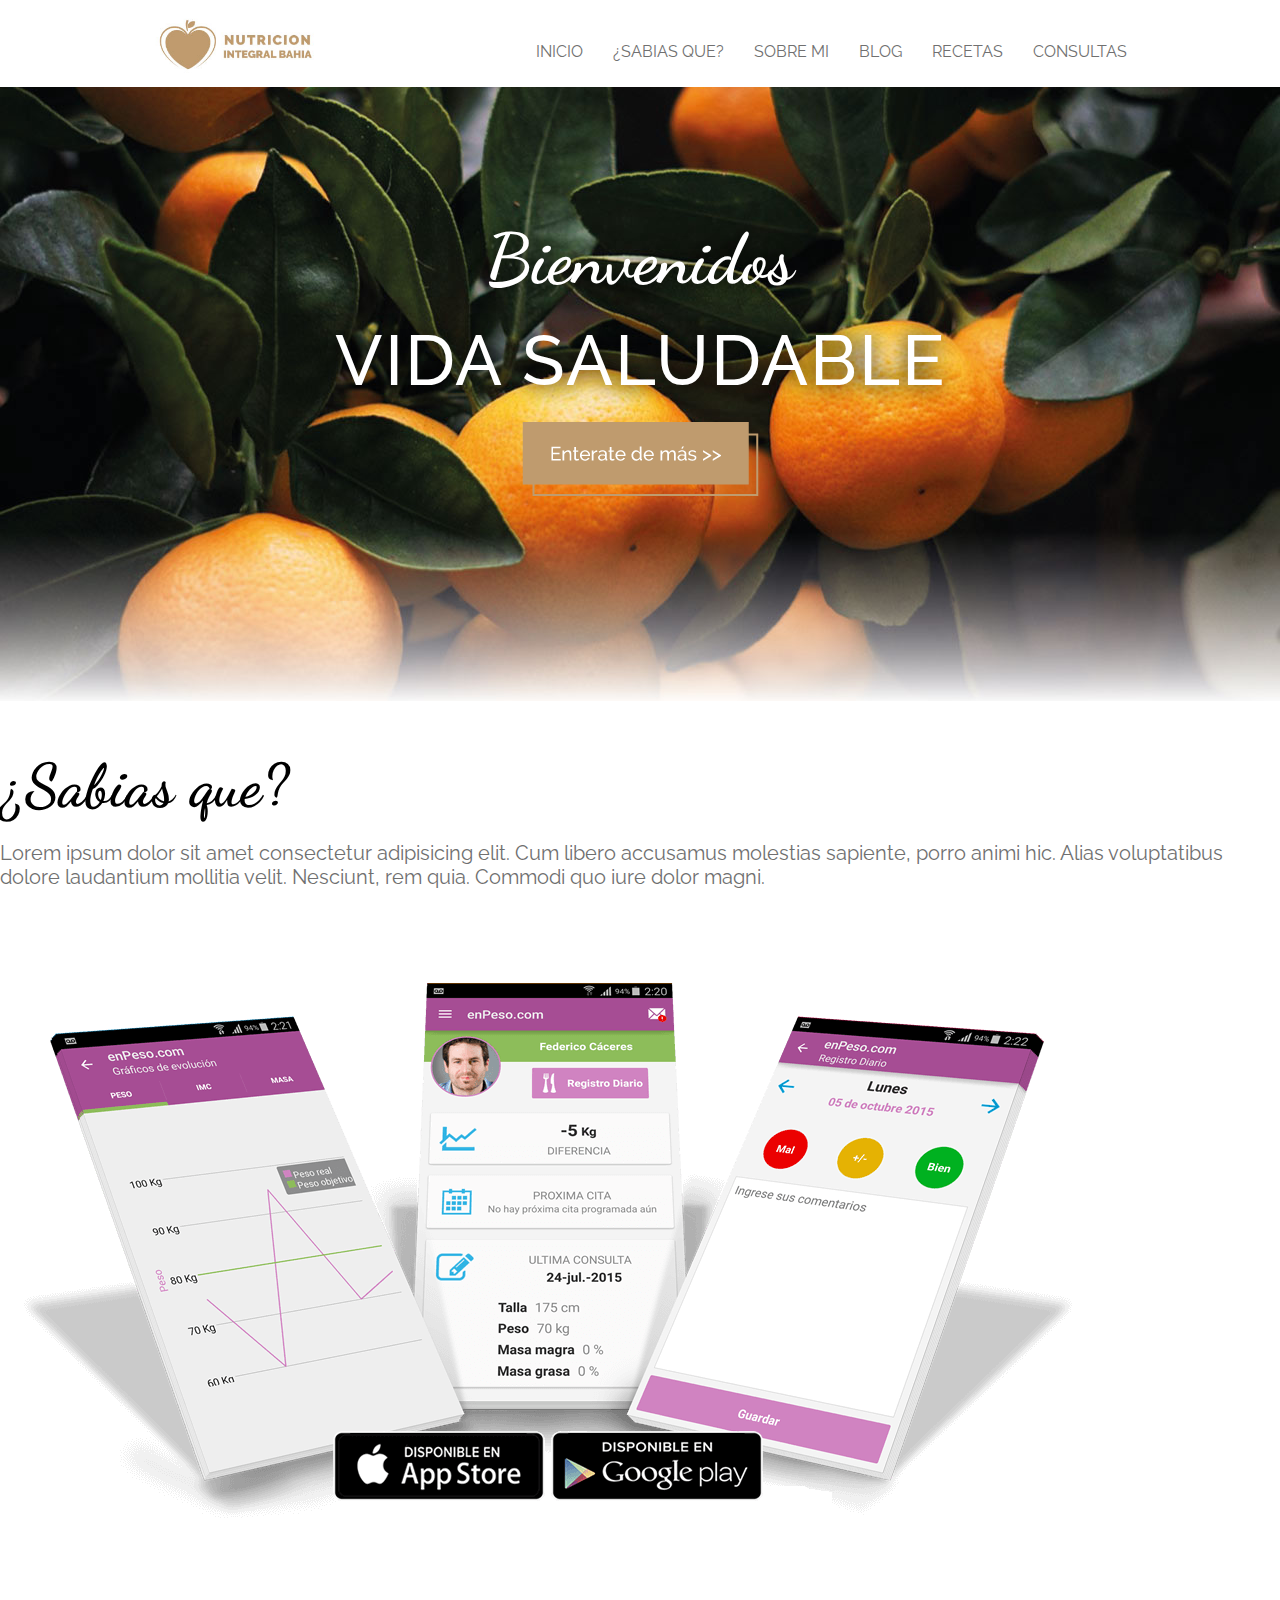
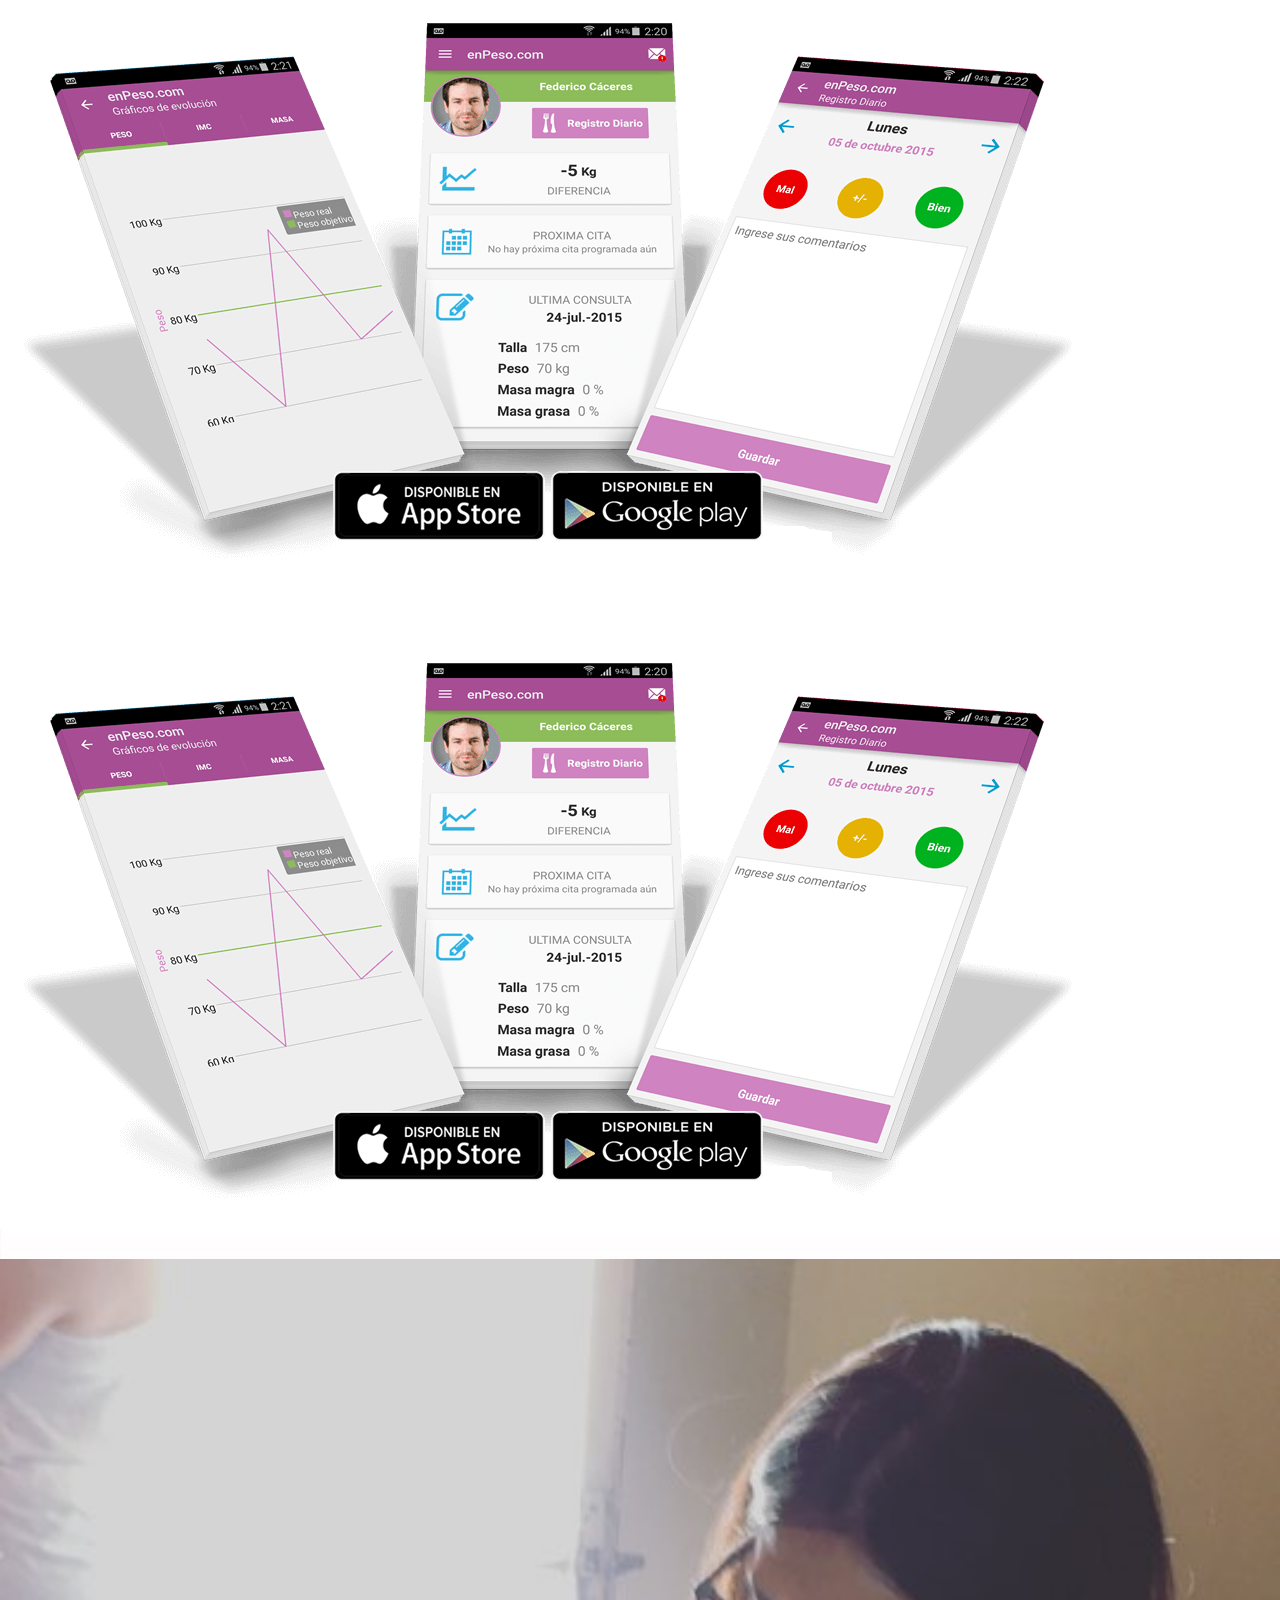
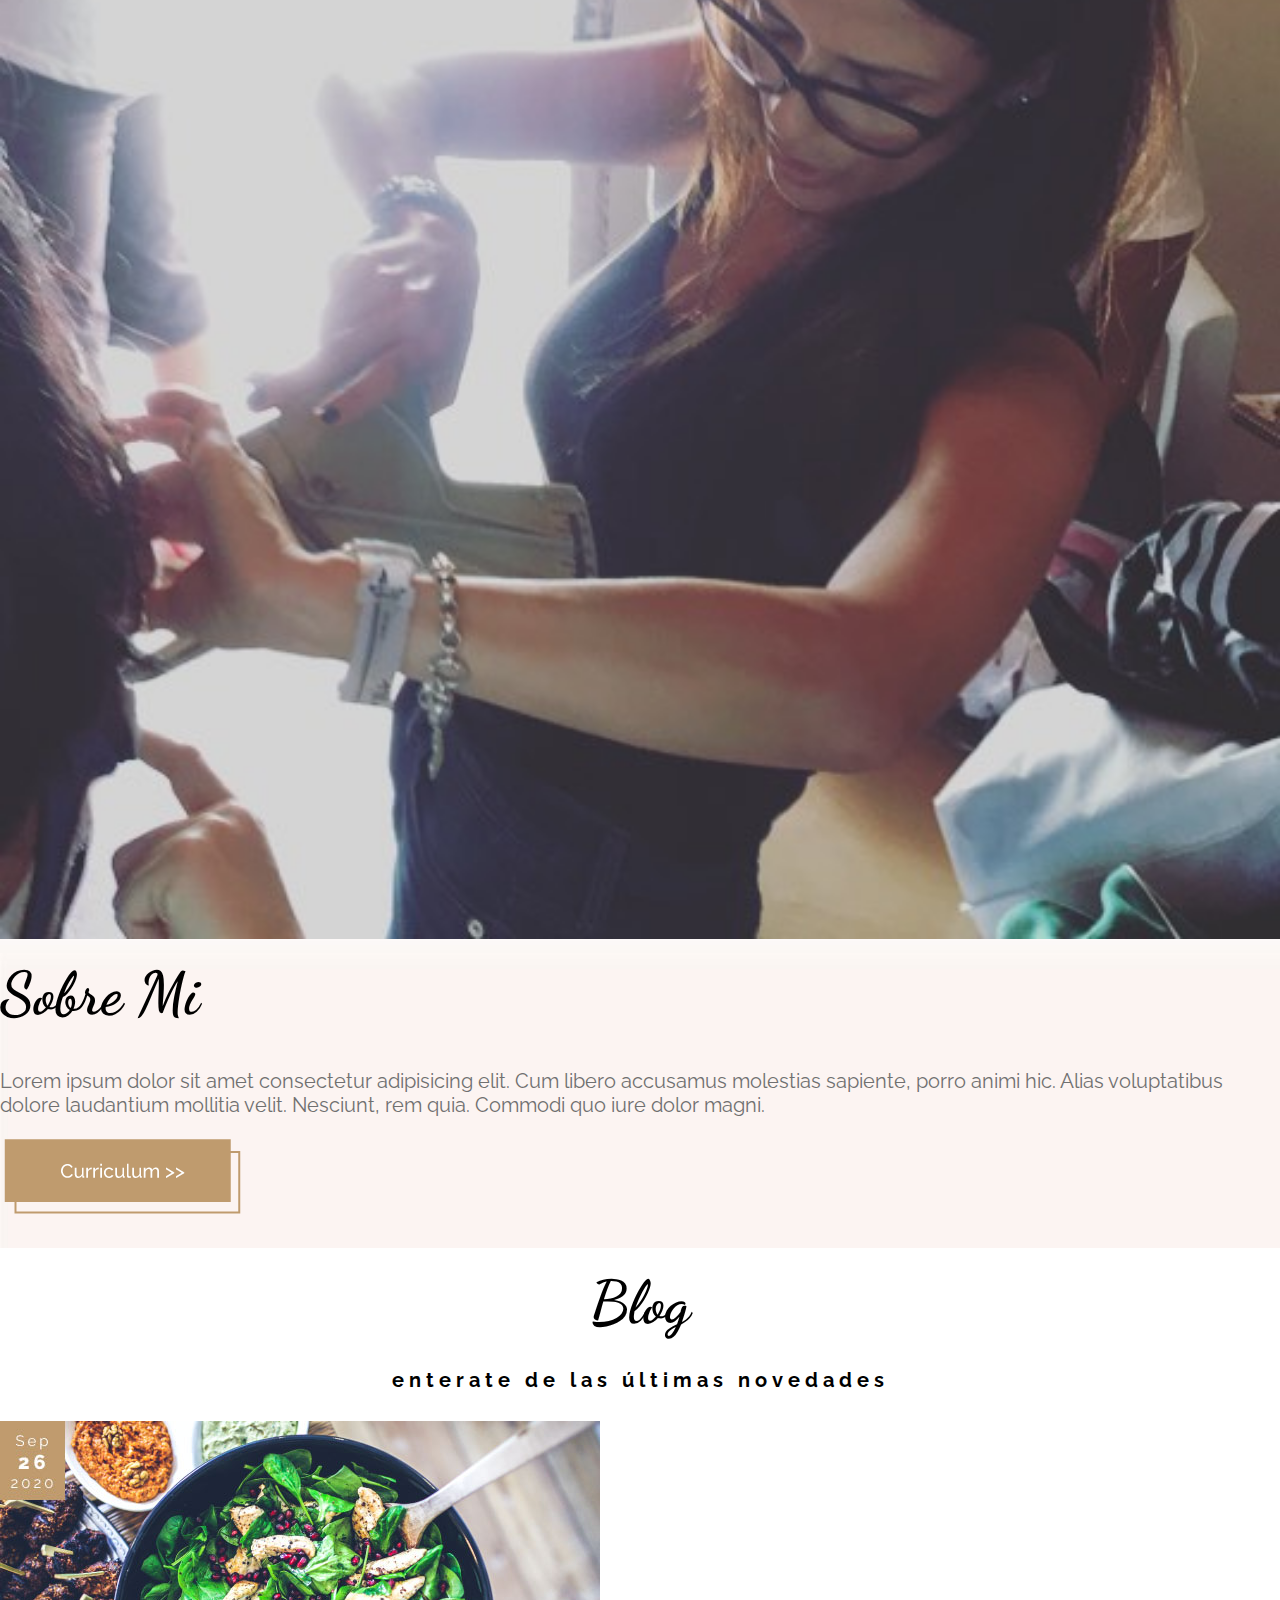
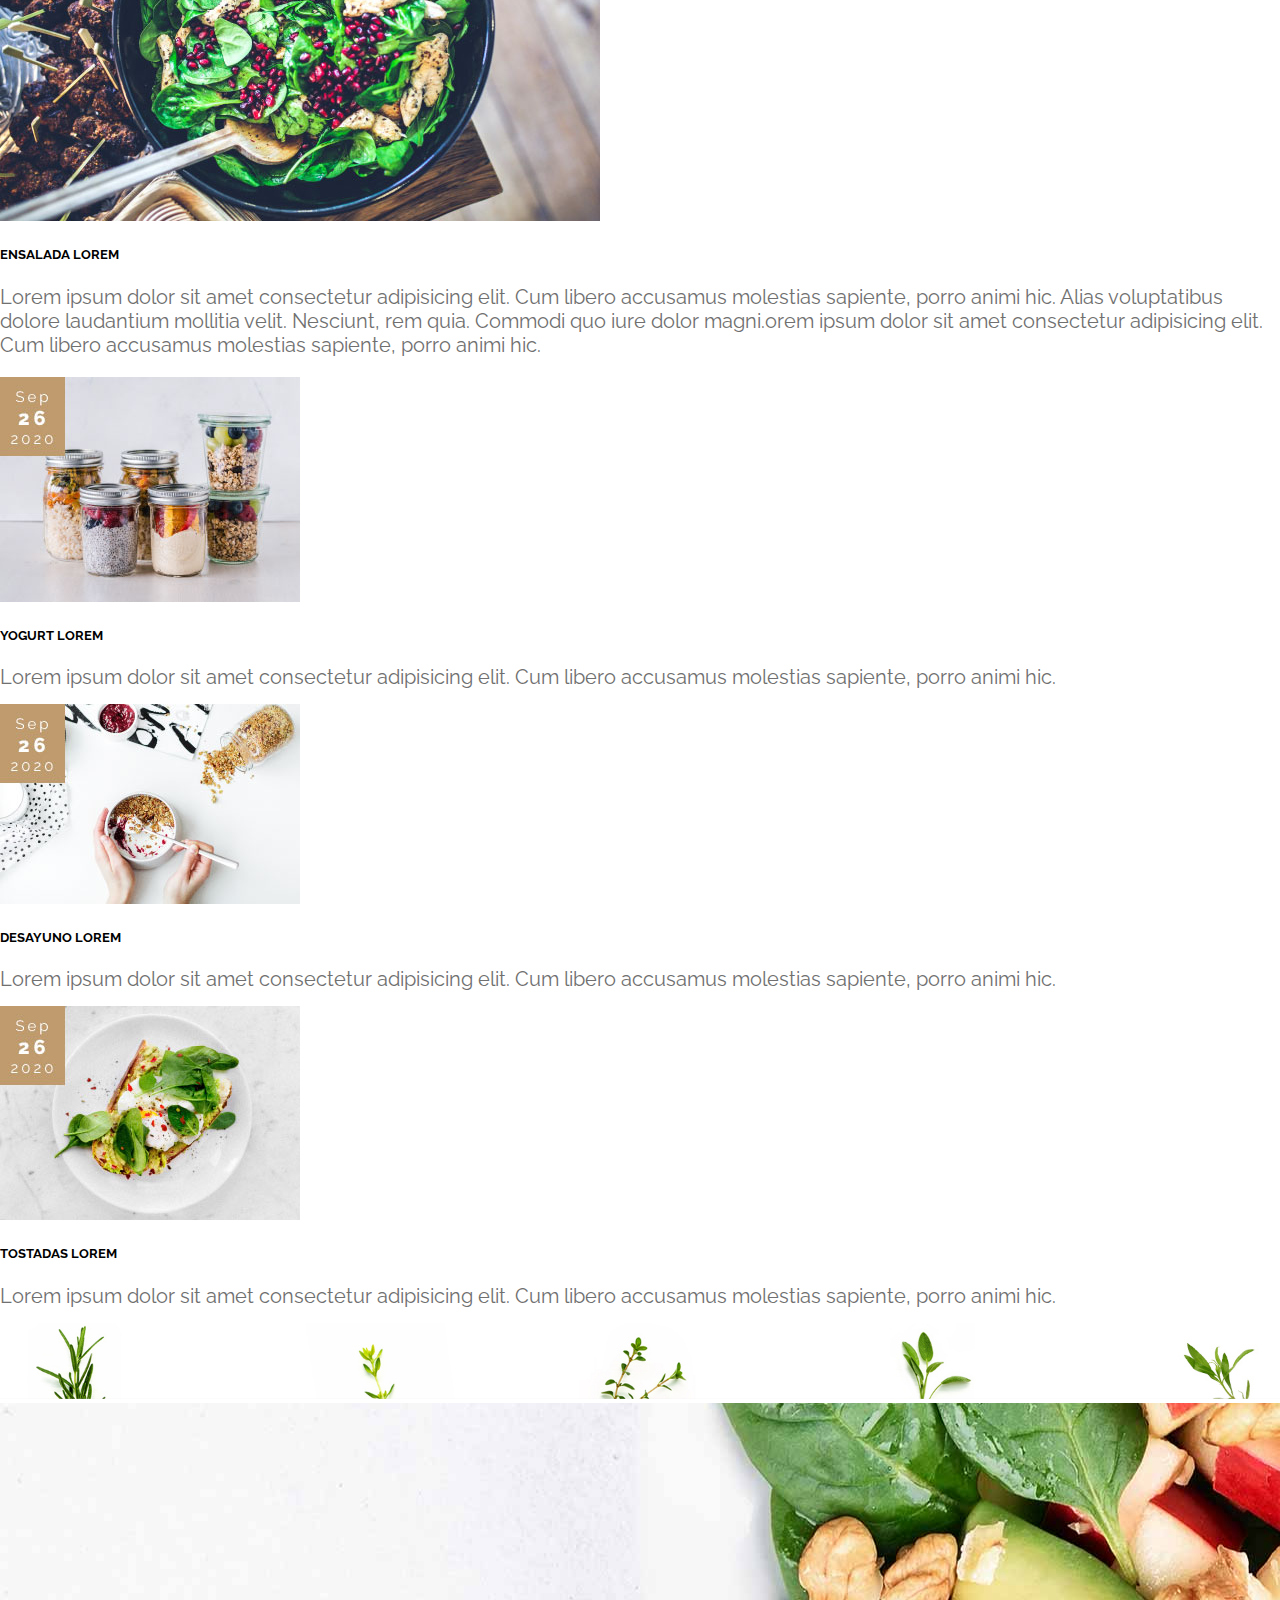
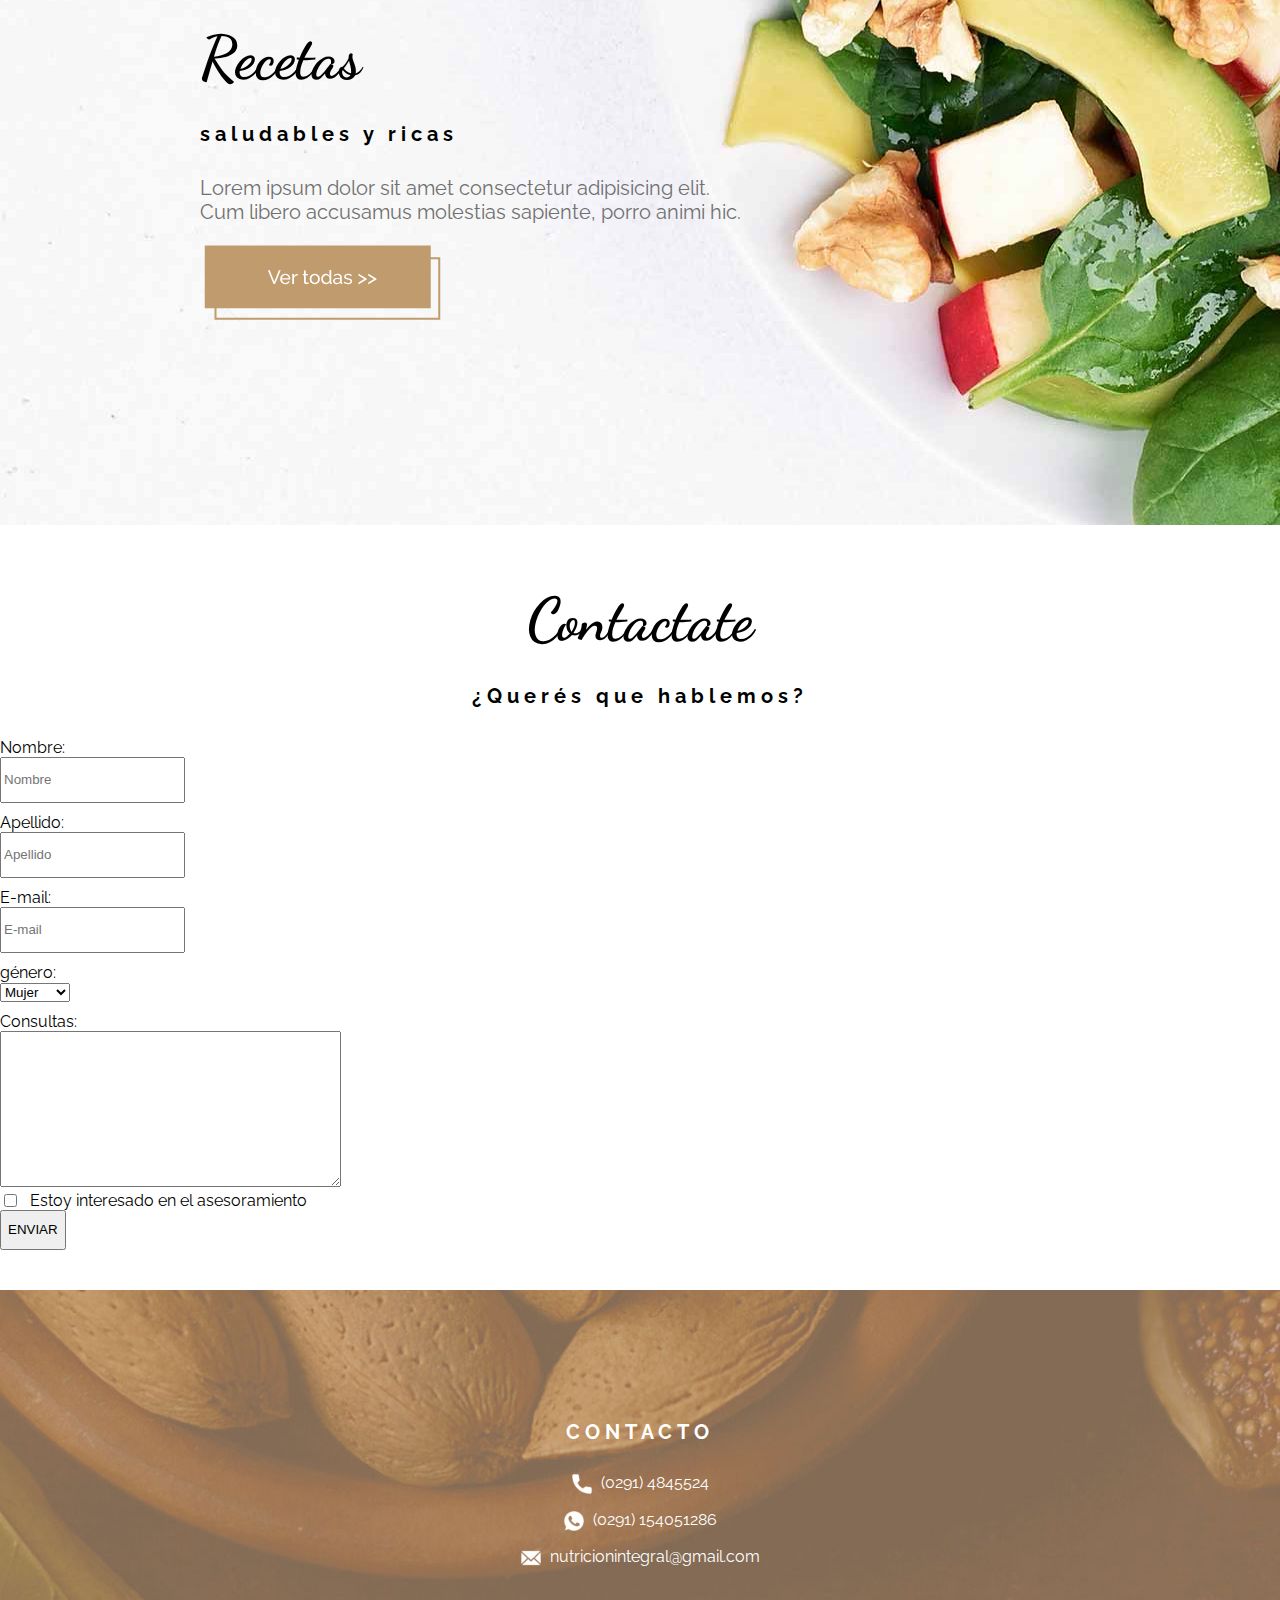
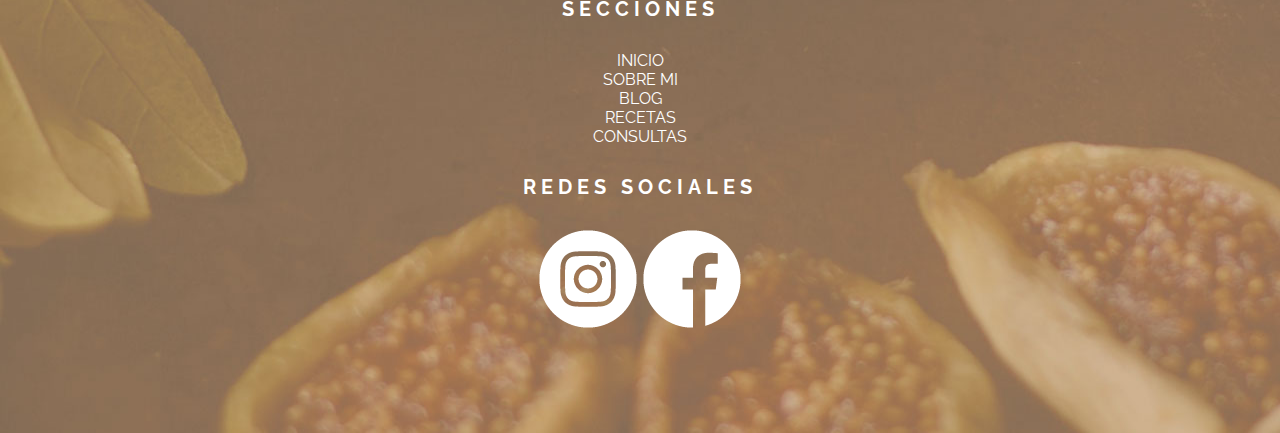
<file: index.html>
<!DOCTYPE html>
<html lang="es">
<head>
	<meta charset="utf-8">
    <meta name="viewport" content="width=device-width, initial-scale=1, shrink-to-fit=no">
	<link href="https://fonts.googleapis.com/css2?family=Dancing+Script:wght@700&display=swap" rel="stylesheet">
	<link href="https://fonts.googleapis.com/css2?family=Dancing+Script:wght@700&family=Raleway:wght@400;500&display=swap" rel="stylesheet">
	<title>Nutrición Integral - Bahía Blanca</title>
	<meta name="description" content="Nutrición Integral tiene como objetivo ayudar a las personas a comer sano y rico para mantener un cuerpo saludable - Nos encontramos en Bahía Blanca">
	<link rel="stylesheet" href="https://cdn.jsdelivr.net/npm/bootstrap@4.5.3/dist/css/bootstrap.min.css" integrity="sha384-TX8t27EcRE3e/ihU7zmQxVncDAy5uIKz4rEkgIXeMed4M0jlfIDPvg6uqKI2xXr2" crossorigin="anonymous">
	<link rel="stylesheet" href="css/style.css">
	<meta name="description" content="Nutrición integral en Bahía Blanca, Nutricionista Milva Bahtnje">
	<meta name="keywords"  content="NURTRICIÓN, SALUD, COMER SANO, RECETAS SALUDABLES, MENTE SANA">
</head>
<body class="home">
	<!--Menu-->
		<header>
			<a href="index.html"><img src="img/logo_horizontal.jpg" alt="logo"></a>
			<nav>
				<ul>
					<li><a href="index.html">INICIO</a></li>
					<li><a href="pages/sabiasQue.html">¿SABIAS QUE?</a></li>
					<li><a href="pages/sobreMi.html">SOBRE MI</a></li>
					<li><a href="pages/blog.html">BLOG</a></li>
					<li><a href="pages/recetas.html">RECETAS</a></li>
					<li><a href="#formulario">CONSULTAS</a></li>
				</ul>
				<div class="dropdown">
					<button type="button" class="btn btn-primary dropdown-toggle" data-toggle="dropdown">
					  Menú
					</button>
					<div class="dropdown-menu">
						<a href="index.html">INICIO</a><br>
						<a href="pages/sabiasQue.html">¿SABIAS QUE?</a><br>
						<a href="pages/sobreMi.html">SOBRE MI</a><br>
						<a href="pages/blog.html">BLOG</a><br>
						<a href="pages/recetas.html">RECETAS</a><br>
						<a href="#formulario">CONSULTAS</a>
					</div>
				</div>
			</nav>
		</header>
	<!--Subheader-->
	<section id="subheader" class="subheader subheader--home">
		<div class="container-fluid">
			<div class="row"> 
				<div class="col-md-12">
					<h1 class="subheader__titulo">Bienvenidos</h1>
					<h2 class="subheader__subtitulo">VIDA SALUDABLE</h2>
					<a class="subheader__boton" href="#"><img src="img/boton_header.png"></a>
				</div>
			</div>
		</div>
	</section>
	<!--Sabias que-->
	<main>
		<section id="sabiasQue" class="container sabiasQue">
			<div class="row">
				<div class="col-md-6"> 
					<h3 class="sabiasQue__titulo">¿Sabias que?</h3>
					<p class="sabiasQue__texto">Lorem ipsum dolor sit amet consectetur adipisicing elit. 
					Cum libero accusamus molestias sapiente, porro animi hic. 
					Alias voluptatibus dolore laudantium mollitia velit. 
					Nesciunt, rem quia. Commodi quo iure dolor magni.
					</p>
				</div>
				<div class="col-md-6">
					<div id="demo" class="carousel slide sabiasQue__carousel" data-ride="carousel">

						<!-- Indicators -->
						<ul class="carousel-indicators">
						  <li data-target="#demo" data-slide-to="0" class="active"></li>
						  <li data-target="#demo" data-slide-to="1"></li>
						  <li data-target="#demo" data-slide-to="2"></li>
						</ul>
					  
						<!-- The slideshow -->
						<div class="carousel-inner">
						  <div class="carousel-item active">
							<a href="https://play.google.com/store/apps/details?id=com.enpeso.app&hl=es_419" target="_blank">
								<img src="img/img_app.png" alt="logo">
							</a>
						  </div>
						  <div class="carousel-item">
							<a href="https://play.google.com/store/apps/details?id=com.enpeso.app&hl=es_419" target="_blank">
								<img src="img/img_app.png" alt="logo">
							</a>
						  </div>
						  <div class="carousel-item">
							<a href="https://play.google.com/store/apps/details?id=com.enpeso.app&hl=es_419" target="_blank">
								<img src="img/img_app.png" alt="logo">
							</a>
						  </div>
						</div>
					  
						<!-- Left and right controls -->
						<a class="carousel-control-prev" href="#demo" data-slide="prev">
						  <span class="carousel-control-prev-icon"></span>
						</a>
						<a class="carousel-control-next" href="#demo" data-slide="next">
						  <span class="carousel-control-next-icon"></span>
						</a>
					  
					  </div>
				</div>
			</div>
		</section>
		<!--Sobre Mi-->
		<section id="sobreMi" class="sobreMi">
			<div class="container">
				<div class="row">
					<div class="col-md-6">
						<img class="sobreMi__imagen" src="img/foto_sobre_mi.jpg" alt="MilvaBahntje">
					</div>
					<div class="col-md-6"> 
						<h3 class="sobreMi__titulo">Sobre Mi</h3>
						<p class="sobreMi__texto">Lorem ipsum dolor sit amet consectetur adipisicing elit. 
						Cum libero accusamus molestias sapiente, porro animi hic. 
						Alias voluptatibus dolore laudantium mollitia velit. 
						Nesciunt, rem quia. Commodi quo iure dolor magni.
						</p>
						<a class="sobreMi__boton" href="#"><img src="img/boton_curriculum.png"></a>
					</div>
				</div>
			</div>
		</section>
		<!--Blog-->
		<section id="blog" class="container">
			<div class="row">
				<div class="col-md-12">
					<h3 class="center">Blog</h3>
					<h4 class="center">enterate de las últimas novedades</h4>
				</div>
				<div class="row">
					<div class="col-md-6"> 
					<img class="movimiento" src="img/ensalada.jpg" alt="logo">
					<h5>ENSALADA LOREM</h5>
					<p class="texto">Lorem ipsum dolor sit amet consectetur adipisicing elit. 
						Cum libero accusamus molestias sapiente, porro animi hic. 
						Alias voluptatibus dolore laudantium mollitia velit. 
						Nesciunt, rem quia. Commodi quo iure dolor magni.orem ipsum dolor 
						sit amet consectetur adipisicing elit. 
						Cum libero accusamus molestias sapiente, porro animi hic. 
					</p>
				</div>
				<div class="col-md-6"> 
					<div class="row"> 
						<div class="col-md-6">
							<img src="img/potes_yogurt.jpg" alt="logo">
						</div>
						<div class="col-md-6">
							<h5>YOGURT LOREM</h5>
							<p class="texto">Lorem ipsum dolor sit amet consectetur adipisicing elit. 
								Cum libero accusamus molestias sapiente, porro animi hic. 
							</p>
						</div>
					</div>
					<div class="row"> 
						<div class="col-md-6">
							<img src="img/desayuno_saludable.jpg" alt="logo">
						</div>
						<div class="col-md-6">
							<h5>DESAYUNO LOREM</h5>
							<p class="texto">Lorem ipsum dolor sit amet consectetur adipisicing elit. 
								Cum libero accusamus molestias sapiente, porro animi hic. 
							</p>
						</div>
					</div>
					<div class="row"> 
					<div class="col-md-6">
							<img src="img/tostada.jpg" alt="logo">
						</div>
						<div class="col-md-6">
							<h5>TOSTADAS LOREM</h5>
							<p class="texto">Lorem ipsum dolor sit amet consectetur adipisicing elit. 
								Cum libero accusamus molestias sapiente, porro animi hic. 
							</p>
						</div>
					</div>
				</div>
			</div>
		</div>
		</section>
		<div class="container-fluid">
			<div class="row">
				<div class="col-md-12">
					<img src="img/fondo_hojas.jpg">
				</div>
			</div>
		</div>
		<!--Recetas-->
		<section id="recetas" class="recetas">
			<div class="container-fluid">
				<div class="row">
					<div class="col-md-12">
						<h3 class="recetas__titulo">Recetas</h3>
						<h4 class="recetas__subtitulo">saludables y ricas</h4>
						<p class="recetas__texto">Lorem ipsum dolor sit amet consectetur adipisicing elit.<br>
							Cum libero accusamus molestias sapiente, porro animi hic. 
						</p>
						<a class="recetas__boton" href="#"><img src="img/boton_recetas.png"></a>	
					</div>
				</div>	
			</div>
		</section>
		<!-- Formulario --> 
		<section id="formulario">
			<div class="container">
				<div class="row">
					<div class="col-md-12">
						<h3>Contactate</h3>
						<h4>¿Querés que hablemos?</h4>
						<form  action="#" method="POST">
							<div class="campoForm form-group">
								<label for="nombre">Nombre:</label>
								<input class="form-control" type="text" name="nombre" placeholder="Nombre">
							</div>
							<div class="campoForm form-group">
								<label for="apellido">Apellido:</label>
								<input class="form-control" type="text" name="apellido" placeholder="Apellido">
							<div> 
							<div class="campoForm form-group">
								<label for="email">E-mail:</label>
								<input class="form-control" type="text" name="email" placeholder="E-mail">
							<div> 
							<div class="campoForm form-group">
								<label for="genero">género:</label>
								<select class="form-control" name="genero" id="genero">
								<option value="mujer">Mujer</option>
								<option value="hombre">Hombre</option>
								<option value="otro">Otro</option>
								</select>
							</div>	
							<div class="campoForm form-group">
								<label for="consultas">Consultas:</label>
								<textarea class="form-control" name= "consultas"cols="40" rows="10"></textarea>
							</div class="campoForm form-group">
							
							<div class="campoForm form-group checkcont">
								<input class="" type="checkbox" name="acepta" value="1">
								<label for="pregunta">Estoy interesado en el asesoramiento</label>
								
							</div>
							<div class="campoForm form-group">
								<input class="form-control" type="submit" value="ENVIAR">
							</div>
						</form>
					</div>
				</div>
			</div>
		</section>
	</main>
	<!--Footer-->
	<section  id="footer">
		<div class="container">
			<div class="row">
				<div class="col-md-4 contactoFooter"> 
					<h4>CONTACTO</h4>
					<p><img src="img/tel.png"> (0291) 4845524</p>
					<p><img src="img/whatsapp.png"> (0291) 154051286</p>
					<p><img src="img/mail.png"> nutricionintegral@gmail.com</p>
				</div>
				<div class="col-md-4 seccionesFooter"> 
					<h4>SECCIONES</h4>
						<ul>
							<li><a href="index.html">INICIO</a></li>
							<li><a href="#sobreMi">SOBRE MI</a></li>
							<li><a href="pages/blog.html">BLOG</a></li>
							<li><a href="pages/recetas.html">RECETAS</a></li>
							<li><a href="#formulario">CONSULTAS</a></li>
						</ul>
				</div>
				<div class="col-md-4 redesFooter"> 
					<h4>REDES SOCIALES</h4>
					<a href="#"><img src="img/instagram.png"></a>
					<a href="#"><img src="img/facebook.png"></a>
				</div>
			</div>
		</div>
	</section>

	<script src="https://code.jquery.com/jquery-3.5.1.slim.min.js" integrity="sha384-DfXdz2htPH0lsSSs5nCTpuj/zy4C+OGpamoFVy38MVBnE+IbbVYUew+OrCXaRkfj" crossorigin="anonymous"></script>
    <script src="https://cdn.jsdelivr.net/npm/bootstrap@4.5.3/dist/js/bootstrap.bundle.min.js" integrity="sha384-ho+j7jyWK8fNQe+A12Hb8AhRq26LrZ/JpcUGGOn+Y7RsweNrtN/tE3MoK7ZeZDyx" crossorigin="anonymous"></script>
</body>
</html>
</file>
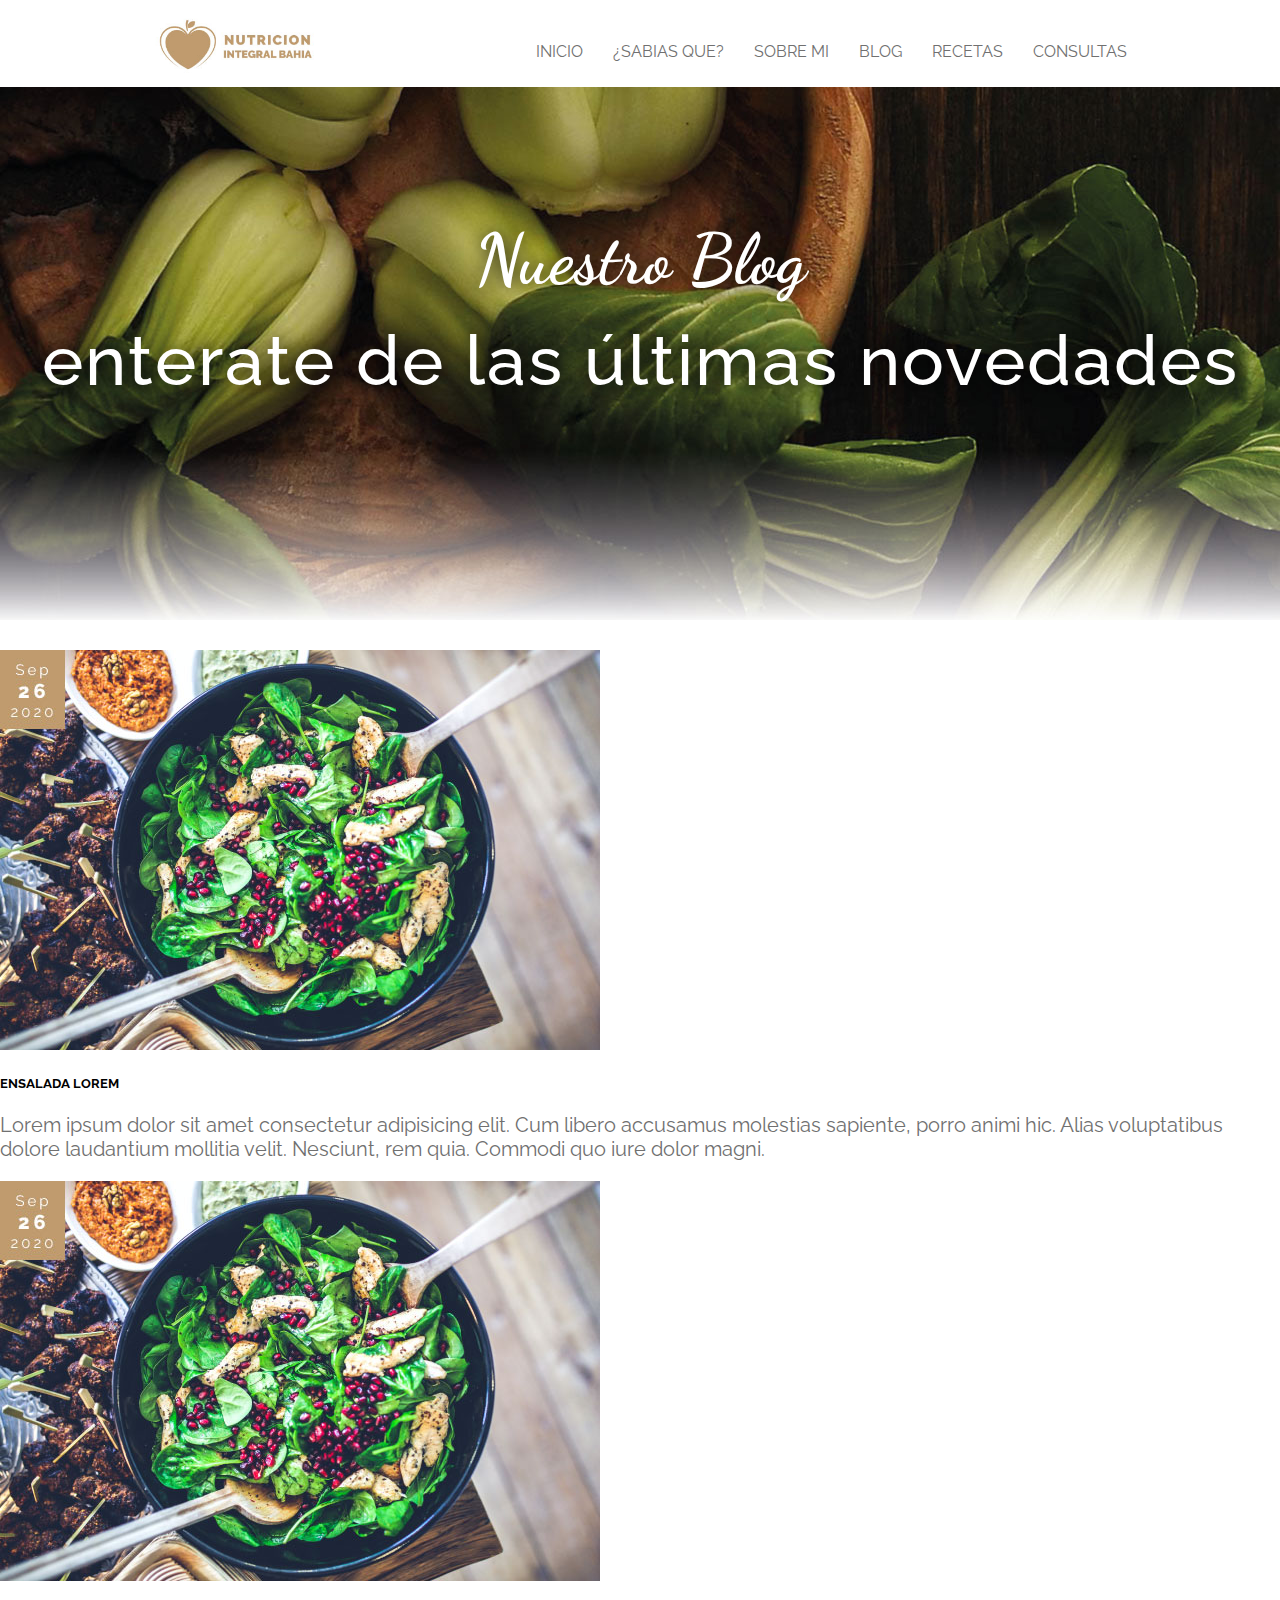
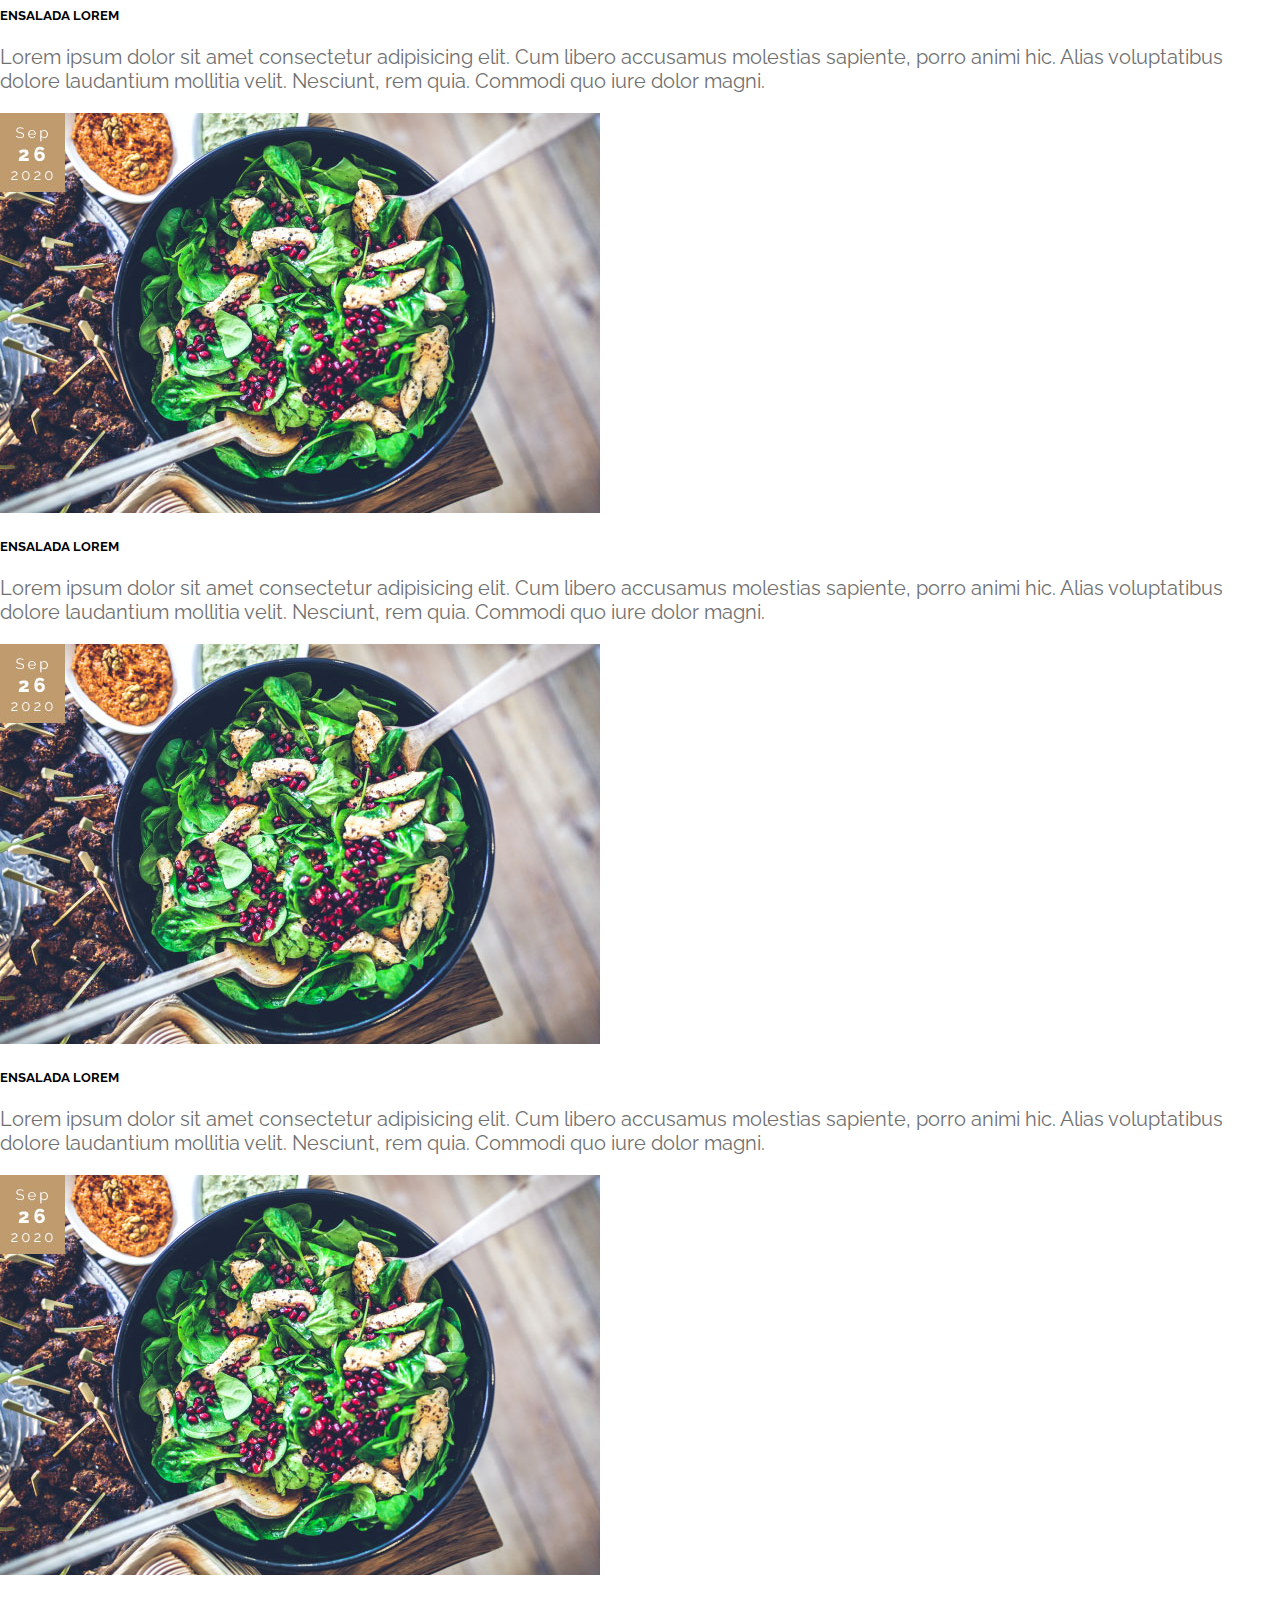
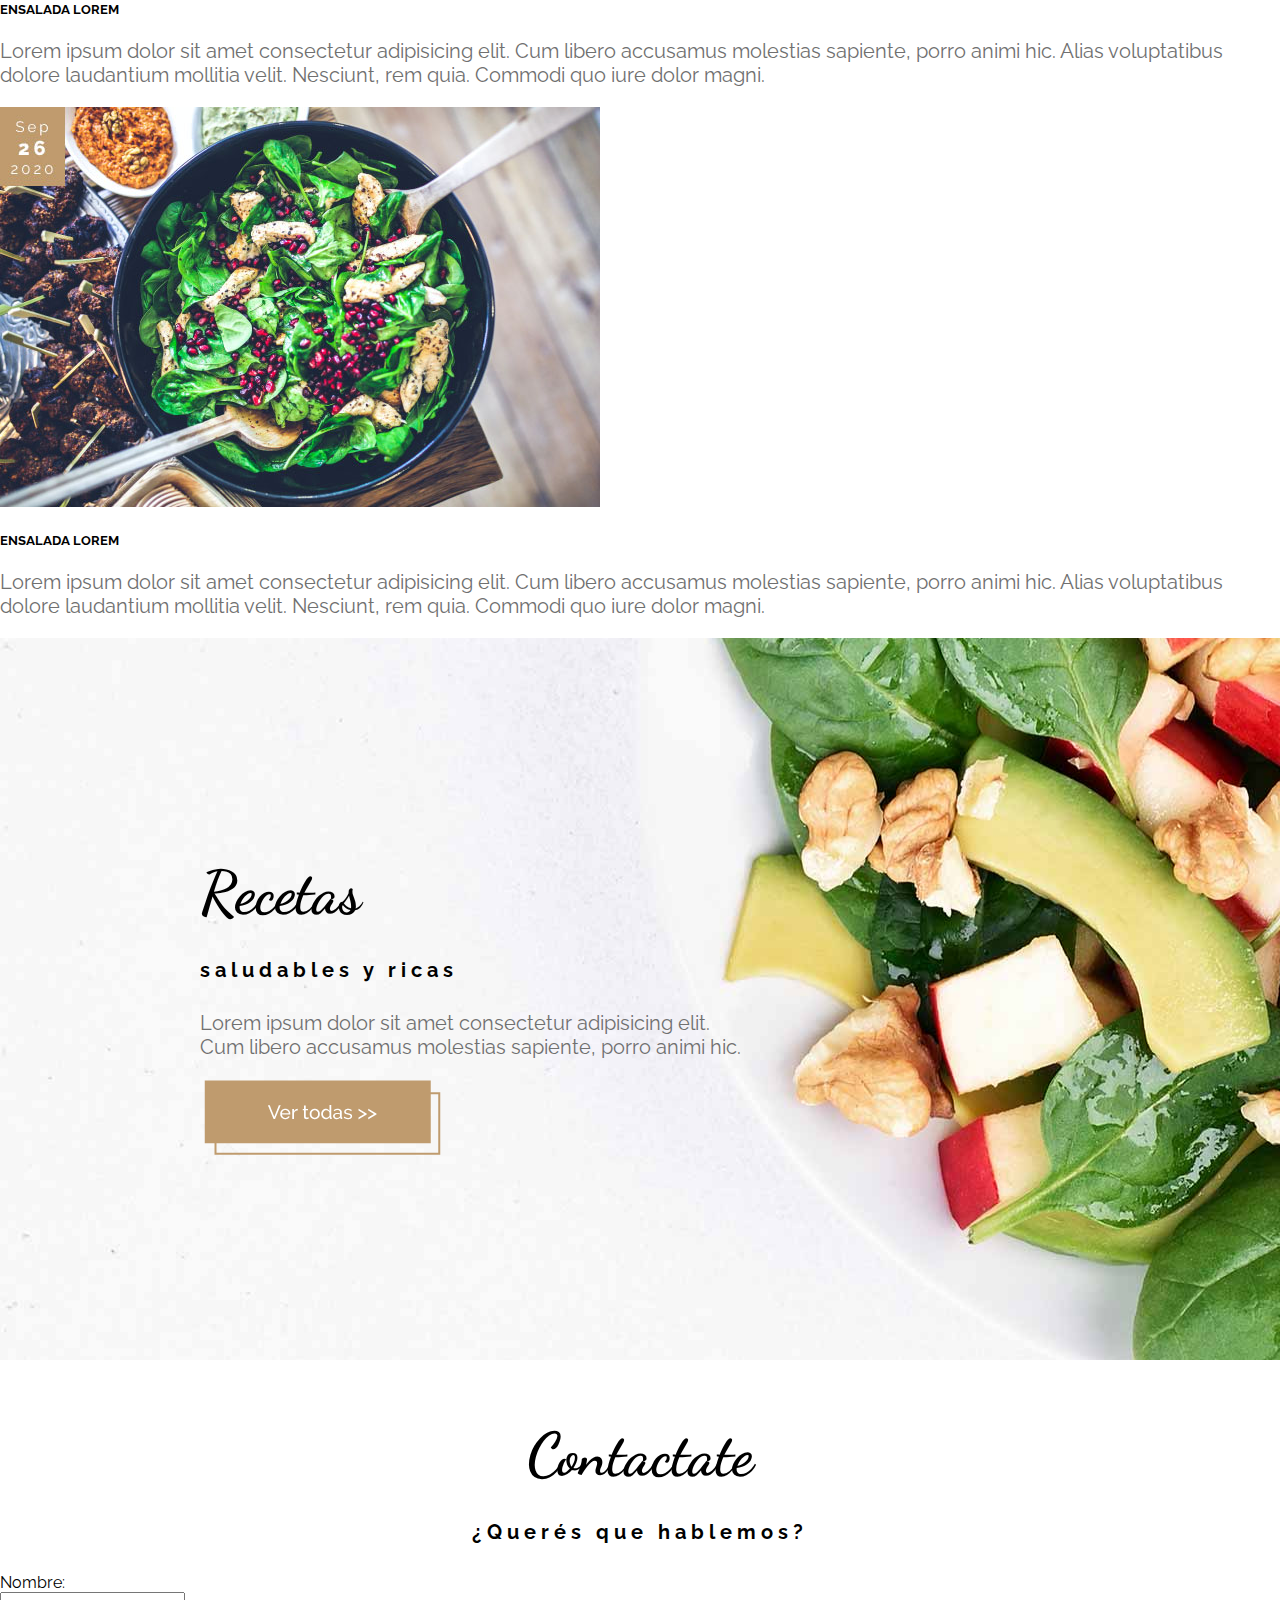
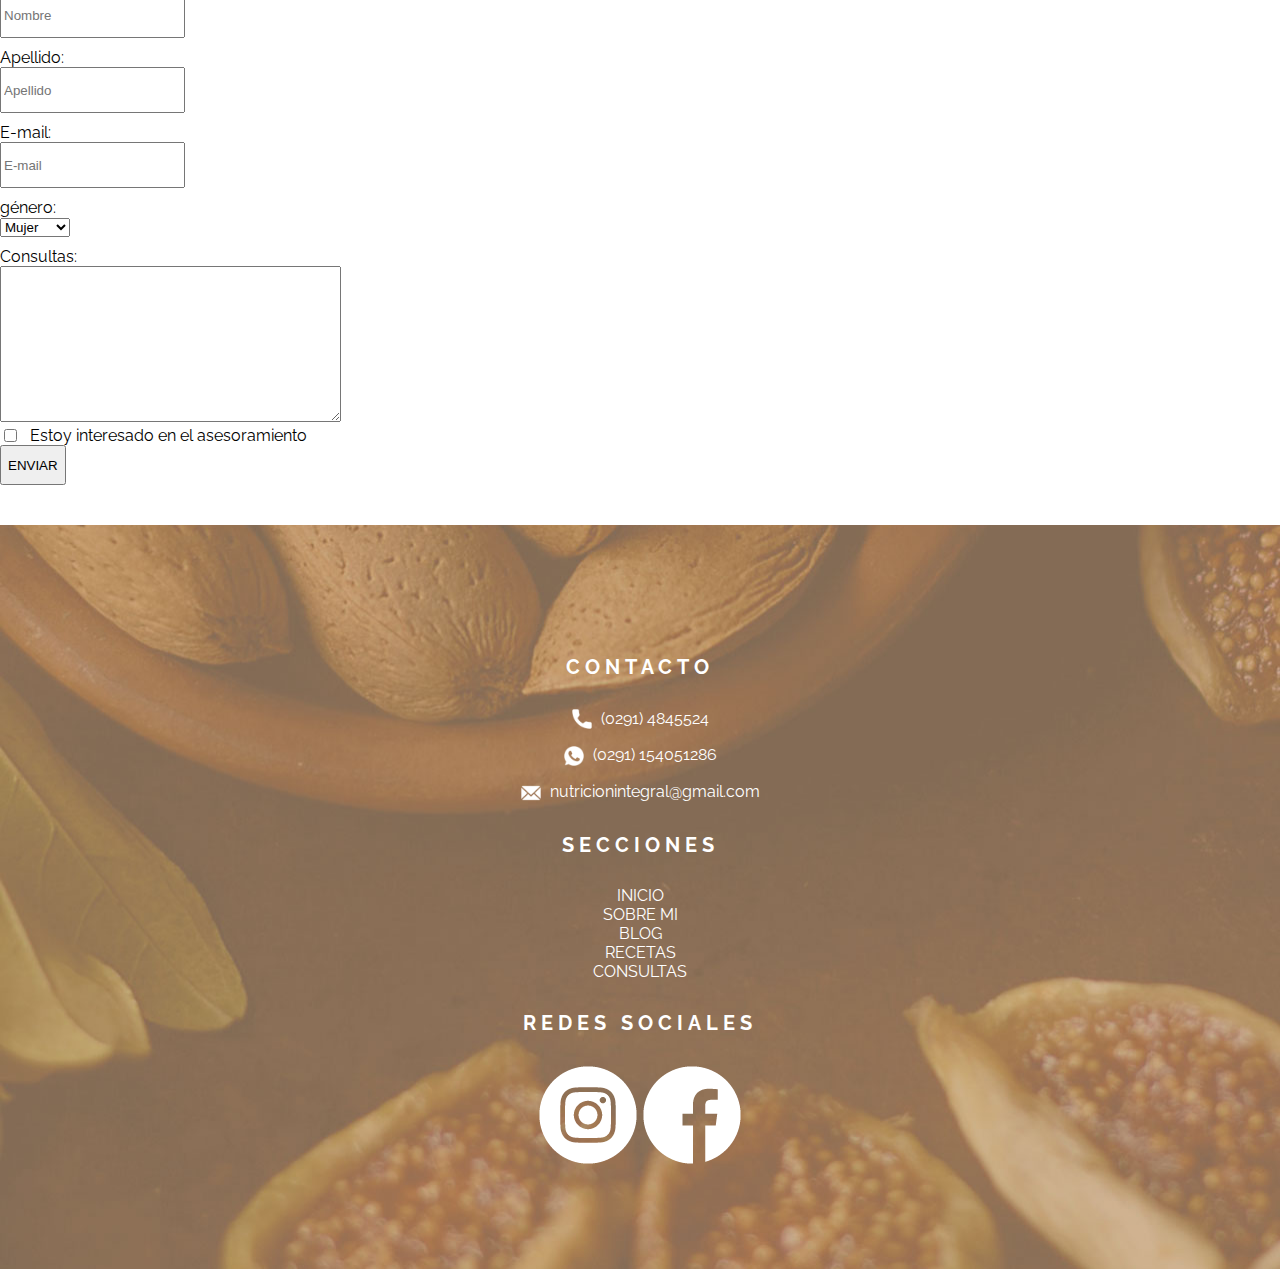
<file: pages/blog.html>
<!DOCTYPE html>
<html lang="en">
<head>
	<meta charset="UTF-8">
	<meta name="viewport" content="width=device-width, initial-scale=1, shrink-to-fit=no">
	<link href="https://fonts.googleapis.com/css2?family=Dancing+Script:wght@700&display=swap" rel="stylesheet">
	<link href="https://fonts.googleapis.com/css2?family=Dancing+Script:wght@700&family=Raleway:wght@400;500&display=swap" rel="stylesheet">
	<title>Blog</title>
	<link rel="stylesheet" href="https://cdn.jsdelivr.net/npm/bootstrap@4.5.3/dist/css/bootstrap.min.css" integrity="sha384-TX8t27EcRE3e/ihU7zmQxVncDAy5uIKz4rEkgIXeMed4M0jlfIDPvg6uqKI2xXr2" crossorigin="anonymous">
	<link rel="stylesheet" href="../css/style.css">
</head>
<body class="blog">
	<!--Menu-->
	<header>
		<a href="../index.html"><img src="../img/logo_horizontal.jpg" alt="logo"></a>
		<nav>
			<ul>
				<li><a href="../index.html">INICIO</a></li>
				<li><a href="sabiasQue.html">¿SABIAS QUE?</a></li>
				<li><a href="sobreMi.html">SOBRE MI</a></li>
				<li><a href="blog.html">BLOG</a></li>
				<li><a href="recetas.html">RECETAS</a></li>
				<li><a href="../index.html#formulario">CONSULTAS</a></li>
			</ul>
		</nav>
	</header>
		<!--Subheader-->
		<section id="subheader" class="subheader subheader--blog">
			<h1>Nuestro Blog</h1>
			<h2>enterate de las últimas novedades</h2>
		</section>
	<!--Post-->
	<main>
		<section class="post">
			<div class="doscolumnas"> 
				<img src="../img/ensalada.jpg" alt="logo">
				<h5>ENSALADA LOREM</h5>
				<p class="texto">Lorem ipsum dolor sit amet consectetur adipisicing elit. 
					Cum libero accusamus molestias sapiente, porro animi hic. 
					Alias voluptatibus dolore laudantium mollitia velit. 
					Nesciunt, rem quia. Commodi quo iure dolor magni.
				</p>
			</div>
			<div class="doscolumnas"> 
				<img src="../img/ensalada.jpg" alt="logo">
				<h5>ENSALADA LOREM</h5>
				<p class="texto">Lorem ipsum dolor sit amet consectetur adipisicing elit. 
					Cum libero accusamus molestias sapiente, porro animi hic. 
					Alias voluptatibus dolore laudantium mollitia velit. 
					Nesciunt, rem quia. Commodi quo iure dolor magni.
				</p>
			</div>
			<div class="doscolumnas"> 
				<img src="../img/ensalada.jpg" alt="logo">
				<h5>ENSALADA LOREM</h5>
				<p class="texto">Lorem ipsum dolor sit amet consectetur adipisicing elit. 
					Cum libero accusamus molestias sapiente, porro animi hic. 
					Alias voluptatibus dolore laudantium mollitia velit. 
					Nesciunt, rem quia. Commodi quo iure dolor magni.
				</p>
			</div>
			<div class="doscolumnas"> 
				<img src="../img/ensalada.jpg" alt="logo">
				<h5>ENSALADA LOREM</h5>
				<p class="texto">Lorem ipsum dolor sit amet consectetur adipisicing elit. 
					Cum libero accusamus molestias sapiente, porro animi hic. 
					Alias voluptatibus dolore laudantium mollitia velit. 
					Nesciunt, rem quia. Commodi quo iure dolor magni.
				</p>
			</div>
			<div class="doscolumnas"> 
				<img src="../img/ensalada.jpg" alt="logo">
				<h5>ENSALADA LOREM</h5>
				<p class="texto">Lorem ipsum dolor sit amet consectetur adipisicing elit. 
					Cum libero accusamus molestias sapiente, porro animi hic. 
					Alias voluptatibus dolore laudantium mollitia velit. 
					Nesciunt, rem quia. Commodi quo iure dolor magni.
				</p>
			</div>
			<div class="doscolumnas"> 
				<img src="../img/ensalada.jpg" alt="logo">
				<h5>ENSALADA LOREM</h5>
				<p class="texto">Lorem ipsum dolor sit amet consectetur adipisicing elit. 
					Cum libero accusamus molestias sapiente, porro animi hic. 
					Alias voluptatibus dolore laudantium mollitia velit. 
					Nesciunt, rem quia. Commodi quo iure dolor magni.
				</p>
			</div>
		</section>
		<!--Recetas-->
		<section id="recetas">
			<h3>Recetas</h3>
			<h4>saludables y ricas</h4>
			<p class="texto">Lorem ipsum dolor sit amet consectetur adipisicing elit.<br>
				Cum libero accusamus molestias sapiente, porro animi hic. 
			</p>
			<a class="botonHeader" href="#"><img src="../img/boton_recetas.png"></a>		
		</section>
			<!-- Formulario --> 
		<section id="formulario">
			<div class="container">
				<div class="row">
					<div class="col-md-12">
						<h3>Contactate</h3>
						<h4>¿Querés que hablemos?</h4>
						<form  action="#" method="POST">
							<div class="campoForm form-group">
								<label for="nombre">Nombre:</label>
								<input class="form-control" type="text" name="nombre" placeholder="Nombre">
							</div>
							<div class="campoForm form-group">
								<label for="apellido">Apellido:</label>
								<input class="form-control" type="text" name="apellido" placeholder="Apellido">
							<div> 
							<div class="campoForm form-group">
								<label for="email">E-mail:</label>
								<input class="form-control" type="text" name="email" placeholder="E-mail">
							<div> 
							<div class="campoForm form-group">
								<label for="genero">género:</label>
								<select class="form-control" name="genero" id="genero">
								<option value="mujer">Mujer</option>
								<option value="hombre">Hombre</option>
								<option value="otro">Otro</option>
								</select>
							</div>	
							<div class="campoForm form-group">
								<label for="consultas">Consultas:</label>
								<textarea class="form-control" name= "consultas"cols="40" rows="10"></textarea>
							</div class="campoForm form-group">
							
							<div class="campoForm form-group checkcont">
								<input class="" type="checkbox" name="acepta" value="1">
								<label for="pregunta">Estoy interesado en el asesoramiento</label>
								
							</div>
							<div class="campoForm form-group">
								<input class="form-control" type="submit" value="ENVIAR">
							</div>
						</form>
					</div>
				</div>
			</div>
		</section>
	</main>
	<!--Footer-->
	<section  id="footer">
		<div class="container">
			<div class="row">
				<div class="col-md-4 contactoFooter"> 
					<h4>CONTACTO</h4>
					<p><img src="../img/tel.png"> (0291) 4845524</p>
					<p><img src="../img/whatsapp.png"> (0291) 154051286</p>
					<p><img src="../img/mail.png"> nutricionintegral@gmail.com</p>
				</div>
				<div class="col-md-4 seccionesFooter"> 
					<h4>SECCIONES</h4>
						<ul>
							<li><a href="index.html">INICIO</a></li>
							<li><a href="#sobreMi">SOBRE MI</a></li>
							<li><a href="pages/blog.html">BLOG</a></li>
							<li><a href="pages/recetas.html">RECETAS</a></li>
							<li><a href="#formulario">CONSULTAS</a></li>
						</ul>
				</div>
				<div class="col-md-4 redesFooter"> 
					<h4>REDES SOCIALES</h4>
					<a href="#"><img src="../img/instagram.png"></a>
					<a href="#"><img src="../img/facebook.png"></a>
				</div>
			</div>
		</div>
	</section>

	<script src="https://code.jquery.com/jquery-3.5.1.slim.min.js" integrity="sha384-DfXdz2htPH0lsSSs5nCTpuj/zy4C+OGpamoFVy38MVBnE+IbbVYUew+OrCXaRkfj" crossorigin="anonymous"></script>
    <script src="https://cdn.jsdelivr.net/npm/bootstrap@4.5.3/dist/js/bootstrap.bundle.min.js" integrity="sha384-ho+j7jyWK8fNQe+A12Hb8AhRq26LrZ/JpcUGGOn+Y7RsweNrtN/tE3MoK7ZeZDyx" crossorigin="anonymous"></script>
</body>
</html>
</file>
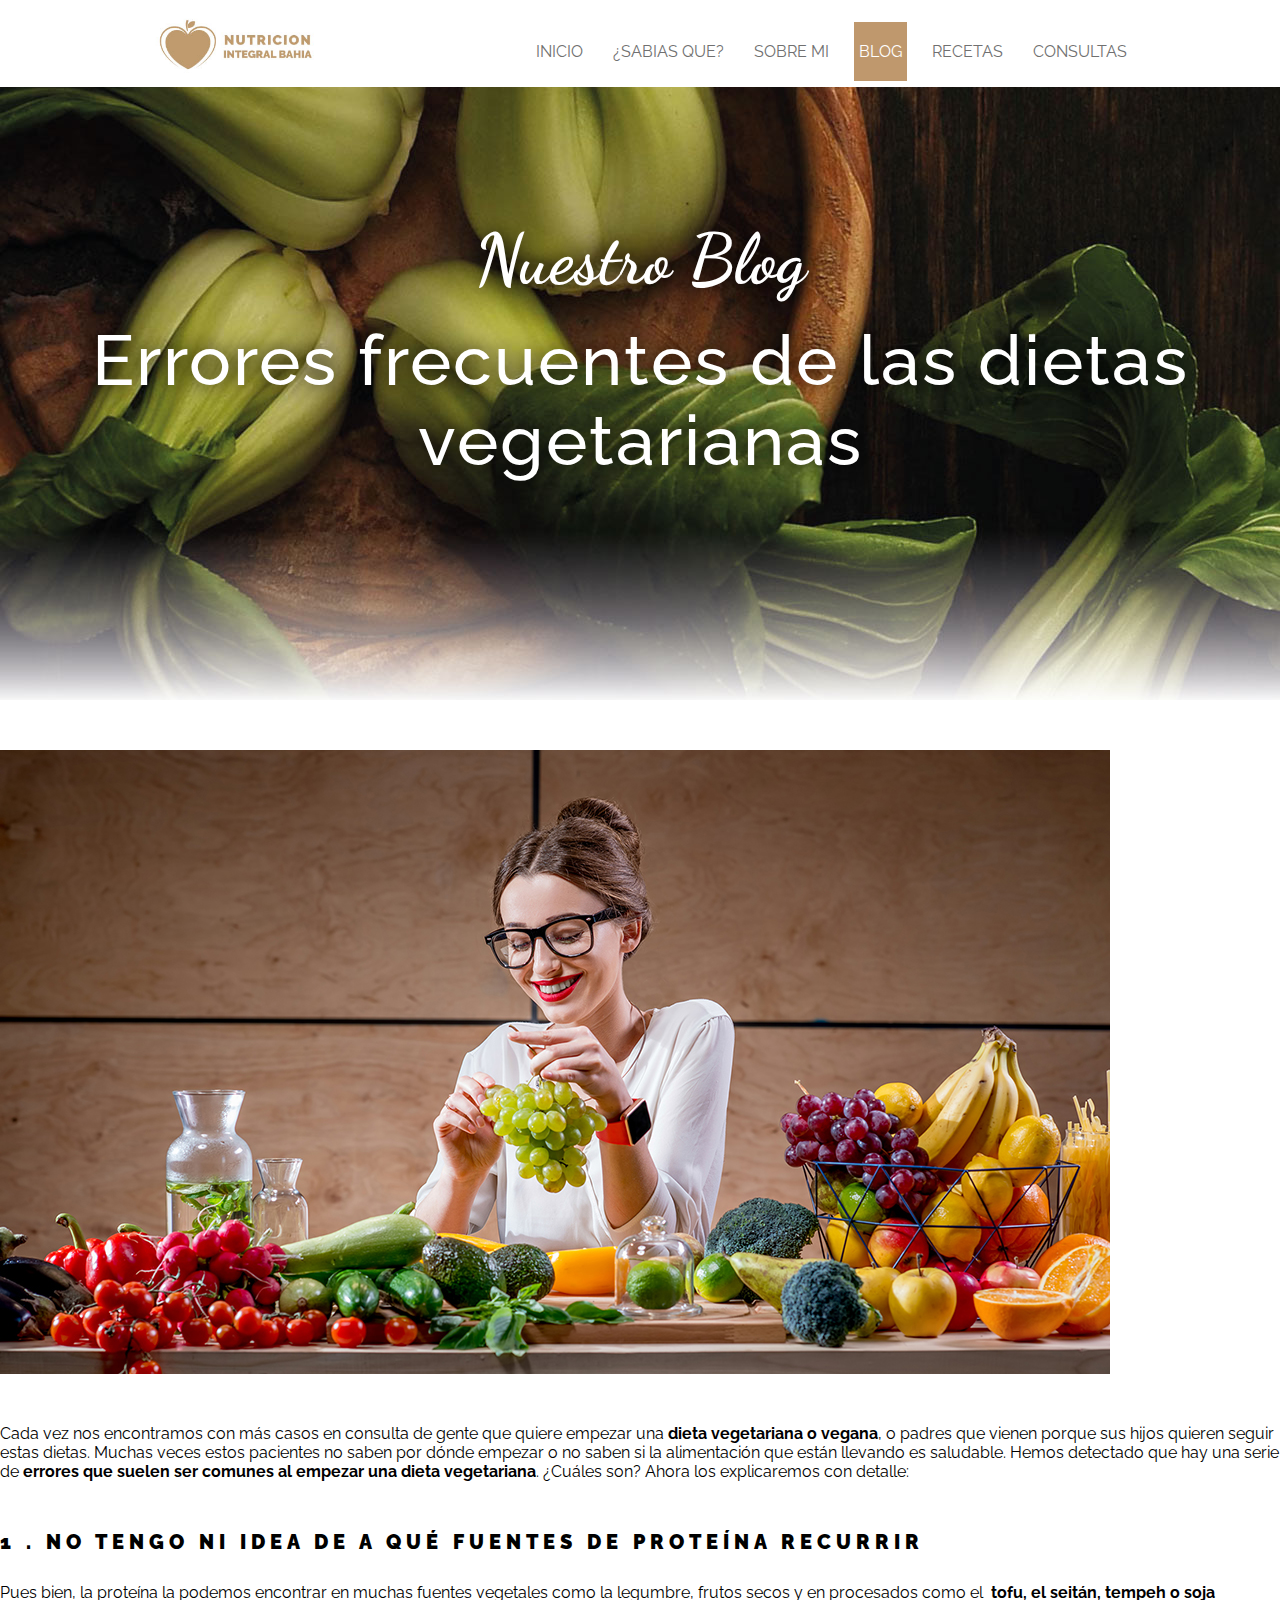
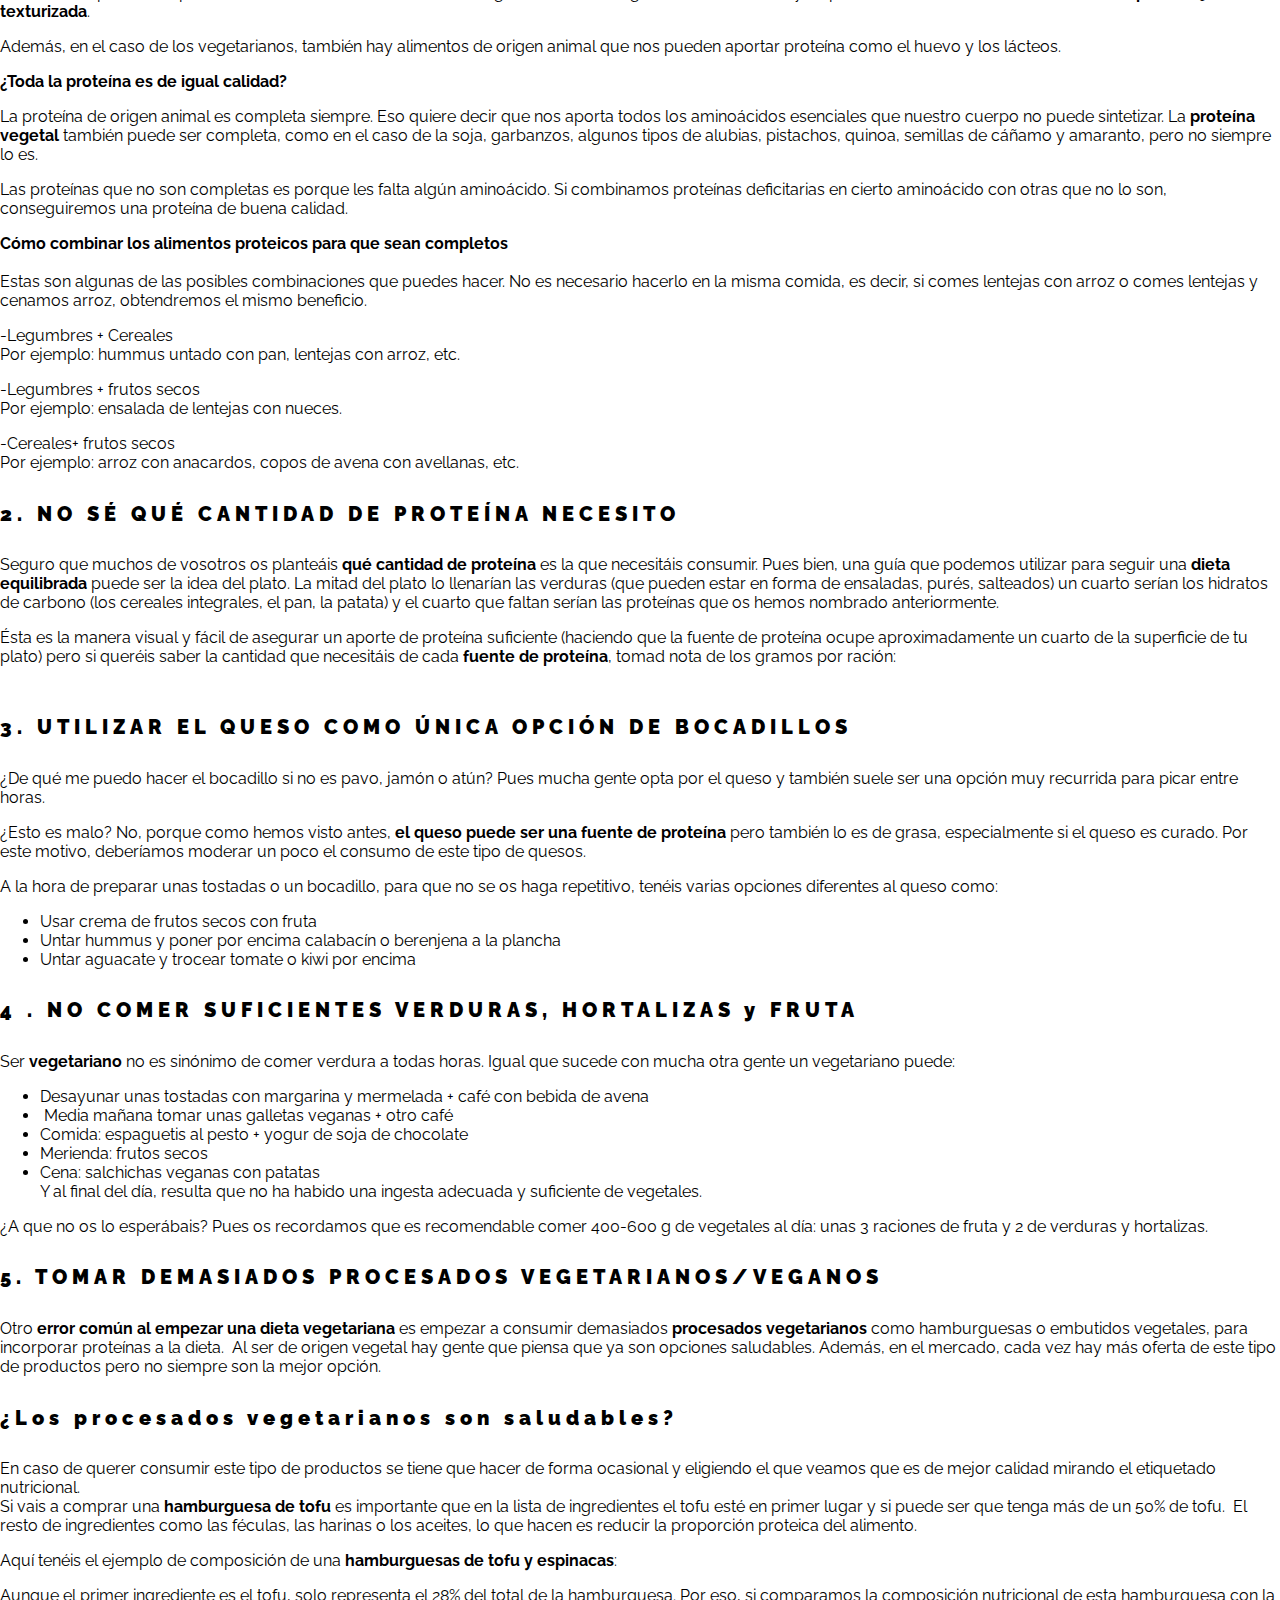
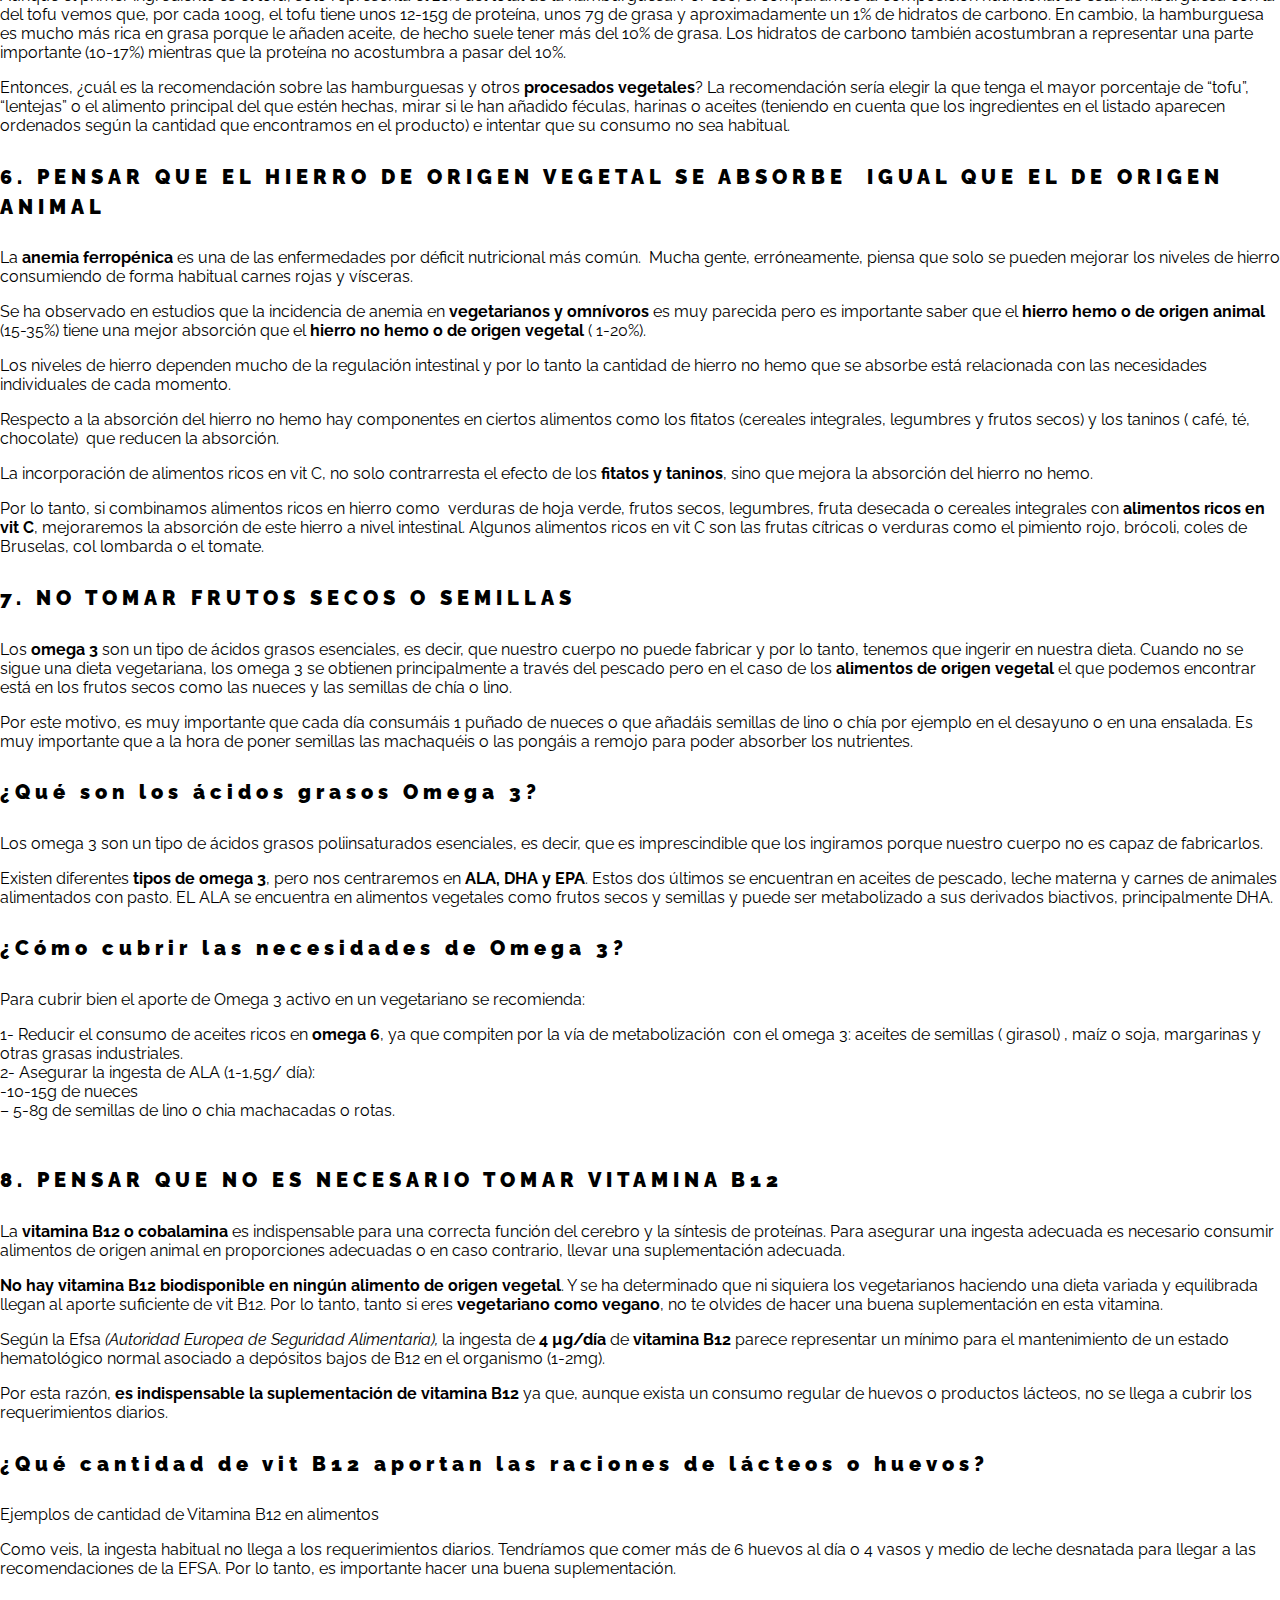
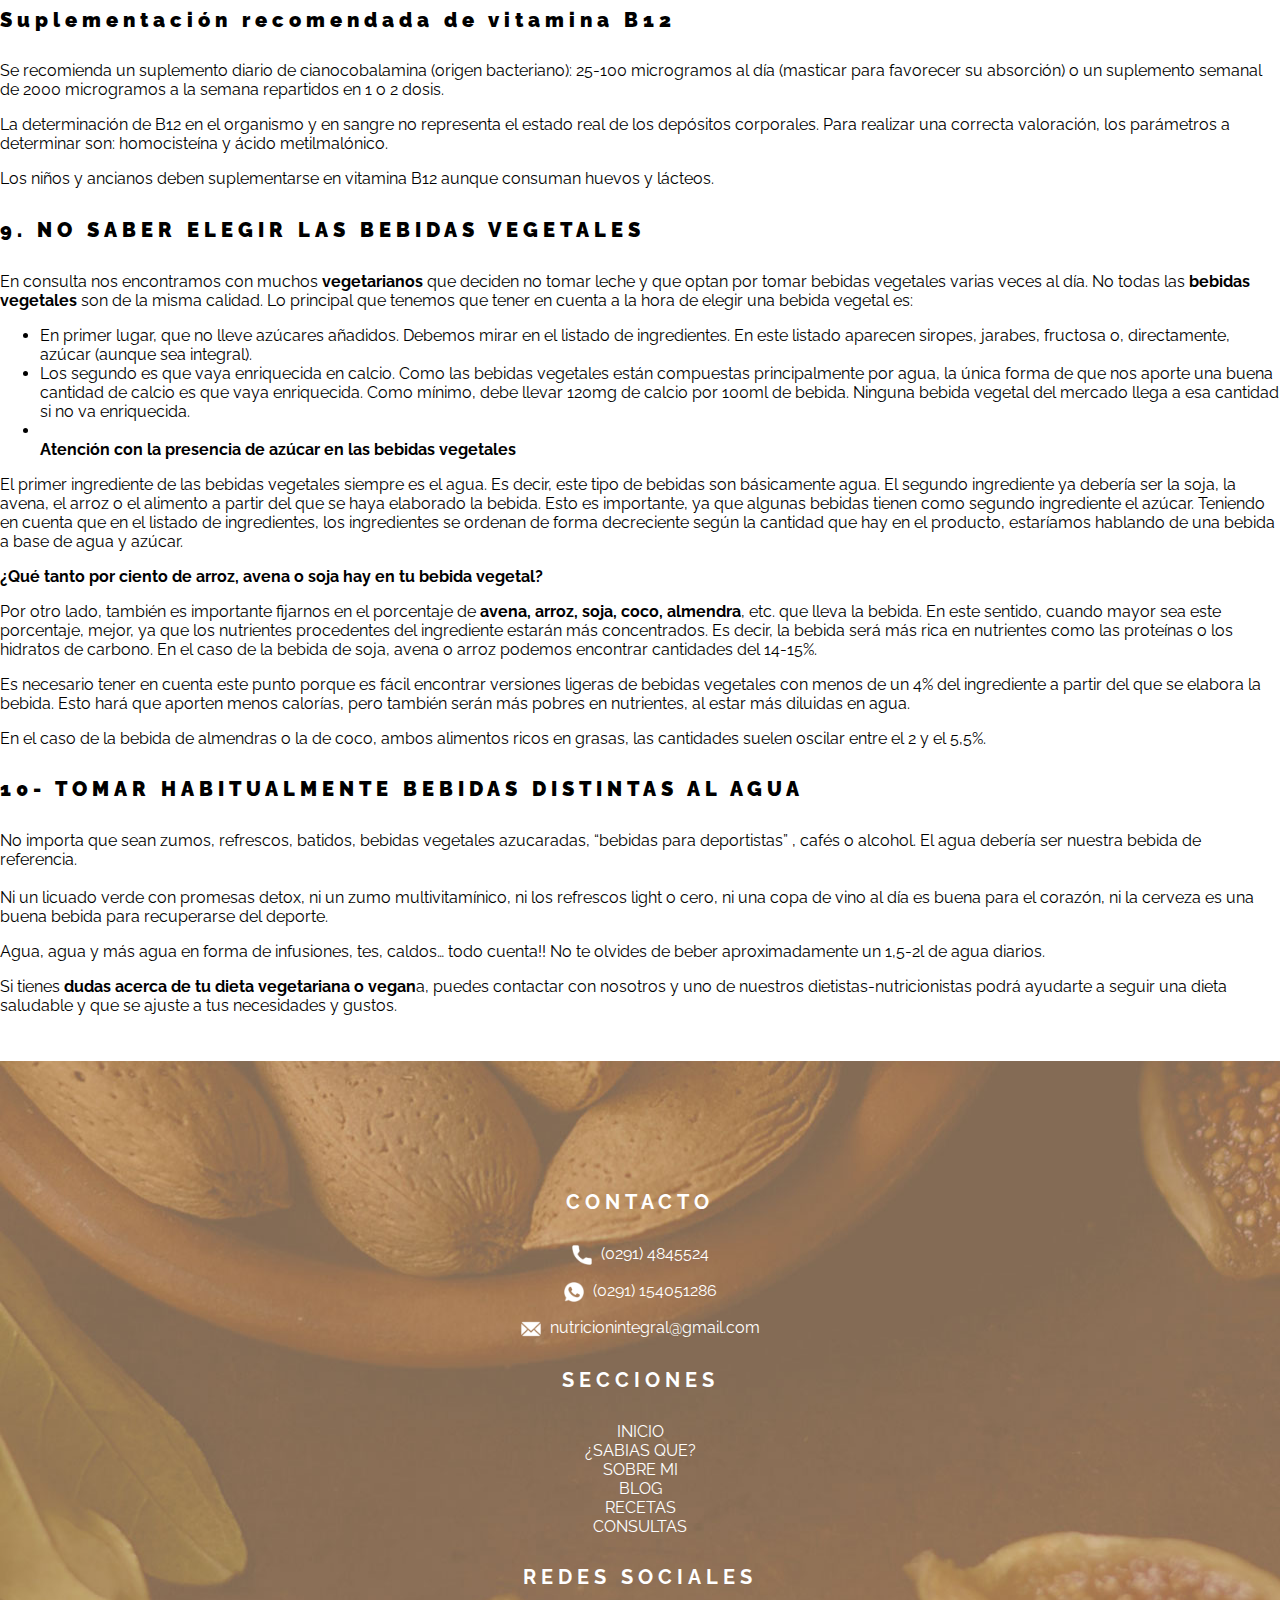
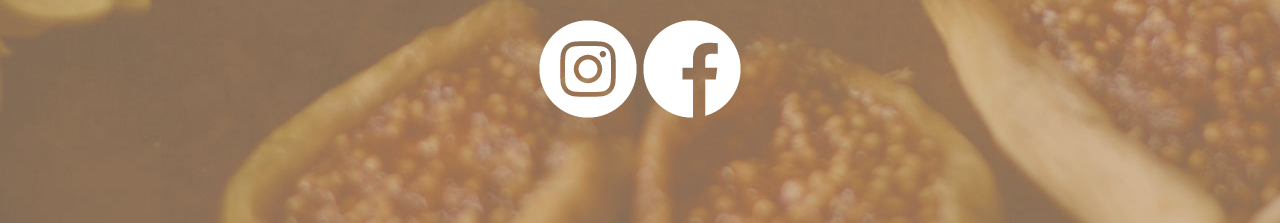
<file: pages/internaBlog.html>
<!DOCTYPE html>
<html lang="en">
<head>
	<meta charset="UTF-8">
	<meta name="viewport" content="width=device-width, initial-scale=1, shrink-to-fit=no">
	<link rel="icon" type="image/png" href="../img/favicon.png">
	<link href="https://fonts.googleapis.com/css2?family=Dancing+Script:wght@700&display=swap" rel="stylesheet">
	<link href="https://fonts.googleapis.com/css2?family=Dancing+Script:wght@700&family=Raleway:wght@400;500&display=swap" rel="stylesheet">
	<title>Blog</title>
	<link rel="stylesheet" href="https://cdn.jsdelivr.net/npm/bootstrap@4.5.3/dist/css/bootstrap.min.css" integrity="sha384-TX8t27EcRE3e/ihU7zmQxVncDAy5uIKz4rEkgIXeMed4M0jlfIDPvg6uqKI2xXr2" crossorigin="anonymous">
	<link rel="stylesheet" href="../css/style.css">
</head>
<body class="blog">
	<!--Menu-->
	<header>
		<a href="../index.html"><img src="../img/logo_horizontal.jpg" alt="logo"></a>
		<nav>
			<ul>
                <li><a href="../index.html">INICIO</a></li>
				<li><a href="sabiasQue.html">¿SABIAS QUE?</a></li>
				<li><a href="sobreMi.html">SOBRE MI</a></li>
				<li class="active"><a href="blog.html">BLOG</a></li>
				<li><a href="recetas.html">RECETAS</a></li>
				<li><a href="../index.html#formulario">CONSULTAS</a></li>
			</ul>
			<div class="dropdown">
				<button type="button" class="btn btn-primary dropdown-toggle" data-toggle="dropdown">
				  Menú
				</button>
				<div class="dropdown-menu">
					<a href="../index.html">INICIO</a><br>
					<a href="sabiasQue.html">¿SABIAS QUE?</a><br>
					<a href="sobreMi.html">SOBRE MI</a><br>
					<a href="blog.html">BLOG</a><br>
					<a href="recetas.html">RECETAS</a><br>
					<a href="../index.html#formulario">CONSULTAS</a>
				</div>
			</div>
		</nav>
	</header>
		<!--Subheader-->
		<section id="subheader" class="subheader subheader--blog">
			<h1>Nuestro Blog</h1>
			<h2>Errores frecuentes de las dietas vegetarianas</h2>
		</section>
	<!--Post-->
	<main>
		<section class="internoBlog">
			<div class="container">
				<div class="row">
					<div class="col-md-12">
						<img class="internoBlog--img" src="../img/dieta_vegetariana.jpg">
						<p>Cada vez nos encontramos con más casos en consulta de gente que quiere empezar una <strong>dieta vegetariana o vegana</strong>, o padres que vienen porque sus hijos quieren seguir estas dietas. Muchas veces estos pacientes no saben por dónde empezar o no saben si la alimentación que están llevando es saludable. Hemos detectado que hay una serie de <strong>errores que suelen ser comunes al empezar una dieta vegetariana</strong>. ¿Cuáles son? Ahora los explicaremos con detalle:<br><br></p>
						<h4><strong>1 . NO TENGO NI IDEA DE A QUÉ FUENTES DE PROTEÍNA RECURRIR</strong></h4>
						<p>Pues bien, la proteína la podemos encontrar en muchas fuentes vegetales como la legumbre, frutos secos y en procesados como el&nbsp; <strong>tofu, el seitán, tempeh o soja texturizada</strong>. </p>
						<p>Además, en el caso de los vegetarianos, también hay alimentos de origen animal que nos pueden aportar proteína como el huevo y los lácteos.<br></p>
						<p><strong>¿Toda la proteína es de igual calidad?&nbsp;</strong><br></p>
						<p>La proteína de origen animal es completa siempre. Eso quiere decir que nos aporta todos los aminoácidos esenciales que nuestro cuerpo no puede sintetizar. La <strong>proteína&nbsp; vegetal </strong>también puede ser completa, como en el caso de la soja, garbanzos, algunos tipos de alubias, pistachos, quinoa, semillas de cáñamo y amaranto, pero no siempre lo es.&nbsp;</p>
						<p>Las proteínas que no son completas es porque les falta algún aminoácido. Si combinamos proteínas deficitarias en cierto aminoácido con otras que no lo son, conseguiremos una proteína de buena calidad.&nbsp;&nbsp;<br></p>
						<p><strong>Cómo combinar los alimentos proteicos para que sean completos<br><br></strong>Estas son algunas de las posibles combinaciones que puedes hacer.<strong> </strong>No es necesario hacerlo en la misma comida, es decir, si comes lentejas con arroz o comes lentejas y cenamos arroz, obtendremos el mismo beneficio.</p>
						<p>-Legumbres + Cereales<br>Por ejemplo: hummus untado con pan, lentejas con arroz, etc.</p>
						<p>-Legumbres + frutos secos<br>Por ejemplo: ensalada de lentejas con nueces.</p>
						<p>-Cereales+ frutos secos<br>Por ejemplo: arroz con anacardos, copos de avena con avellanas, etc.</p>
						<h4><strong>2. NO SÉ QUÉ CANTIDAD DE PROTEÍNA NECESITO</strong></h4>
						<p>Seguro que muchos de vosotros os planteáis <strong>qué cantidad de proteína</strong> es la que necesitáis consumir. Pues bien, una guía que podemos utilizar para seguir una <strong>dieta equilibrada</strong> puede ser la idea del plato. La mitad del plato lo llenarían las verduras (que pueden estar en forma de ensaladas, purés, salteados) un cuarto serían los hidratos de carbono (los cereales integrales, el pan, la patata) y el cuarto que faltan serían las proteínas que os hemos nombrado anteriormente. <br></p>
						<p>Ésta es la manera visual y fácil de asegurar un aporte de proteína suficiente (haciendo que la fuente de proteína ocupe aproximadamente un cuarto de la superficie de tu plato) pero si queréis saber la cantidad que necesitáis de cada <strong>fuente de proteína</strong>, tomad nota de los gramos por ración: <br><br></p>
						<h4><strong>3. UTILIZAR EL QUESO COMO ÚNICA OPCIÓN DE BOCADILLOS </strong></h4>
						<p>¿De qué me puedo hacer el bocadillo si no es pavo, jamón o atún? Pues mucha gente opta por el queso y también suele ser una opción muy recurrida para picar entre horas.&nbsp;</p>
						<p>¿Esto es malo? No, porque como hemos visto antes, <strong>el queso puede ser una fuente de proteína </strong>pero también lo es de grasa, especialmente si el queso es curado. Por este motivo, deberíamos moderar un poco el consumo de este tipo de quesos.&nbsp;</p>
						<p>A la hora de preparar unas tostadas o un bocadillo, para que no se os haga repetitivo, tenéis varias opciones diferentes al queso como:</p>
						<ul><li>Usar crema de frutos secos con fruta&nbsp;</li><li>Untar hummus y poner por encima calabacín o berenjena a la plancha&nbsp;</li><li>Untar aguacate y trocear tomate o kiwi por encima&nbsp;</li></ul>
						<h4><strong>4 . NO COMER SUFICIENTES VERDURAS, HORTALIZAS y FRUTA</strong></h4>
						<p>Ser <strong>vegetariano</strong> no es sinónimo de comer verdura a todas horas. Igual que sucede con mucha otra gente un vegetariano puede:</p>
						<ul><li>Desayunar unas tostadas con margarina y mermelada + café con bebida de avena&nbsp;</li><li>&nbsp;Media mañana tomar unas galletas veganas + otro café</li><li>Comida: espaguetis al pesto + yogur de soja de chocolate</li><li>Merienda: frutos secos</li><li>Cena: salchichas veganas con patatas <br>Y al final del día, resulta que no ha habido una ingesta adecuada y suficiente de vegetales.&nbsp;</li></ul>
						<p>¿A que no os lo esperábais? Pues os recordamos que es recomendable comer 400-600 g de vegetales al día: unas 3 raciones de fruta y 2 de verduras y hortalizas.<br></p>
						<h4><strong>5. TOMAR DEMASIADOS PROCESADOS VEGETARIANOS/VEGANOS&nbsp;</strong></h4>
						<p>Otro <strong>error común al empezar una dieta vegetariana</strong> es empezar a consumir demasiados <strong>procesados vegetarianos</strong> como hamburguesas o embutidos vegetales, para incorporar proteínas a la dieta.&nbsp; Al ser de origen vegetal hay gente que piensa que ya son opciones saludables. Además, en el mercado, cada vez hay más oferta de este tipo de productos  pero no siempre son la mejor opción. <br></p>
						<h4><strong>¿Los procesados vegetarianos son saludables?</strong><br></h4>
						<p>En caso de querer consumir este tipo de productos se tiene que hacer de forma ocasional y eligiendo el que veamos que es de mejor calidad mirando el etiquetado nutricional. <br>Si vais a comprar una <strong>hamburguesa de tofu</strong> es importante que en la lista de ingredientes el tofu esté en primer lugar y si puede ser que tenga más de un 50% de tofu.&nbsp; El resto de ingredientes como las féculas, las harinas o los aceites, lo que hacen es reducir la proporción proteica del alimento.&nbsp;</p>
						<p>Aquí tenéis el ejemplo de composición de una <strong>hamburguesas de tofu y espinacas</strong>:</p>
						<p>Aunque el primer ingrediente es el tofu, solo representa el 28% del total de la hamburguesa. Por eso, si comparamos la composición nutricional de esta hamburguesa con la del tofu vemos que, por cada 100g, el tofu tiene unos 12-15g de proteína, unos 7g de grasa y aproximadamente un 1% de hidratos de carbono. En cambio, la hamburguesa es mucho más rica en grasa porque le añaden aceite, de hecho suele tener más del 10% de grasa. Los hidratos de carbono también acostumbran a representar una parte importante (10-17%) mientras que la proteína no acostumbra a pasar del 10%.&nbsp;</p>
						<p>Entonces, ¿cuál es la recomendación sobre las hamburguesas y otros <strong>procesados vegetales</strong>? La recomendación sería elegir la que tenga el mayor porcentaje de “tofu”, “lentejas” o el alimento principal del que estén hechas, mirar si le han añadido féculas, harinas o aceites (teniendo en cuenta que los ingredientes en el listado aparecen ordenados según la cantidad que encontramos en el producto) e intentar que su consumo no sea habitual.&nbsp;</p>
						<h4><strong>6. PENSAR QUE EL HIERRO DE ORIGEN VEGETAL SE ABSORBE&nbsp; IGUAL QUE EL DE ORIGEN ANIMAL&nbsp;&nbsp;</strong></h4>
						<p>La <strong>anemia ferropénica </strong>es una de las enfermedades por déficit nutricional más común.&nbsp; Mucha gente, erróneamente, piensa que  solo se pueden mejorar los niveles de hierro consumiendo de forma habitual carnes rojas y vísceras.&nbsp;</p>
						<p>Se ha observado en estudios que la incidencia de anemia en <strong>vegetarianos y omnívoros</strong> es muy parecida pero es importante saber que el <strong>hierro hemo o de origen animal</strong> (15-35%) tiene una mejor absorción que el <strong>hierro no hemo o de origen vegetal </strong>( 1-20%).</p>
						<p>Los niveles de hierro dependen mucho de la regulación intestinal y por lo tanto la cantidad de hierro no hemo que se absorbe está relacionada con las necesidades individuales de cada momento.</p>
						<p>Respecto a la absorción del hierro no hemo hay componentes en ciertos alimentos como los fitatos (cereales integrales, legumbres y frutos secos) y los taninos ( café, té, chocolate)&nbsp; que reducen la absorción.&nbsp;</p>
						<p>La incorporación de alimentos ricos en vit C, no solo contrarresta el efecto de los <strong>fitatos y taninos</strong>, sino que mejora la absorción del hierro no hemo.&nbsp;</p>
						<p>Por lo tanto, si combinamos alimentos ricos en hierro como&nbsp; verduras de hoja verde, frutos secos, legumbres, fruta desecada o cereales integrales con <strong>alimentos ricos en vit C</strong>, mejoraremos la absorción de este hierro a nivel intestinal. Algunos alimentos ricos en vit C son las frutas cítricas o verduras como el pimiento rojo, brócoli, coles de Bruselas, col lombarda o el tomate.<br></p>
						<h4><strong>7. NO TOMAR FRUTOS SECOS O SEMILLAS&nbsp;</strong><br></h4>
						<p>Los <strong>omega 3</strong> son un tipo de ácidos grasos esenciales, es decir, que nuestro cuerpo no puede fabricar y por lo tanto, tenemos que ingerir en nuestra dieta. Cuando no se sigue una dieta vegetariana, los omega 3 se obtienen principalmente a través del pescado pero en el caso de los <strong>alimentos de origen vegetal</strong> el que podemos encontrar está en los frutos secos como las nueces y las semillas de chía o lino.&nbsp;<br></p>
						<p>Por este motivo, es muy importante que cada día consumáis 1 puñado de nueces o que añadáis semillas de lino o chía por ejemplo en el desayuno o en una ensalada. Es muy importante que a la hora de poner semillas las machaquéis o las pongáis a remojo para poder absorber los nutrientes.&nbsp;</p>
						<h4><strong>¿Qué son los ácidos grasos Omega 3?</strong><br></h4>
						<p>Los omega 3 son un tipo de ácidos grasos poliinsaturados esenciales, es decir, que es imprescindible que los ingiramos porque nuestro cuerpo no es capaz de fabricarlos.<br></p>
						<p>Existen diferentes <strong>tipos de omega 3</strong>, pero nos centraremos en <strong>ALA, DHA y EPA</strong>. Estos dos últimos se encuentran en aceites de pescado, leche materna y carnes de animales alimentados con pasto. EL ALA se encuentra en alimentos vegetales como frutos secos y semillas y puede ser metabolizado a sus derivados biactivos, principalmente DHA.</p>
						<h4><strong>¿Cómo cubrir las necesidades de Omega 3? </strong><br></h4>
						<p>Para cubrir bien el aporte de Omega 3 activo en un vegetariano se recomienda:</p>
						<p>1- Reducir el consumo de aceites ricos en <strong>omega 6</strong>, ya que compiten por la vía de metabolización&nbsp; con el omega 3: aceites de semillas ( girasol) , maíz o soja, margarinas y otras grasas industriales.<br>2- Asegurar la ingesta de ALA (1-1,5g/ día):<br>-10-15g de nueces<br>– 5-8g de semillas de lino o chia machacadas o rotas.<br><br></p>
						<h4><strong>8. PENSAR QUE NO ES NECESARIO TOMAR VITAMINA B12&nbsp;</strong><br></h4>
						<p>La <strong>vitamina B12 o cobalamina</strong> es indispensable para una correcta función del cerebro y la síntesis de proteínas. Para asegurar una ingesta adecuada es necesario consumir alimentos de origen animal en proporciones adecuadas o en caso contrario, llevar una suplementación adecuada.<strong>&nbsp;</strong><br></p>
						<p><strong>No hay vitamina B12 biodisponible en ningún alimento de origen vegetal</strong>. Y se ha determinado que ni siquiera los vegetarianos haciendo una dieta variada y equilibrada llegan al aporte suficiente de vit B12. Por lo tanto, tanto si eres <strong>vegetariano como vegano</strong>, no te olvides de hacer una buena suplementación en esta vitamina.&nbsp;<br></p>
						<p>Según la Efsa <em>(Autoridad Europea de Seguridad Alimentaria),</em> la ingesta de <strong>4 µg/día</strong> de <strong>vitamina B12</strong> parece representar un mínimo para el mantenimiento de un estado hematológico normal asociado a depósitos bajos de B12 en el organismo (1-2mg).</p>
						<p>Por esta razón, <strong>es indispensable la suplementación de vitamina B12</strong> ya que, aunque exista un consumo regular de huevos o productos lácteos, no se llega a cubrir los requerimientos diarios.</p>
						<h4><strong>¿Qué cantidad de vit B12 aportan las raciones de lácteos o huevos?</strong></h4>
						<p>Ejemplos de cantidad de Vitamina B12 en alimentos&nbsp;</p>
						<p>Como veis, la ingesta habitual no llega a los requerimientos diarios. Tendríamos que comer más de 6 huevos al día o 4 vasos y medio de leche desnatada para llegar a las recomendaciones de la EFSA. Por lo tanto, es importante hacer una buena suplementación.&nbsp;</p>
						<h4><strong>Suplementación recomendada de vitamina B12</strong></h4>
						<p>Se recomienda un suplemento diario de cianocobalamina (origen bacteriano): 25-100 microgramos al día (masticar para favorecer su absorción) o un suplemento semanal de 2000 microgramos a la semana repartidos en 1 o 2 dosis.</p>
						<p>La determinación de B12 en el organismo y en sangre no representa el estado real de los depósitos corporales. Para realizar una correcta valoración, los parámetros a determinar son: homocisteína y ácido metilmalónico.</p>
						<p>Los niños y ancianos deben suplementarse en vitamina B12 aunque consuman huevos y lácteos.<br></p>
						<h4><strong>9. NO SABER ELEGIR LAS BEBIDAS VEGETALES&nbsp;</strong></h4>
						<p>En consulta nos encontramos con muchos <strong>vegetarianos</strong> que deciden no tomar leche y que optan por tomar bebidas vegetales varias veces al día. No todas las <strong>bebidas vegetales</strong> son de la misma calidad. Lo principal que tenemos que tener en cuenta a la hora de elegir una bebida vegetal es:&nbsp;</p>
						<ul><li>En primer lugar, que no lleve azúcares añadidos. Debemos mirar en el listado de ingredientes. En este listado aparecen siropes, jarabes, fructosa o, directamente, azúcar (aunque sea integral).</li><li>Los segundo es que vaya enriquecida en calcio. Como las bebidas vegetales están compuestas principalmente por agua, la única forma de que nos aporte una buena cantidad de calcio es que vaya enriquecida. Como mínimo, debe llevar 120mg de calcio por 100ml de bebida. Ninguna bebida vegetal del mercado llega a esa cantidad si no va enriquecida.</li><li><br><strong>Atención con la presencia de azúcar en las bebidas vegetales</strong></li></ul>
						<p>El primer ingrediente de las bebidas vegetales siempre es el agua. Es decir, este tipo de bebidas son básicamente agua. El segundo ingrediente ya debería ser la soja, la avena, el arroz o el alimento a partir del que se haya elaborado la bebida. Esto es importante, ya que algunas bebidas tienen como segundo ingrediente el azúcar. Teniendo en cuenta que en el listado de ingredientes, los ingredientes se ordenan de forma decreciente según la cantidad que hay en el producto, estaríamos hablando de una bebida a base de agua y azúcar.</p>
						<p><strong>¿Qué tanto por ciento de arroz, avena o soja hay en tu bebida vegetal?</strong><br></p>
						<p>Por otro lado, también es importante fijarnos en el porcentaje de <strong>avena, arroz, soja, coco, almendra</strong>, etc. que lleva la bebida. En este sentido, cuando mayor sea este porcentaje, mejor, ya que los nutrientes procedentes del ingrediente estarán más concentrados. Es decir, la bebida será más rica en nutrientes como las proteínas o los hidratos de carbono. En el caso de la bebida de soja, avena o arroz podemos encontrar cantidades del 14-15%.</p>
						<p>Es necesario tener en cuenta este punto porque es fácil encontrar versiones ligeras de bebidas vegetales con menos de un 4% del ingrediente a partir del que se elabora la bebida. Esto hará que aporten menos calorías, pero también serán más pobres en nutrientes, al estar más diluidas en agua.<br></p>
						<p>En el caso de la bebida de almendras o la de coco, ambos alimentos ricos en grasas, las cantidades suelen oscilar entre el 2 y el 5,5%.</p>
						<h4><strong>10- TOMAR HABITUALMENTE BEBIDAS DISTINTAS AL AGUA</strong>&nbsp;</h4>
						<p>No importa que sean zumos, refrescos, batidos, bebidas vegetales azucaradas, “bebidas para deportistas” , cafés o alcohol. El agua debería ser nuestra bebida de referencia. <br><br>Ni un licuado verde con promesas detox, ni un zumo multivitamínico, ni los refrescos light o cero, ni una copa de vino al día es buena para el corazón, ni la cerveza es una buena bebida para recuperarse del deporte.&nbsp;</p>
						<p>Agua, agua y más agua en forma de infusiones, tes, caldos… todo cuenta!! No te olvides de beber aproximadamente un 1,5-2l de agua diarios.&nbsp;</p>
						<p>Si tienes <strong>dudas acerca de tu dieta vegetariana o vegan</strong>a, puedes contactar con nosotros y uno de nuestros dietistas-nutricionistas podrá ayudarte a seguir una dieta saludable y que se ajuste a tus necesidades y gustos. <br></p>
					</div>
				</div>
			</div>
		</section>
	</main>
	<!--Footer-->
	<section  id="footer">
		<div class="container">
			<div class="row">
				<div class="col-md-4 contactoFooter"> 
					<h4>CONTACTO</h4>
					<p><img src="../img/tel.png"> (0291) 4845524</p>
					<p><img src="../img/whatsapp.png"> (0291) 154051286</p>
					<p><img src="../img/mail.png"> nutricionintegral@gmail.com</p>
				</div>
				<div class="col-md-4 seccionesFooter"> 
					<h4>SECCIONES</h4>
						<ul>
							<li><a href="../index.html">INICIO</a></li>
							<li><a href="SabiasQue.html">¿SABIAS QUE?</a></li>
							<li><a href="sobreMi.html">SOBRE MI</a></li>
							<li><a href="pages/blog.html">BLOG</a></li>
							<li><a href="pages/recetas.html">RECETAS</a></li>
							<li><a href="../index.html#formulario">CONSULTAS</a></li>
						</ul>
				</div>
				<div class="col-md-4 redesFooter"> 
					<h4>REDES SOCIALES</h4>
					<a href="https://www.instagram.com/nutricion_ib/" target="_blank"><img src="../img/instagram.png"></a>
					<a href="https://www.facebook.com/nutricionintegralbahia" target="_blank"><img src="../img/facebook.png"></a>
				</div>
			</div>
		</div>
	</section>

	<script src="https://code.jquery.com/jquery-3.5.1.slim.min.js" integrity="sha384-DfXdz2htPH0lsSSs5nCTpuj/zy4C+OGpamoFVy38MVBnE+IbbVYUew+OrCXaRkfj" crossorigin="anonymous"></script>
    <script src="https://cdn.jsdelivr.net/npm/bootstrap@4.5.3/dist/js/bootstrap.bundle.min.js" integrity="sha384-ho+j7jyWK8fNQe+A12Hb8AhRq26LrZ/JpcUGGOn+Y7RsweNrtN/tE3MoK7ZeZDyx" crossorigin="anonymous"></script>
</body>
</html>
</file>
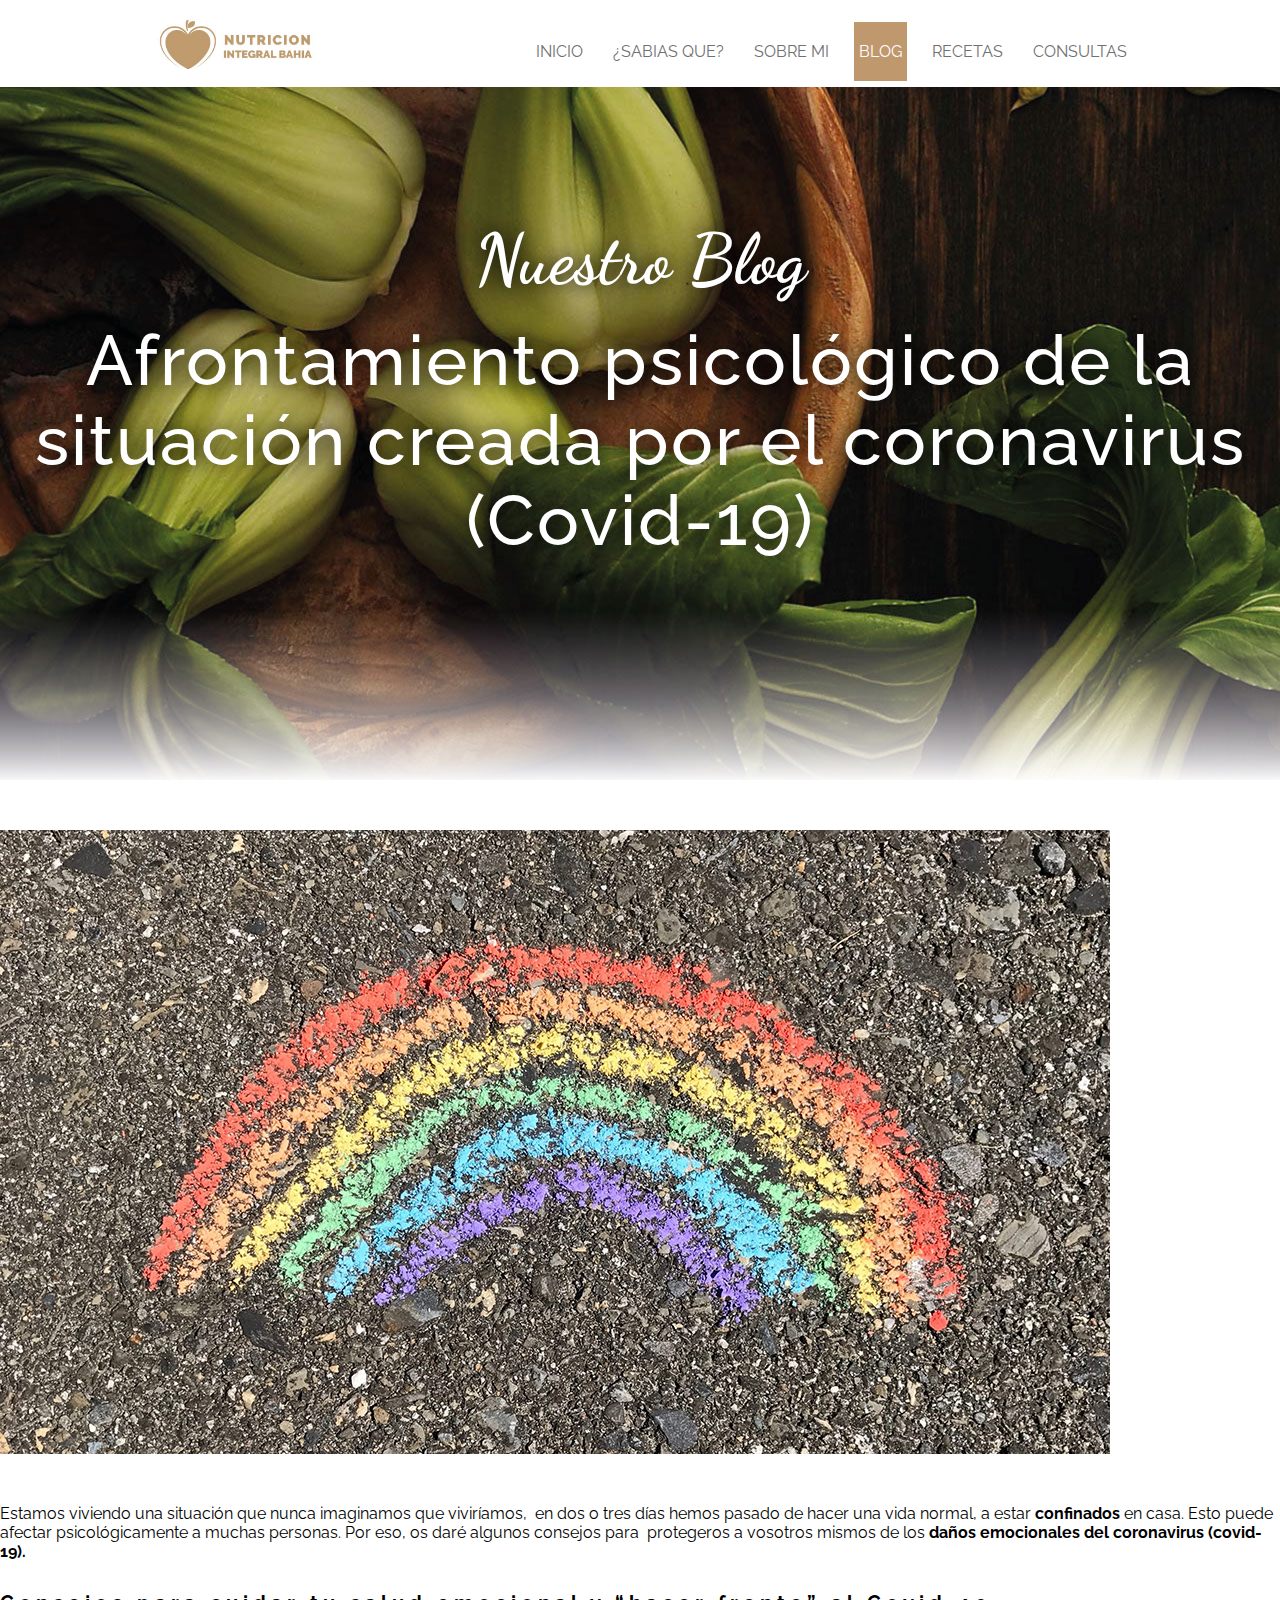
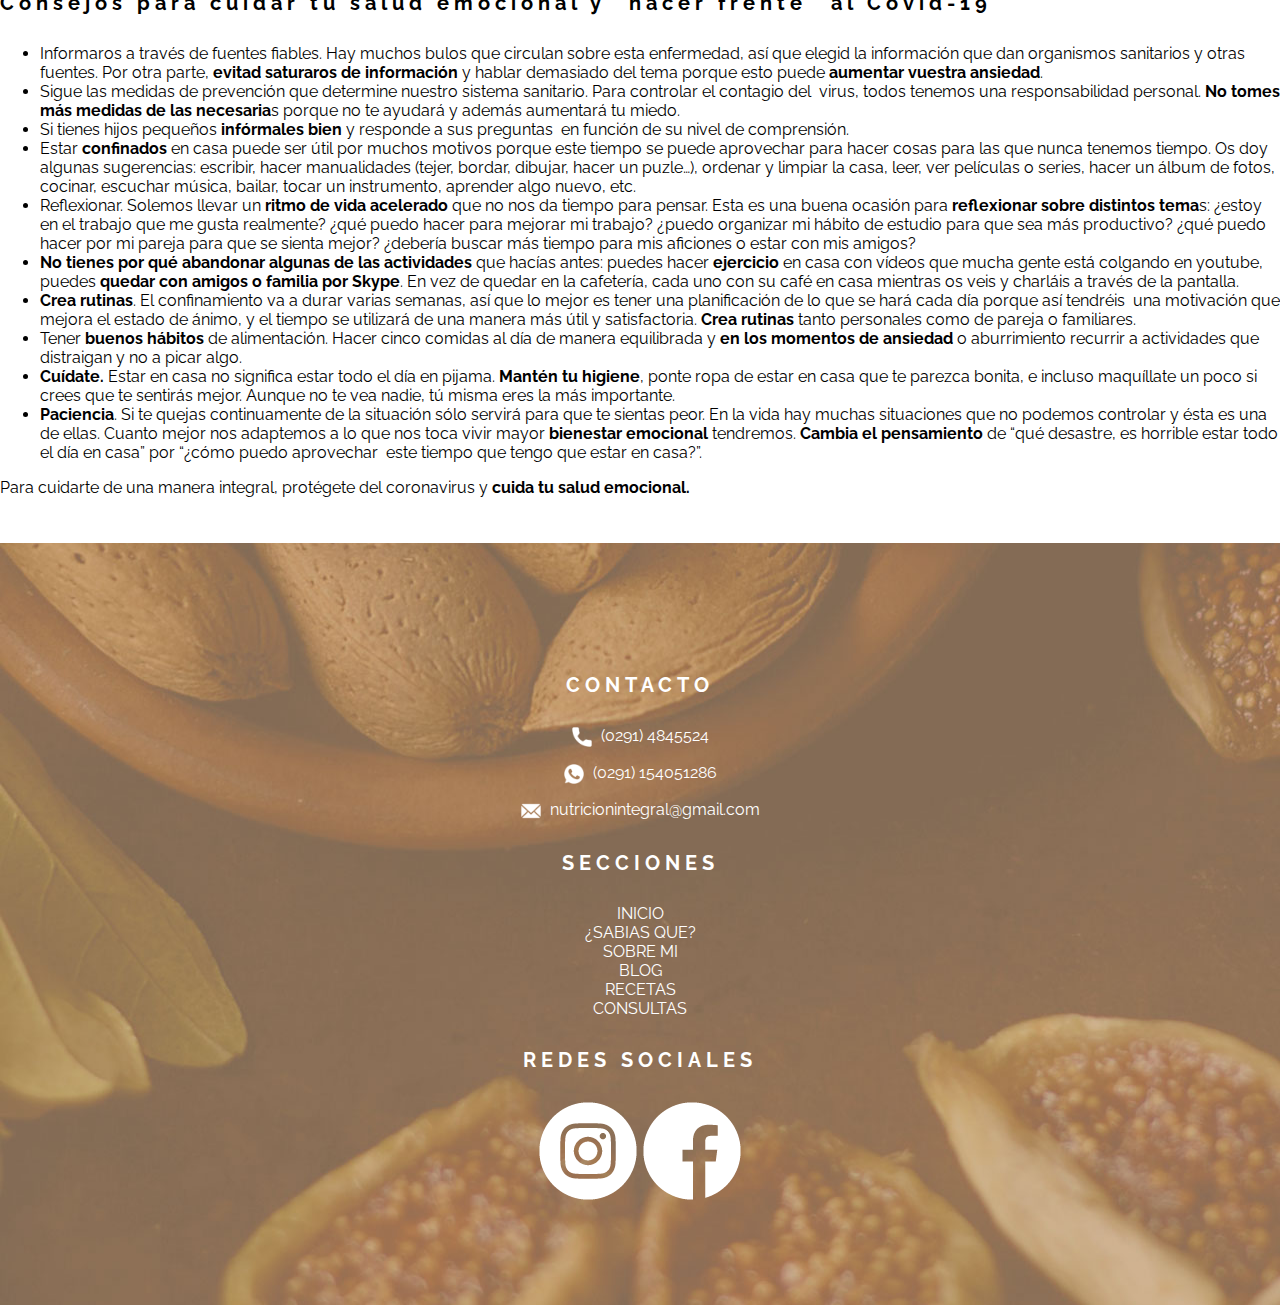
<file: pages/internaBlog2.html>
<!DOCTYPE html>
<html lang="en">
<head>
	<meta charset="UTF-8">
	<meta name="viewport" content="width=device-width, initial-scale=1, shrink-to-fit=no">
	<link rel="icon" type="image/png" href="../img/favicon.png">
	<link href="https://fonts.googleapis.com/css2?family=Dancing+Script:wght@700&display=swap" rel="stylesheet">
	<link href="https://fonts.googleapis.com/css2?family=Dancing+Script:wght@700&family=Raleway:wght@400;500&display=swap" rel="stylesheet">
	<title>Blog</title>
	<link rel="stylesheet" href="https://cdn.jsdelivr.net/npm/bootstrap@4.5.3/dist/css/bootstrap.min.css" integrity="sha384-TX8t27EcRE3e/ihU7zmQxVncDAy5uIKz4rEkgIXeMed4M0jlfIDPvg6uqKI2xXr2" crossorigin="anonymous">
	<link rel="stylesheet" href="../css/style.css">
</head>
<body class="blog">
	<!--Menu-->
	<header>
		<a href="../index.html"><img src="../img/logo_horizontal.jpg" alt="logo"></a>
		<nav>
			<ul>
                <li><a href="../index.html">INICIO</a></li>
				<li><a href="sabiasQue.html">¿SABIAS QUE?</a></li>
				<li><a href="sobreMi.html">SOBRE MI</a></li>
				<li class="active"><a href="blog.html">BLOG</a></li>
				<li><a href="recetas.html">RECETAS</a></li>
				<li><a href="../index.html#formulario">CONSULTAS</a></li>
			</ul>
			<div class="dropdown">
				<button type="button" class="btn btn-primary dropdown-toggle" data-toggle="dropdown">
				  Menú
				</button>
				<div class="dropdown-menu">
					<a href="../index.html">INICIO</a><br>
					<a href="sabiasQue.html">¿SABIAS QUE?</a><br>
					<a href="sobreMi.html">SOBRE MI</a><br>
					<a href="blog.html">BLOG</a><br>
					<a href="recetas.html">RECETAS</a><br>
					<a href="../index.html#formulario">CONSULTAS</a>
				</div>
			</div>
		</nav>
	</header>
		<!--Subheader-->
		<section id="subheader" class="subheader subheader--blog">
			<h1>Nuestro Blog</h1>
			<h2>Afrontamiento psicológico de la situación creada por el coronavirus (Covid-19)</h2>
		</section>
	<!--Post-->
	<main>
		<section class="internoBlog">
			<div class="container">
				<div class="row">
					<div class="col-md-12">
						<img class="internoBlog--img" src="../img/afrontar_covid.jpg">
							<p>Estamos viviendo una situación que nunca imaginamos que viviríamos,&nbsp; en dos o tres días hemos pasado de hacer una vida normal, a estar <strong>confinados</strong> en casa. Esto puede afectar psicológicamente a muchas personas. Por eso, os daré algunos consejos para&nbsp; protegeros a vosotros mismos de los <strong>daños emocionales del coronavirus</strong> <strong>(covid-19).</strong></p>
							<h4>Consejos para cuidar tu salud emocional y “hacer frente” al Covid-19</h4>
							<ul><li>Informaros a través de fuentes fiables. Hay muchos bulos que circulan sobre esta enfermedad, así que elegid la información que dan organismos sanitarios y otras fuentes. Por otra parte, <strong>evitad saturaros de información</strong> y hablar demasiado del tema porque esto puede <strong>aumentar vuestra ansiedad</strong>.</li><li>Sigue las medidas de prevención que determine nuestro sistema sanitario. Para controlar el contagio del&nbsp; virus, todos  tenemos una responsabilidad personal.<strong> No tomes más medidas de las necesaria</strong>s porque no te ayudará y además aumentará tu miedo.</li><li>Si tienes hijos pequeños <strong>infórmales bien</strong> y responde a sus preguntas&nbsp; en función de su nivel de comprensión.</li><li>Estar <strong>confinados</strong> en casa puede ser útil por muchos motivos porque este tiempo se puede aprovechar para hacer cosas para las que nunca tenemos tiempo. Os doy algunas sugerencias: escribir, hacer manualidades (tejer, bordar, dibujar, hacer un puzle…), ordenar y limpiar la casa, leer, ver películas o series, hacer un álbum de fotos, cocinar, escuchar música, bailar, tocar un instrumento, aprender algo nuevo, etc.</li><li>Reflexionar. Solemos llevar un<strong> ritmo de vida acelerado</strong> que no nos da tiempo para pensar. Esta es una buena ocasión para<strong> reflexionar sobre distintos tema</strong>s: ¿estoy en el trabajo que me gusta realmente? ¿qué puedo hacer para mejorar mi trabajo? ¿puedo organizar mi hábito de estudio para que sea más productivo? ¿qué puedo hacer por mi pareja para que se sienta mejor? ¿debería buscar más tiempo para mis aficiones o estar con mis amigos?</li><li><strong>No tienes por qué abandonar algunas de las actividades</strong> que hacías antes: puedes hacer <strong>ejercicio</strong> en casa con vídeos que mucha gente está colgando en youtube, puedes <strong>quedar con amigos o familia por Skype</strong>. En vez de quedar en la cafetería, cada uno con su café en casa mientras os veis y charláis a través de la pantalla.</li><li><strong>Crea rutinas</strong>. El confinamiento va a durar varias semanas, así que lo mejor es tener una planificación de lo que se hará cada día porque así tendréis&nbsp; una motivación que mejora el estado de ánimo, y el tiempo se utilizará de una manera más útil y satisfactoria. <strong>Crea rutinas</strong> tanto personales como de pareja o familiares.</li><li>Tener <strong>buenos hábitos</strong> de alimentación. Hacer cinco comidas al día de manera equilibrada y <strong>en los momentos de ansiedad</strong> o aburrimiento recurrir a actividades que distraigan y no a picar algo.</li><li><strong>Cuídate.</strong> Estar en casa no significa estar todo el día en pijama.<strong> Mantén tu higiene</strong>, ponte ropa de estar en casa que te parezca bonita, e incluso maquíllate un poco si crees que te sentirás mejor. Aunque no te vea nadie, tú misma eres la más importante.</li><li><strong>Paciencia</strong>. Si te quejas continuamente de la situación sólo servirá para que te sientas peor. En la vida hay muchas situaciones que no podemos controlar y ésta es una de ellas. Cuanto mejor nos adaptemos a lo que nos toca vivir mayor <strong>bienestar emocional </strong>tendremos. <strong>Cambia el pensamiento</strong> de “qué desastre, es horrible estar todo el día en casa” por “¿cómo puedo aprovechar&nbsp; este tiempo que tengo que estar en casa?”.</li></ul><p>Para cuidarte de una manera integral, protégete del coronavirus y <strong>cuida tu salud emocional. </strong></p>
					</div>
				</div>
			</div>
		</section>
	</main>
	<!--Footer-->
	<section  id="footer">
		<div class="container">
			<div class="row">
				<div class="col-md-4 contactoFooter"> 
					<h4>CONTACTO</h4>
					<p><img src="../img/tel.png"> (0291) 4845524</p>
					<p><img src="../img/whatsapp.png"> (0291) 154051286</p>
					<p><img src="../img/mail.png"> nutricionintegral@gmail.com</p>
				</div>
				<div class="col-md-4 seccionesFooter"> 
					<h4>SECCIONES</h4>
						<ul>
							<li><a href="../index.html">INICIO</a></li>
							<li><a href="SabiasQue.html">¿SABIAS QUE?</a></li>
							<li><a href="sobreMi.html">SOBRE MI</a></li>
							<li><a href="pages/blog.html">BLOG</a></li>
							<li><a href="pages/recetas.html">RECETAS</a></li>
							<li><a href="../index.html#formulario">CONSULTAS</a></li>
						</ul>
				</div>
				<div class="col-md-4 redesFooter"> 
					<h4>REDES SOCIALES</h4>
					<a href="https://www.instagram.com/nutricion_ib/" target="_blank"><img src="../img/instagram.png"></a>
					<a href="https://www.facebook.com/nutricionintegralbahia" target="_blank"><img src="../img/facebook.png"></a>
				</div>
			</div>
		</div>
	</section>

	<script src="https://code.jquery.com/jquery-3.5.1.slim.min.js" integrity="sha384-DfXdz2htPH0lsSSs5nCTpuj/zy4C+OGpamoFVy38MVBnE+IbbVYUew+OrCXaRkfj" crossorigin="anonymous"></script>
    <script src="https://cdn.jsdelivr.net/npm/bootstrap@4.5.3/dist/js/bootstrap.bundle.min.js" integrity="sha384-ho+j7jyWK8fNQe+A12Hb8AhRq26LrZ/JpcUGGOn+Y7RsweNrtN/tE3MoK7ZeZDyx" crossorigin="anonymous"></script>
</body>
</html>
</file>
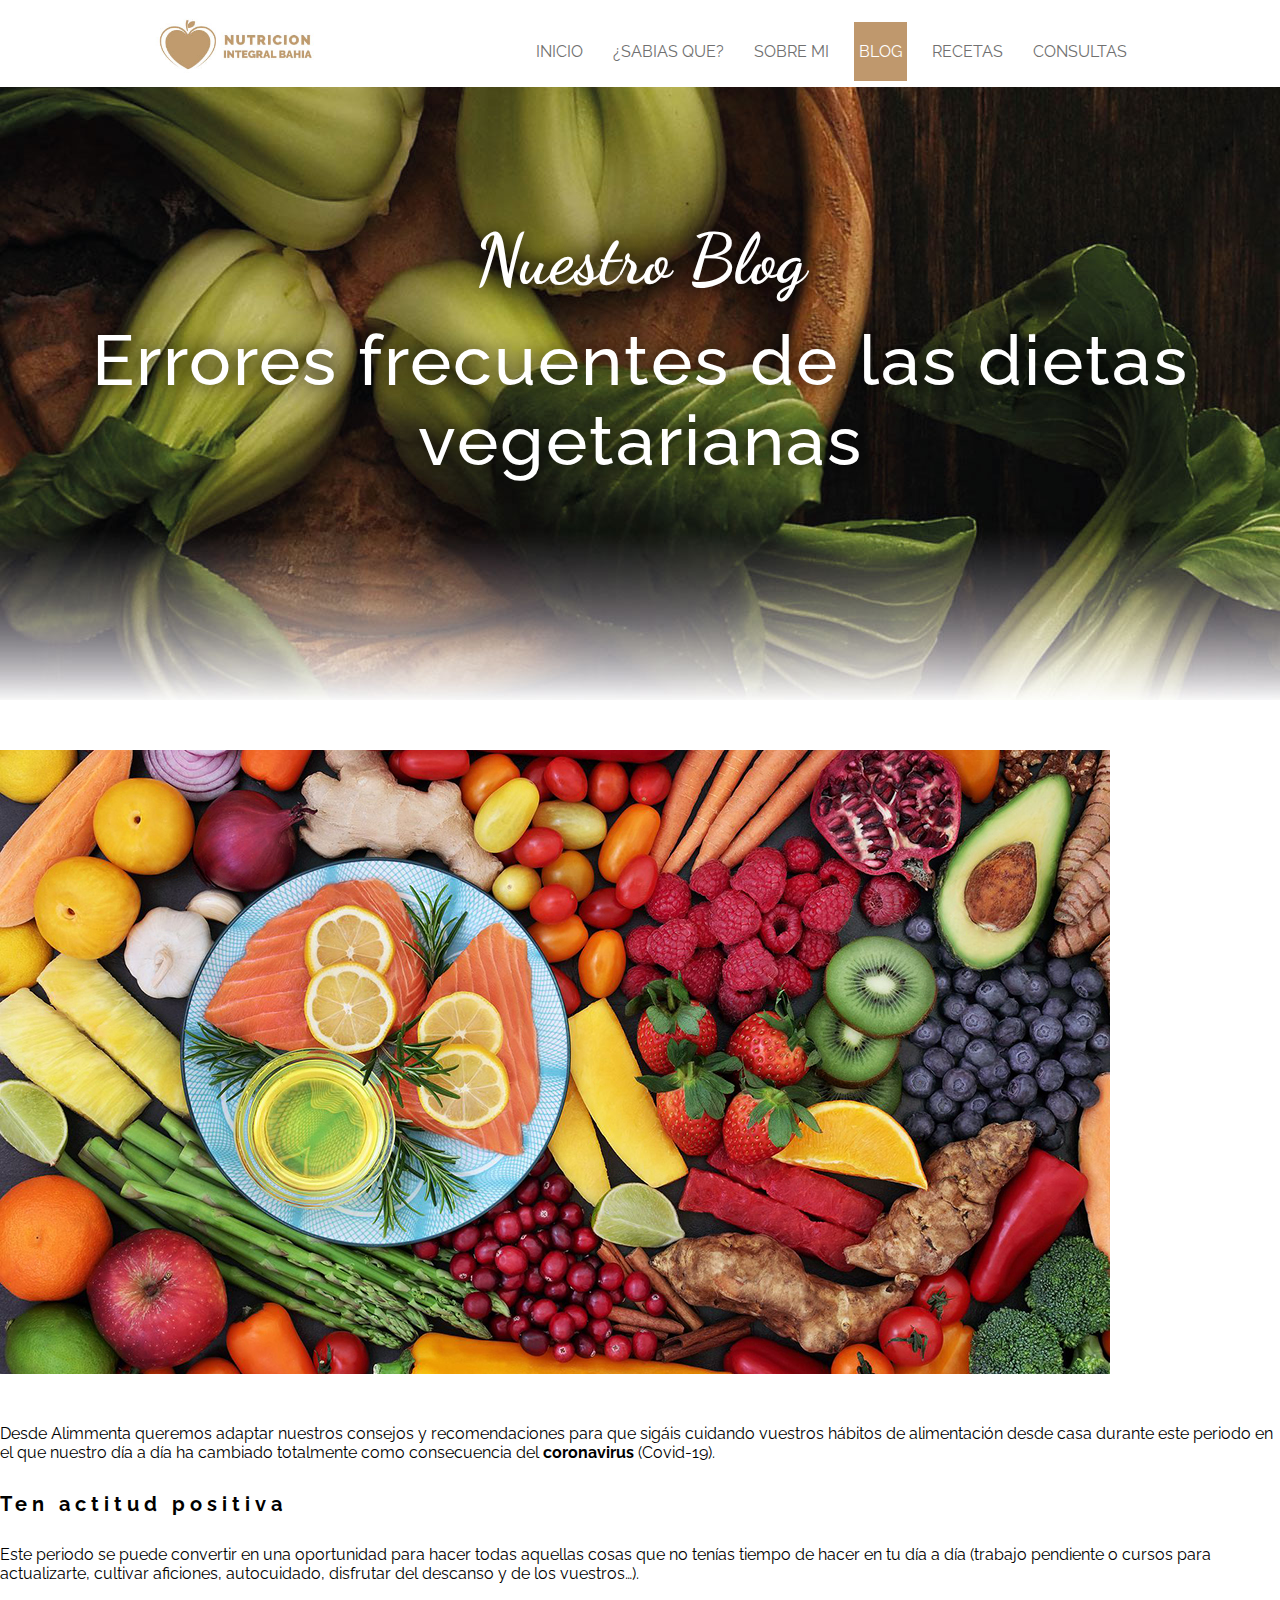
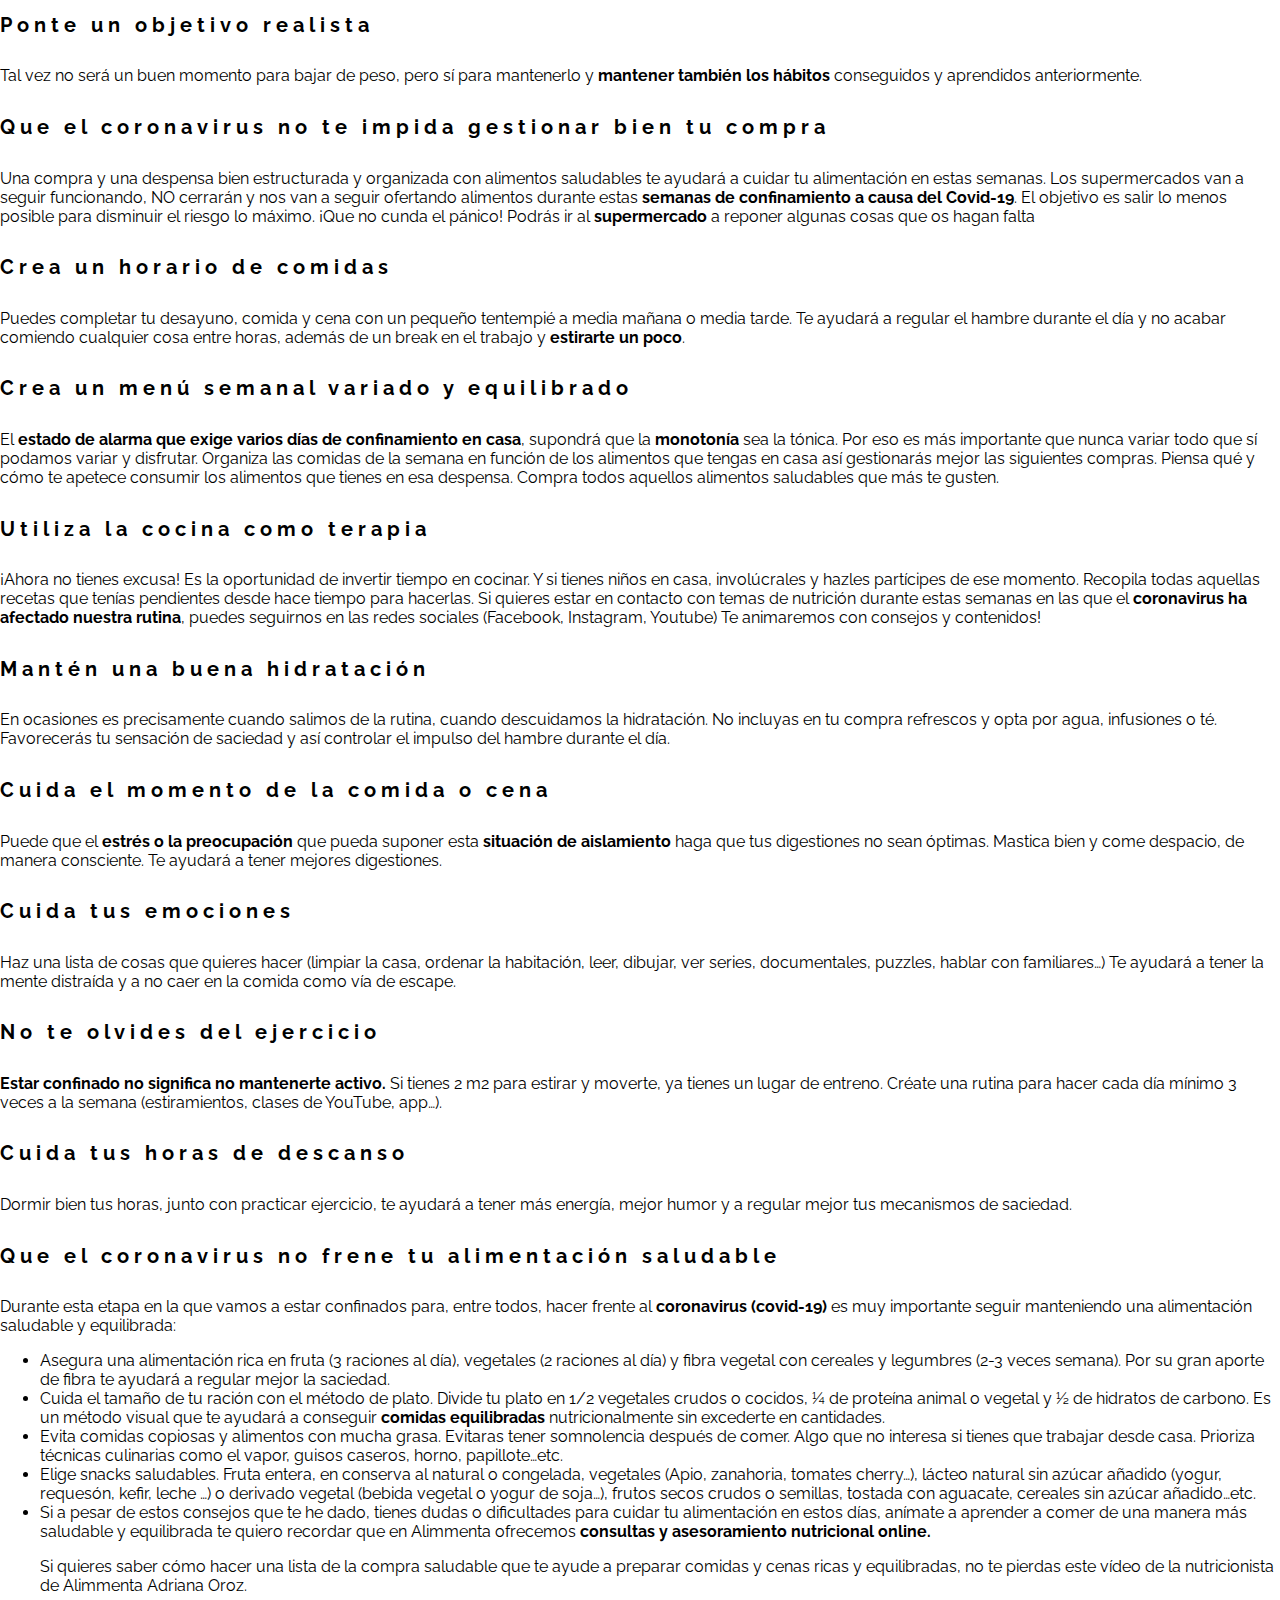
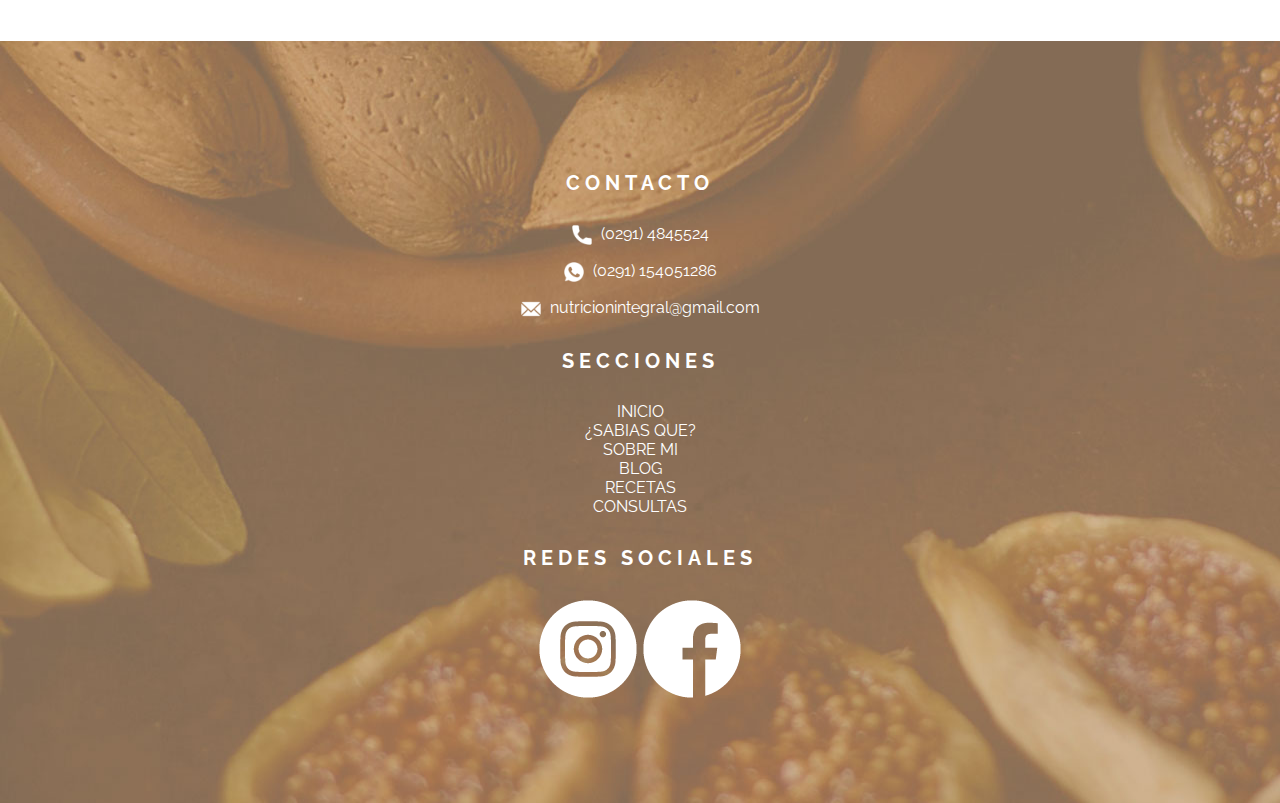
<file: pages/internaBlog3.html>
<!DOCTYPE html>
<html lang="en">
<head>
	<meta charset="UTF-8">
	<meta name="viewport" content="width=device-width, initial-scale=1, shrink-to-fit=no">
	<link rel="icon" type="image/png" href="../img/favicon.png">
	<link href="https://fonts.googleapis.com/css2?family=Dancing+Script:wght@700&display=swap" rel="stylesheet">
	<link href="https://fonts.googleapis.com/css2?family=Dancing+Script:wght@700&family=Raleway:wght@400;500&display=swap" rel="stylesheet">
	<title>Blog</title>
	<link rel="stylesheet" href="https://cdn.jsdelivr.net/npm/bootstrap@4.5.3/dist/css/bootstrap.min.css" integrity="sha384-TX8t27EcRE3e/ihU7zmQxVncDAy5uIKz4rEkgIXeMed4M0jlfIDPvg6uqKI2xXr2" crossorigin="anonymous">
	<link rel="stylesheet" href="../css/style.css">
</head>
<body class="blog">
	<!--Menu-->
	<header>
		<a href="../index.html"><img src="../img/logo_horizontal.jpg" alt="logo"></a>
		<nav>
			<ul>
                <li><a href="../index.html">INICIO</a></li>
				<li><a href="sabiasQue.html">¿SABIAS QUE?</a></li>
				<li><a href="sobreMi.html">SOBRE MI</a></li>
				<li class="active"><a href="blog.html">BLOG</a></li>
				<li><a href="recetas.html">RECETAS</a></li>
				<li><a href="../index.html#formulario">CONSULTAS</a></li>
			</ul>
			<div class="dropdown">
				<button type="button" class="btn btn-primary dropdown-toggle" data-toggle="dropdown">
				  Menú
				</button>
				<div class="dropdown-menu">
					<a href="../index.html">INICIO</a><br>
					<a href="sabiasQue.html">¿SABIAS QUE?</a><br>
					<a href="sobreMi.html">SOBRE MI</a><br>
					<a href="blog.html">BLOG</a><br>
					<a href="recetas.html">RECETAS</a><br>
					<a href="../index.html#formulario">CONSULTAS</a>
				</div>
			</div>
		</nav>
	</header>
		<!--Subheader-->
		<section id="subheader" class="subheader subheader--blog">
			<h1>Nuestro Blog</h1>
			<h2>Errores frecuentes de las dietas vegetarianas</h2>
		</section>
	<!--Post-->
	<main>
		<section class="internoBlog">
			<div class="container">
				<div class="row">
					<div class="col-md-12">
						<img class="internoBlog--img" src="../img/recomendaciones.jpeg">
						<p>Desde Alimmenta queremos adaptar nuestros consejos y recomendaciones para que sigáis cuidando vuestros 
							hábitos de alimentación desde casa durante este periodo en el que nuestro día a día ha cambiado totalmente 
							como consecuencia del <strong>coronavirus</strong> (Covid-19).</p>
							<h4>Ten actitud positiva</h4>
							<p>Este periodo se puede  convertir en una oportunidad para hacer todas aquellas
								 cosas que no tenías tiempo de hacer en tu día a día (trabajo pendiente o cursos para actualizarte, cultivar 
								 aficiones, autocuidado, disfrutar del descanso y de los vuestros…).</p>
							<h4>Ponte un objetivo realista</h4>
							<p>Tal vez no será un buen momento para bajar de peso, pero sí para mantenerlo 
								y <strong>mantener también los hábitos </strong>conseguidos y aprendidos anteriormente.</p>
							<h4>Que el coronavirus no te impida gestionar bien tu compra</h4>
							<p>Una compra y una despensa bien estructurada y organizada con alimentos saludables te ayudará a 
								cuidar tu alimentación en estas semanas. Los supermercados van a seguir funcionando, NO cerrarán y 
								nos van a seguir ofertando alimentos durante estas <strong>semanas de confinamiento a causa del Covid-19</strong>. 
								El objetivo es salir lo menos posible para disminuir el riesgo lo máximo. ¡Que no cunda el pánico! Podrás ir al 
								<strong>supermercado</strong> a reponer algunas cosas que os hagan falta</p>
							<h4>Crea un horario de comidas</h4>
							<p>Puedes completar tu desayuno, comida y cena con un pequeño tentempié a media mañana o media tarde.
								 Te ayudará a regular el hambre durante el día y no acabar comiendo cualquier cosa entre horas, 
								 además de un break en el trabajo y <strong>estirarte un poco</strong>.</p>
							<h4>Crea un menú semanal variado y equilibrado</h4>
							<p>El <strong>estado de alarma que exige varios días de confinamiento en casa</strong>, supondrá que la 
								<strong>monotonía</strong> sea la tónica. Por eso es más importante que nunca variar todo que sí podamos variar 
								y disfrutar. Organiza las comidas de la semana en función de los alimentos que tengas en casa así gestionarás mejor 
								las siguientes compras. Piensa qué y cómo te apetece consumir los alimentos que tienes en esa despensa. Compra todos
								 aquellos alimentos saludables que más te gusten.</p>
							<h4>Utiliza la cocina como terapia</h4>
							<p>¡Ahora no tienes excusa! Es la oportunidad de invertir tiempo en cocinar. Y si tienes niños en casa, 
								involúcrales y hazles partícipes de ese momento. Recopila todas aquellas recetas que tenías pendientes 
								desde hace tiempo para hacerlas. Si quieres estar en contacto con temas de nutrición durante estas semanas 
								en las que el <strong>coronavirus ha afectado nuestra rutina</strong>, puedes seguirnos en las redes sociales 
								(Facebook, Instagram, Youtube) Te animaremos con consejos y contenidos!</p>
							<h4>Mantén una buena hidratación</h4>
							<p>En ocasiones es precisamente cuando salimos de la rutina, cuando descuidamos la hidratación. No incluyas en tu compra
								 refrescos y opta por agua, infusiones o té. Favorecerás tu sensación de saciedad y así controlar el impulso del hambre durante el día.</p>
							<h4>Cuida el momento de la comida o cena</h4>
							<p style="text-align:left">Puede que el <strong>estrés o la preocupación</strong> que pueda suponer esta <strong>situación de aislamiento</strong> 
								haga que tus digestiones no sean óptimas. Mastica bien y come despacio, de manera consciente. Te ayudará a tener mejores digestiones.</p>
							<h4>Cuida tus emociones</h4>
							<p>Haz una lista de cosas que quieres hacer (limpiar la casa, ordenar la habitación, leer, dibujar, ver series, documentales, puzzles, 
								hablar con familiares…) Te ayudará a tener la mente distraída y a no caer en la comida como vía de escape.</p>
							<h4>No te olvides del ejercicio</h4>
							<p><strong>Estar confinado no significa no mantenerte activo.</strong> Si tienes 2 m2 para estirar y moverte, 
								ya tienes un lugar de entreno. Créate una rutina para hacer cada día mínimo 3 veces a la semana (estiramientos, clases de YouTube, app…).</p>
							<h4>Cuida tus horas de descanso</h4>
							<p>Dormir bien tus horas, junto con practicar ejercicio, te ayudará a tener más energía, mejor humor y a regular mejor tus mecanismos de saciedad.</p>
							<h4>Que el coronavirus no frene tu alimentación saludable</h4>
							<p>Durante esta etapa en la que vamos a estar confinados para, entre todos, hacer frente al <strong>coronavirus 
								(covid-19)</strong> es muy importante seguir manteniendo una alimentación saludable y equilibrada:</p>
							<ul><li>Asegura una alimentación rica en fruta (3 raciones al día), vegetales (2 raciones al día) y fibra vegetal con cereales 
								y legumbres (2-3 veces semana). Por su gran aporte de fibra te ayudará a regular mejor la saciedad.</li><li> Cuida el tamaño de tu 
								ración con el método de plato. Divide tu plato en 1/2 vegetales crudos o cocidos, ¼ de proteína animal o vegetal y ½ de hidratos de
								carbono. Es un método visual que te ayudará a conseguir<strong> comidas equilibradas </strong>nutricionalmente sin excederte en 
								cantidades.</li><li> Evita comidas copiosas y alimentos con mucha grasa. Evitaras tener somnolencia después de comer. Algo 
								que no interesa si tienes que trabajar desde casa. Prioriza técnicas culinarias como el vapor, guisos caseros, horno, 
								papillote…etc.</li><li>Elige snacks saludables. Fruta entera, en conserva al natural o congelada, vegetales (Apio, 
								zanahoria, tomates cherry…), lácteo natural sin azúcar añadido (yogur, requesón, kefir, leche …) o derivado vegetal 
								(bebida vegetal o yogur de soja…), frutos secos crudos o semillas, tostada con aguacate, cereales sin azúcar
								añadido…etc.</li><li> Si a pesar de estos consejos que te he dado, tienes dudas o dificultades para cuidar tu alimentación 
								en estos días, anímate a aprender a comer de una manera más saludable y equilibrada te quiero recordar que en Alimmenta 
								ofrecemos<strong> consultas y asesoramiento nutricional online. </strong>
							<p>Si quieres saber cómo hacer una lista de la compra saludable que te ayude a preparar comidas y cenas ricas y equilibradas, no 
								te pierdas este vídeo de la nutricionista de Alimmenta Adriana Oroz.</p>
					</div>
				</div>
			</div>
		</section>
	</main>
	<!--Footer-->
	<section  id="footer">
		<div class="container">
			<div class="row">
				<div class="col-md-4 contactoFooter"> 
					<h4>CONTACTO</h4>
					<p><img src="../img/tel.png"> (0291) 4845524</p>
					<p><img src="../img/whatsapp.png"> (0291) 154051286</p>
					<p><img src="../img/mail.png"> nutricionintegral@gmail.com</p>
				</div>
				<div class="col-md-4 seccionesFooter"> 
					<h4>SECCIONES</h4>
						<ul>
							<li><a href="../index.html">INICIO</a></li>
							<li><a href="SabiasQue.html">¿SABIAS QUE?</a></li>
							<li><a href="sobreMi.html">SOBRE MI</a></li>
							<li><a href="pages/blog.html">BLOG</a></li>
							<li><a href="pages/recetas.html">RECETAS</a></li>
							<li><a href="../index.html#formulario">CONSULTAS</a></li>
						</ul>
				</div>
				<div class="col-md-4 redesFooter"> 
					<h4>REDES SOCIALES</h4>
					<a href="https://www.instagram.com/nutricion_ib/" target="_blank"><img src="../img/instagram.png"></a>
					<a href="https://www.facebook.com/nutricionintegralbahia" target="_blank"><img src="../img/facebook.png"></a>
				</div>
			</div>
		</div>
	</section>

	<script src="https://code.jquery.com/jquery-3.5.1.slim.min.js" integrity="sha384-DfXdz2htPH0lsSSs5nCTpuj/zy4C+OGpamoFVy38MVBnE+IbbVYUew+OrCXaRkfj" crossorigin="anonymous"></script>
    <script src="https://cdn.jsdelivr.net/npm/bootstrap@4.5.3/dist/js/bootstrap.bundle.min.js" integrity="sha384-ho+j7jyWK8fNQe+A12Hb8AhRq26LrZ/JpcUGGOn+Y7RsweNrtN/tE3MoK7ZeZDyx" crossorigin="anonymous"></script>
</body>
</html>
</file>
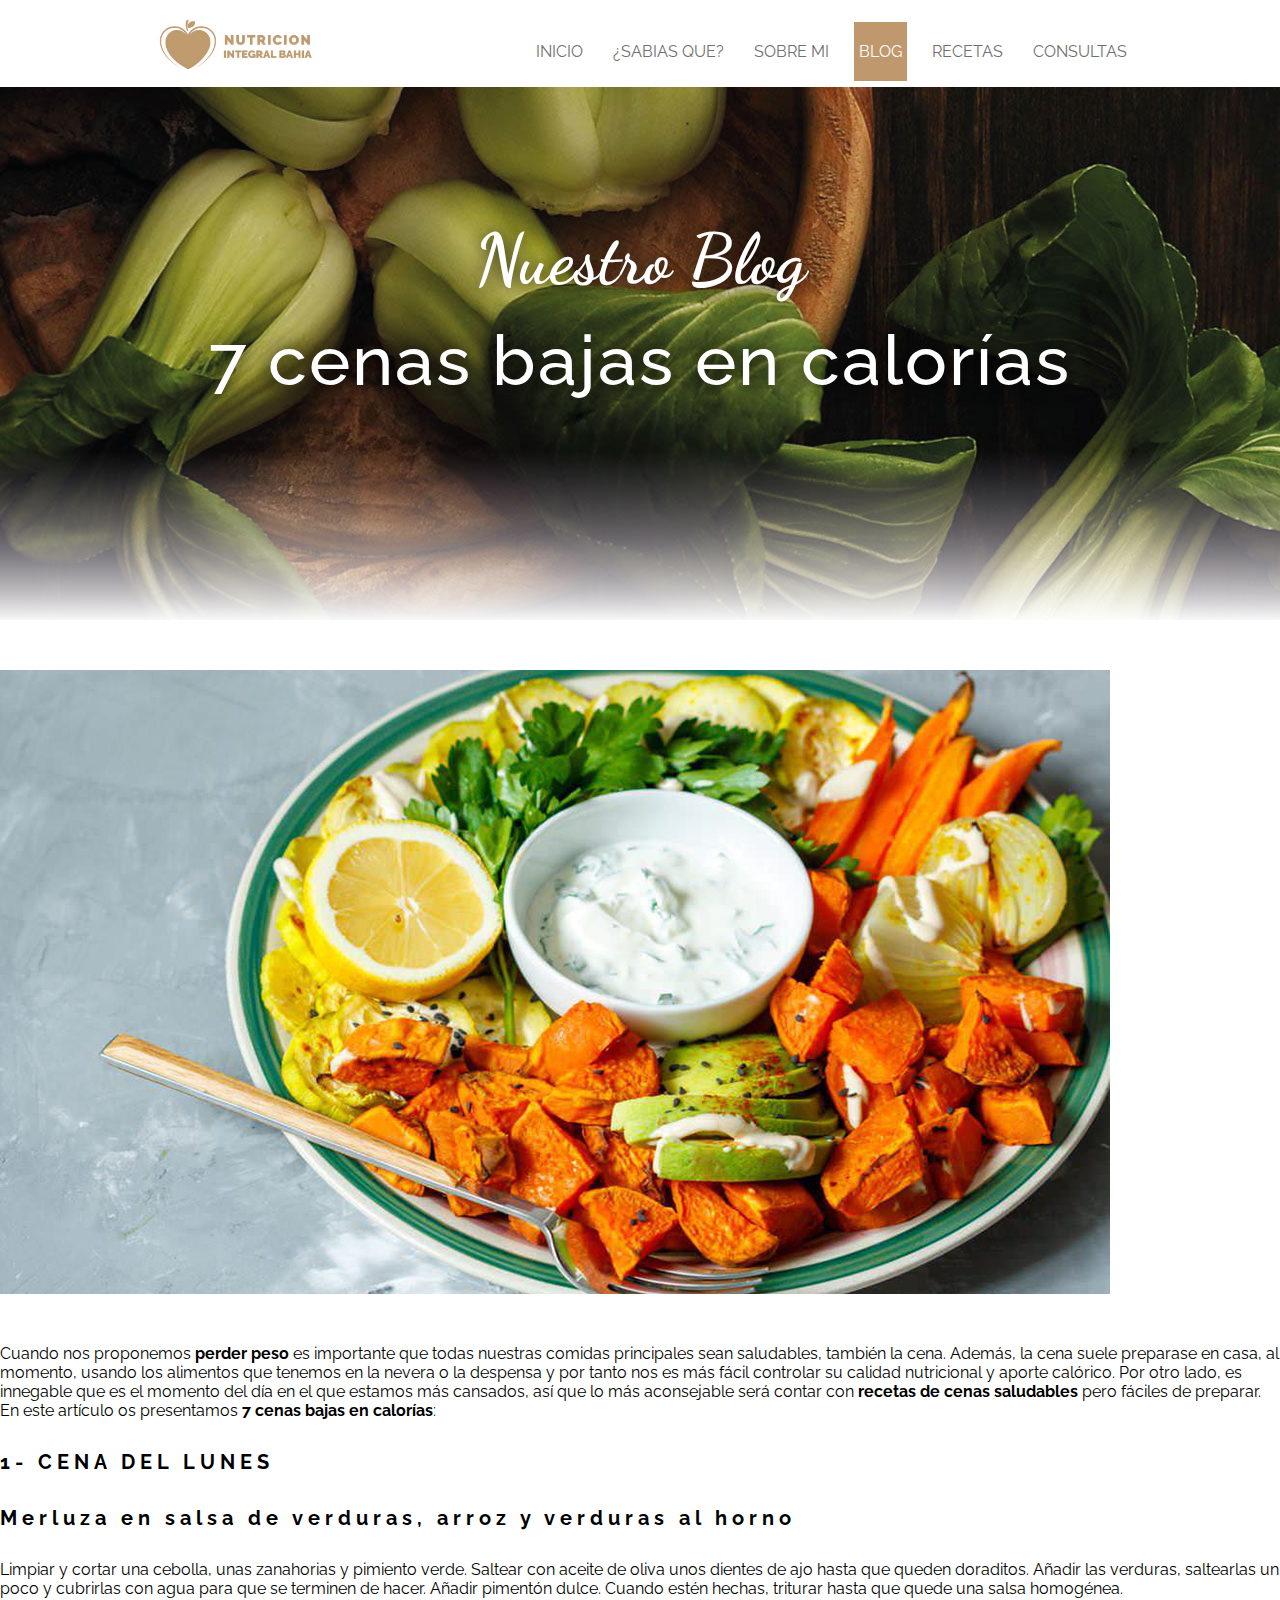
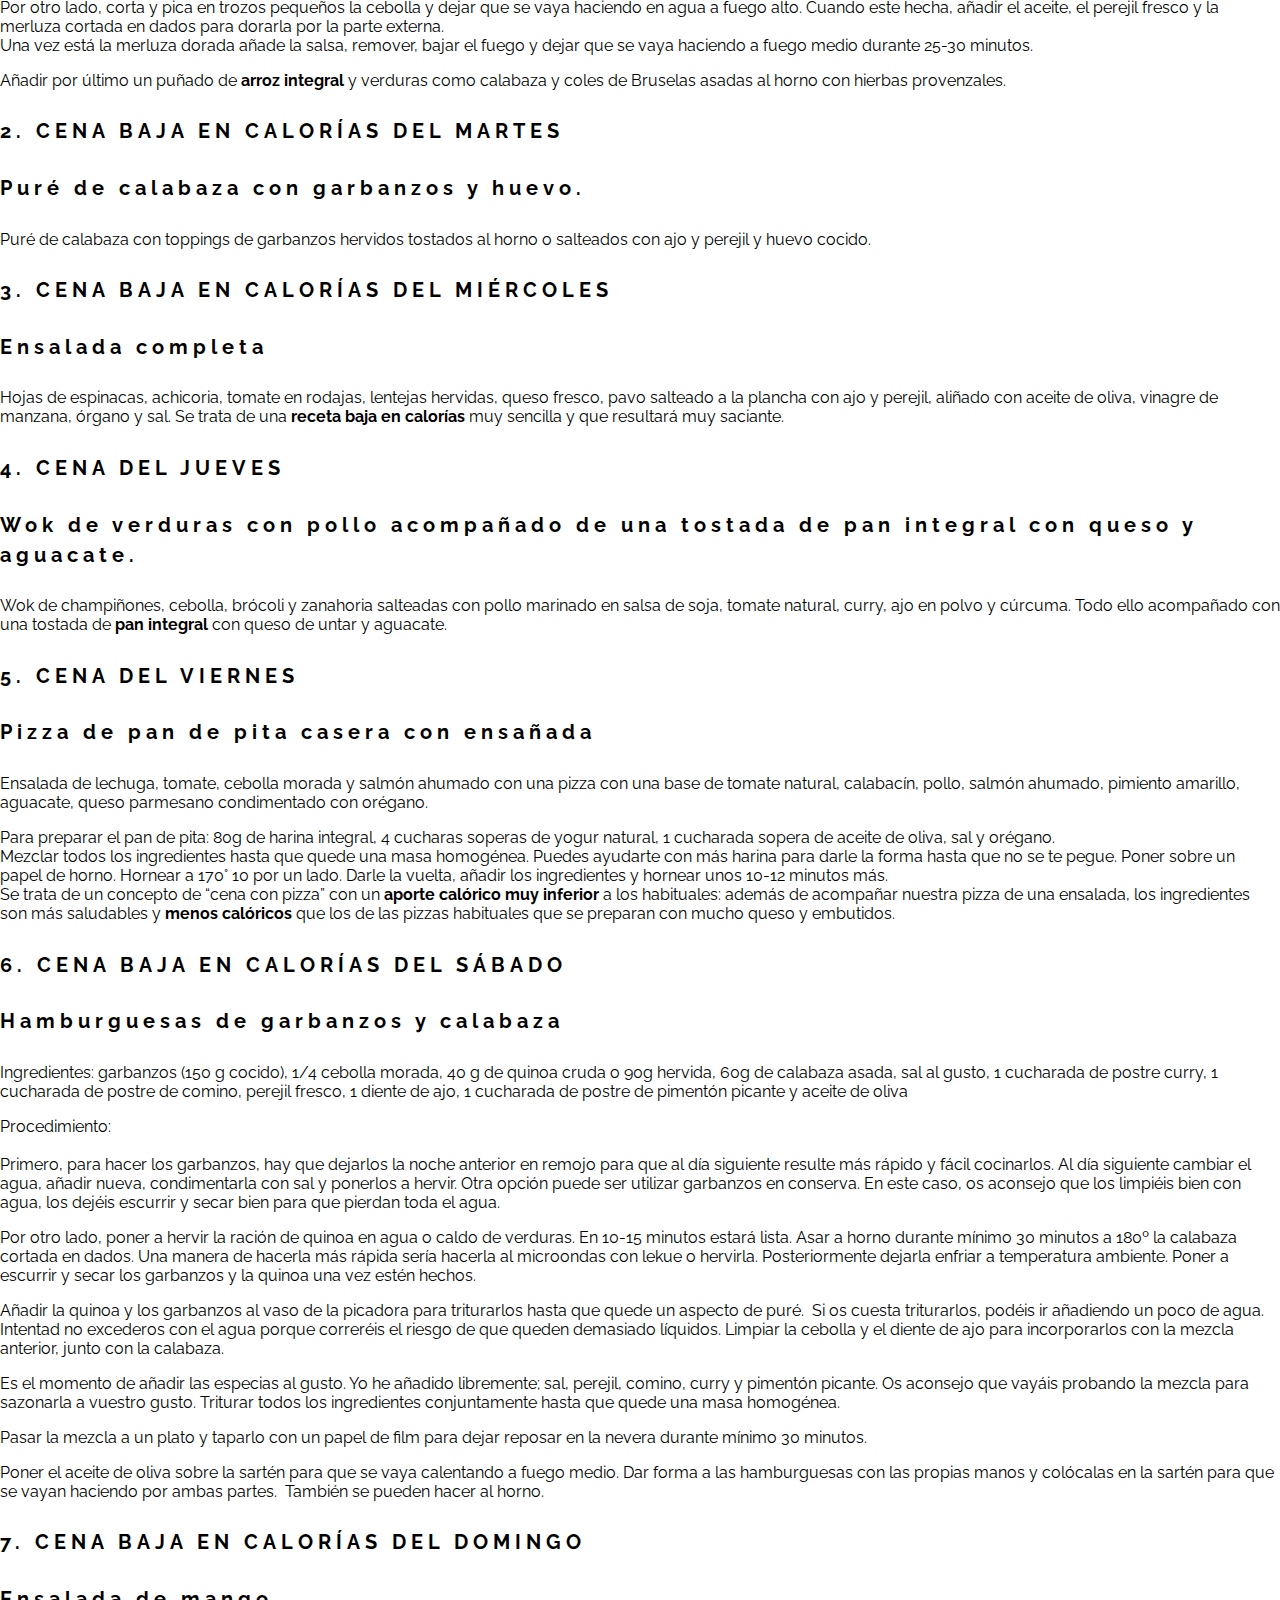
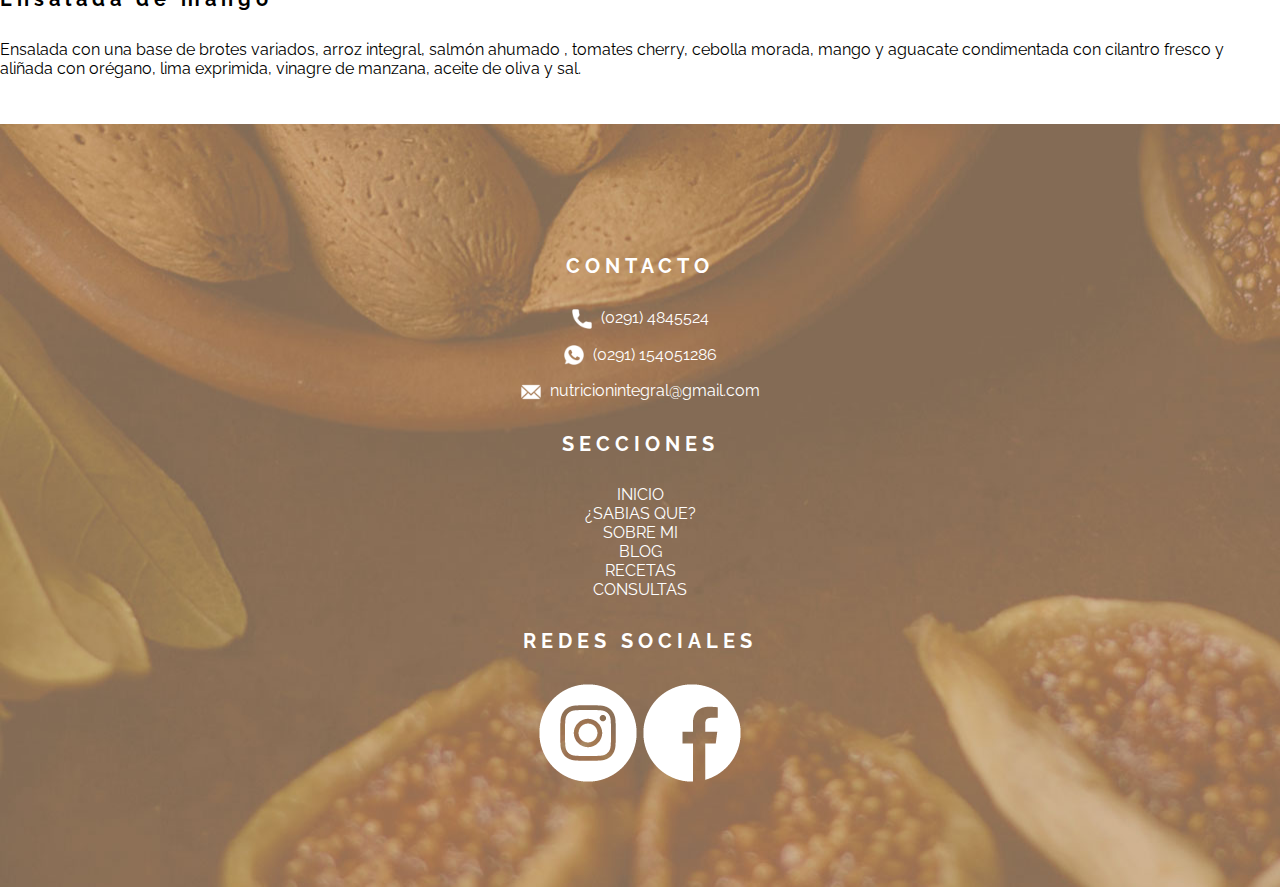
<file: pages/internaBlog4.html>
<!DOCTYPE html>
<html lang="en">
<head>
	<meta charset="UTF-8">
	<meta name="viewport" content="width=device-width, initial-scale=1, shrink-to-fit=no">
	<link rel="icon" type="image/png" href="../img/favicon.png">
	<link href="https://fonts.googleapis.com/css2?family=Dancing+Script:wght@700&display=swap" rel="stylesheet">
	<link href="https://fonts.googleapis.com/css2?family=Dancing+Script:wght@700&family=Raleway:wght@400;500&display=swap" rel="stylesheet">
	<title>Blog</title>
	<link rel="stylesheet" href="https://cdn.jsdelivr.net/npm/bootstrap@4.5.3/dist/css/bootstrap.min.css" integrity="sha384-TX8t27EcRE3e/ihU7zmQxVncDAy5uIKz4rEkgIXeMed4M0jlfIDPvg6uqKI2xXr2" crossorigin="anonymous">
	<link rel="stylesheet" href="../css/style.css">
</head>
<body class="blog">
	<!--Menu-->
	<header>
		<a href="../index.html"><img src="../img/logo_horizontal.jpg" alt="logo"></a>
		<nav>
			<ul>
                <li><a href="../index.html">INICIO</a></li>
				<li><a href="sabiasQue.html">¿SABIAS QUE?</a></li>
				<li><a href="sobreMi.html">SOBRE MI</a></li>
				<li class="active"><a href="blog.html">BLOG</a></li>
				<li><a href="recetas.html">RECETAS</a></li>
				<li><a href="../index.html#formulario">CONSULTAS</a></li>
			</ul>
			<div class="dropdown">
				<button type="button" class="btn btn-primary dropdown-toggle" data-toggle="dropdown">
				  Menú
				</button>
				<div class="dropdown-menu">
					<a href="../index.html">INICIO</a><br>
					<a href="sabiasQue.html">¿SABIAS QUE?</a><br>
					<a href="sobreMi.html">SOBRE MI</a><br>
					<a href="blog.html">BLOG</a><br>
					<a href="recetas.html">RECETAS</a><br>
					<a href="../index.html#formulario">CONSULTAS</a>
				</div>
			</div>
		</nav>
	</header>
		<!--Subheader-->
		<section id="subheader" class="subheader subheader--blog">
			<h1>Nuestro Blog</h1>
			<h2>7 cenas bajas en calorías</h2>
		</section>
	<!--Post-->
	<main>
		<section class="internoBlog">
			<div class="container">
				<div class="row">
					<div class="col-md-12">
						<img class="internoBlog--img" src="../img/cenas_bajas.jpg">
						<p>Cuando nos proponemos <strong>perder peso </strong>es importante que todas nuestras comidas principales sean saludables, 
							también la cena. Además, la cena suele preparase en casa, al momento, usando los alimentos que tenemos en la nevera o la
							despensa y por tanto nos es más fácil controlar su calidad nutricional y aporte calórico. Por otro lado, es innegable que 
							es el momento del día en el que estamos más cansados, así que lo más aconsejable será contar con <strong>recetas de cenas 
							saludables</strong> pero fáciles de preparar. En este artículo os presentamos <strong>7 cenas bajas en calorías</strong>:</p>
						<h4>1- CENA DEL LUNES<br></h4>
						<h4>Merluza en salsa de verduras, arroz y verduras al horno</h4>
						<p>Limpiar y cortar una cebolla, unas zanahorias y pimiento verde. 
							Saltear con aceite de oliva unos dientes de ajo hasta que queden doraditos. 
							Añadir las verduras, saltearlas un poco y cubrirlas con agua para que se terminen de hacer. 
							Añadir pimentón dulce. Cuando estén hechas, triturar hasta que quede una salsa homogénea. 
							<br>Por otro lado, corta y pica en trozos pequeños la cebolla y dejar que se vaya haciendo en 
							agua a fuego alto. Cuando este hecha, añadir el aceite, el perejil fresco y la merluza cortada en 
							dados para dorarla por la parte externa.<br>Una vez está la merluza dorada añade la salsa, remover,
							bajar el fuego y dejar que se vaya haciendo a fuego medio durante 25-30 minutos.</p>
						<p>Añadir por último un puñado de <strong>arroz integral</strong> y verduras como calabaza y 
							coles de Bruselas asadas al horno con hierbas provenzales.&nbsp;</p>
						<h4>2. CENA BAJA EN CALORÍAS DEL MARTES</h4>
						<h4>Puré de calabaza con garbanzos y huevo.</h4>
						<p>Puré de calabaza con toppings de garbanzos hervidos tostados al horno o salteados con ajo y perejil y huevo cocido.</p>
						<h4>3. CENA BAJA EN CALORÍAS DEL MIÉRCOLES</h4>
						<h4>Ensalada completa</h4>
						<p>Hojas de espinacas, achicoria, tomate en rodajas, lentejas hervidas, queso fresco, pavo salteado a la plancha con ajo 
							y perejil, aliñado con aceite de oliva, vinagre de manzana, órgano y sal. Se trata de una 
							<strong>receta baja en calorías </strong>muy sencilla y que resultará muy saciante.</p>
						<h4>4. CENA DEL JUEVES</h4>
						<h4>Wok de verduras con pollo acompañado de una tostada de pan integral con queso y aguacate.<br></h4>
						<p>Wok de champiñones, cebolla, brócoli y zanahoria salteadas con&nbsp;pollo marinado&nbsp;en salsa de soja, 
							tomate natural, curry, ajo en polvo y cúrcuma. Todo ello acompañado con una tostada de&nbsp;<strong>pan 
							integral</strong>&nbsp;con&nbsp;queso de untar&nbsp;y&nbsp;aguacate.</p>
						<h4>5. CENA DEL VIERNES</h4><h4>Pizza de pan de pita casera con ensañada</h4><p>Ensalada de lechuga, tomate, 
							cebolla morada y salmón ahumado con una pizza con una base de tomate natural, calabacín, pollo, salmón ahumado, 
							pimiento amarillo, aguacate, queso parmesano condimentado con orégano.&nbsp;</p>
						<p>Para preparar el pan de pita: 80g de harina integral, 4 cucharas soperas de yogur natural, 1 cucharada sopera de 
							aceite de oliva, sal y orégano. <br>Mezclar todos los ingredientes hasta que quede una masa homogénea. 
							Puedes ayudarte con más harina para darle la forma hasta que no se te pegue. Poner sobre un papel de horno. 
							Hornear a 170° 10 por un lado. Darle la vuelta, añadir los ingredientes y hornear unos 10-12 minutos más.
							<br>Se trata de un concepto de “cena con pizza” con un <strong>aporte calórico muy inferior </strong>a 
							los habituales: además de acompañar nuestra pizza de una ensalada, los ingredientes son más saludables y 
							<strong>menos calóricos </strong>que los de las pizzas habituales que se preparan con mucho queso y embutidos.</p>
						<h4>6. CENA BAJA EN CALORÍAS DEL SÁBADO</h4>
						<h4>Hamburguesas de garbanzos y calabaza</h4>
						<p>Ingredientes: garbanzos (150 g cocido), 1/4 cebolla morada, 40 g de quinoa cruda o 90g hervida, 60g de calabaza asada, 
							sal al gusto, 1 cucharada de postre curry, 1 cucharada de postre de comino, perejil fresco, 1 diente de ajo, 1 cucharada de postre de pimentón picante y aceite de oliva</p>
						<p>Procedimiento: <br><br>Primero, para hacer los&nbsp;garbanzos, hay que dejarlos la noche anterior en remojo
							para que al día siguiente resulte más rápido y fácil cocinarlos. Al día siguiente cambiar el agua, añadir nueva, 
							condimentarla con sal y ponerlos a hervir. Otra opción puede ser utilizar&nbsp;garbanzos&nbsp;en&nbsp;conserva. 
							En este caso, os aconsejo que los limpiéis bien con agua, los dejéis escurrir&nbsp;y secar bien para que pierdan toda el agua.</p>
						<p>Por otro lado, poner a hervir la ración de quinoa en agua o caldo de verduras. En 10-15 minutos estará lista. 
							Asar a horno durante mínimo 30 minutos a 180º la calabaza cortada en dados. Una manera de hacerla más rápida 
							sería hacerla al microondas con lekue o hervirla. Posteriormente dejarla enfriar a temperatura ambiente. Poner 
							a escurrir y secar los garbanzos y la quinoa una vez estén hechos.</p>
						<p>Añadir la quinoa y los garbanzos al vaso de la picadora para triturarlos hasta que quede un aspecto de puré.&nbsp; 
							Si os cuesta triturarlos, podéis ir añadiendo un poco de agua. Intentad no excederos con el agua porque correréis 
							el riesgo de que queden demasiado líquidos. Limpiar la cebolla y el diente de ajo para incorporarlos con la mezcla anterior, junto con la calabaza.</p>
						<p>Es el momento de añadir las especias al gusto. Yo he añadido libremente; sal, perejil, comino, curry y pimentón 
							picante. Os aconsejo que vayáis probando la mezcla para sazonarla a vuestro gusto. Triturar todos los ingredientes conjuntamente hasta que quede una masa homogénea.</p>
						<p>Pasar la mezcla a un plato y taparlo con un papel de film para dejar&nbsp;reposar&nbsp;en la nevera durante mínimo 30 minutos.</p>
						<p>Poner el aceite de oliva sobre la sartén para que se vaya calentando a fuego medio. Dar forma a las hamburguesas con 
							las propias manos y colócalas en la sartén para que se vayan haciendo por ambas partes.&nbsp;&nbsp;También se pueden hacer al horno.</p>
						<h4>7. CENA BAJA EN CALORÍAS DEL DOMINGO</h4>
						<h4>Ensalada de mango</h4>
						<p>Ensalada con una base de brotes variados, arroz integral, salmón ahumado , tomates cherry, cebolla morada, mango y aguacate 
							condimentada con cilantro fresco y aliñada con orégano, lima exprimida, vinagre de manzana, aceite de oliva y sal.</p>
					</div>
				</div>
			</div>
		</section>
	</main>
	<!--Footer-->
	<section  id="footer">
		<div class="container">
			<div class="row">
				<div class="col-md-4 contactoFooter"> 
					<h4>CONTACTO</h4>
					<p><img src="../img/tel.png"> (0291) 4845524</p>
					<p><img src="../img/whatsapp.png"> (0291) 154051286</p>
					<p><img src="../img/mail.png"> nutricionintegral@gmail.com</p>
				</div>
				<div class="col-md-4 seccionesFooter"> 
					<h4>SECCIONES</h4>
						<ul>
							<li><a href="../index.html">INICIO</a></li>
							<li><a href="SabiasQue.html">¿SABIAS QUE?</a></li>
							<li><a href="sobreMi.html">SOBRE MI</a></li>
							<li><a href="pages/blog.html">BLOG</a></li>
							<li><a href="pages/recetas.html">RECETAS</a></li>
							<li><a href="../index.html#formulario">CONSULTAS</a></li>
						</ul>
				</div>
				<div class="col-md-4 redesFooter"> 
					<h4>REDES SOCIALES</h4>
					<a href="https://www.instagram.com/nutricion_ib/" target="_blank"><img src="../img/instagram.png"></a>
					<a href="https://www.facebook.com/nutricionintegralbahia" target="_blank"><img src="../img/facebook.png"></a>
				</div>
			</div>
		</div>
	</section>

	<script src="https://code.jquery.com/jquery-3.5.1.slim.min.js" integrity="sha384-DfXdz2htPH0lsSSs5nCTpuj/zy4C+OGpamoFVy38MVBnE+IbbVYUew+OrCXaRkfj" crossorigin="anonymous"></script>
    <script src="https://cdn.jsdelivr.net/npm/bootstrap@4.5.3/dist/js/bootstrap.bundle.min.js" integrity="sha384-ho+j7jyWK8fNQe+A12Hb8AhRq26LrZ/JpcUGGOn+Y7RsweNrtN/tE3MoK7ZeZDyx" crossorigin="anonymous"></script>
</body>
</html>
</file>
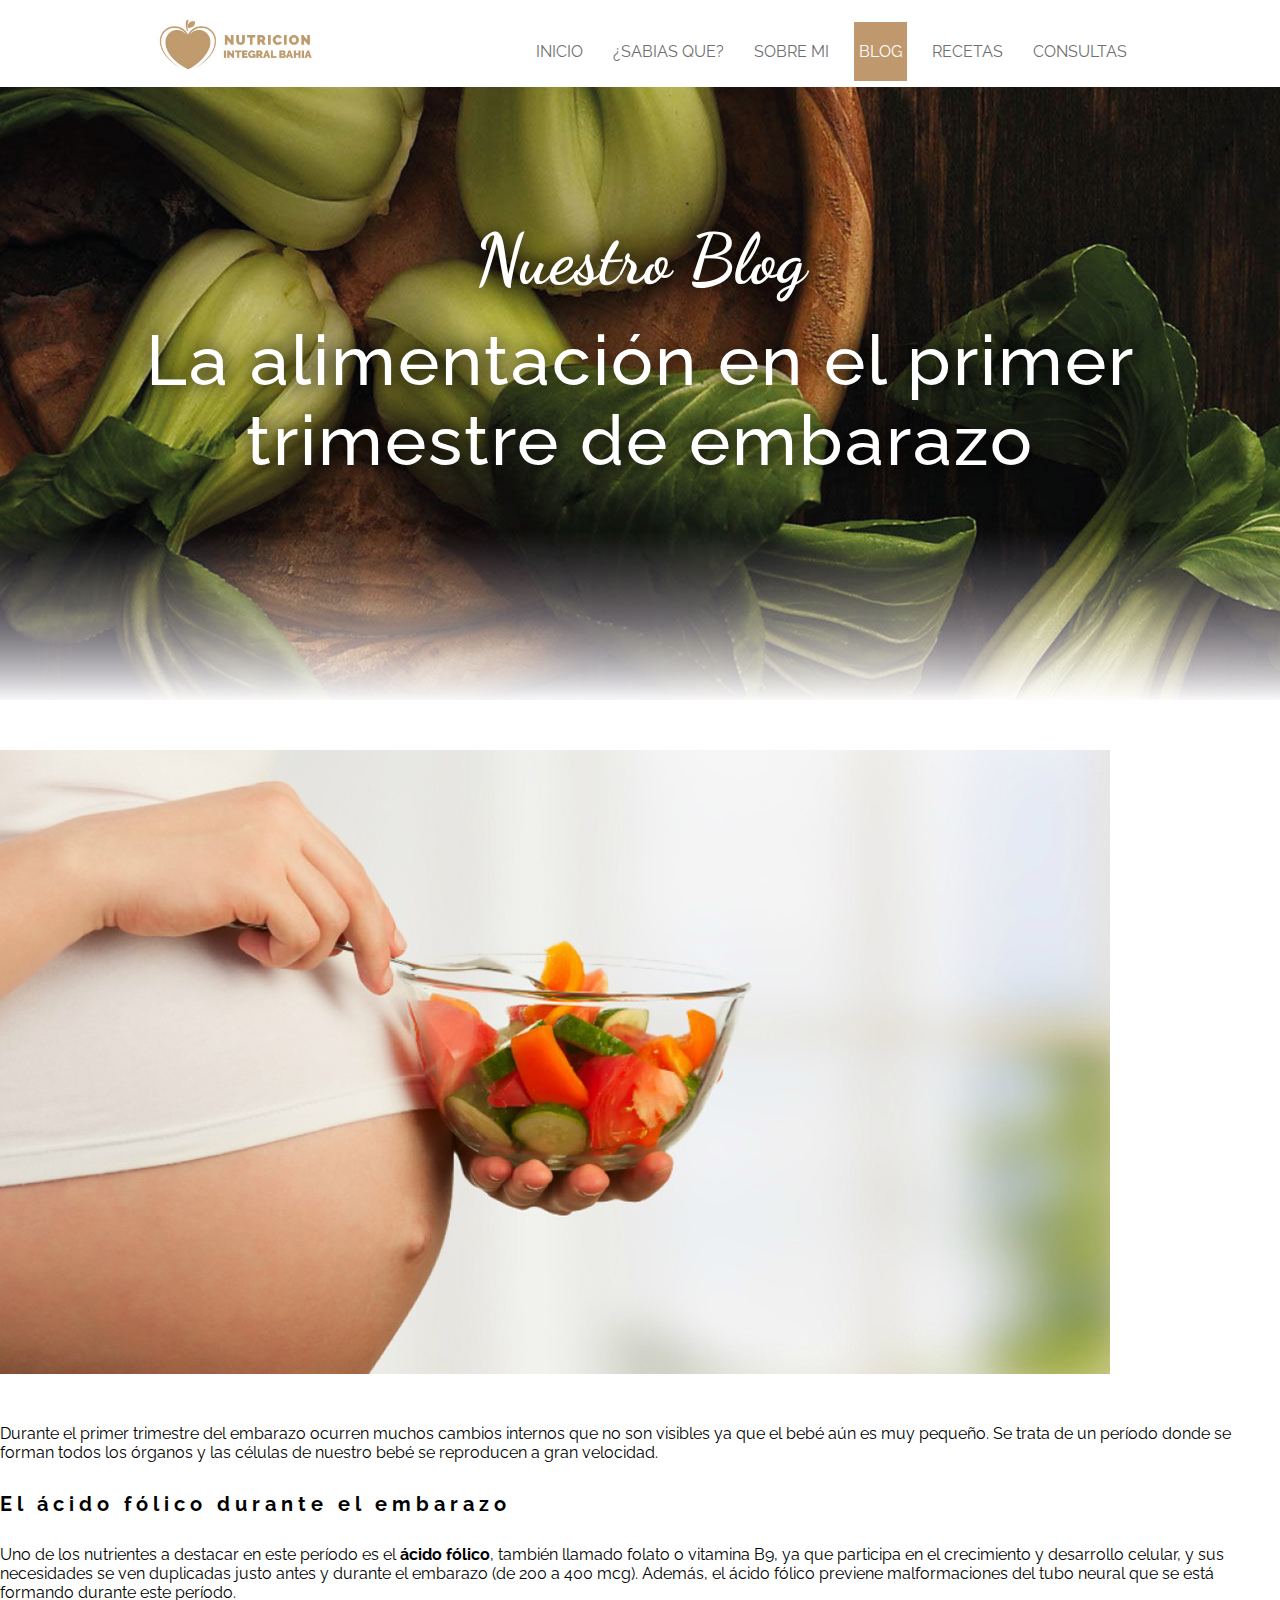
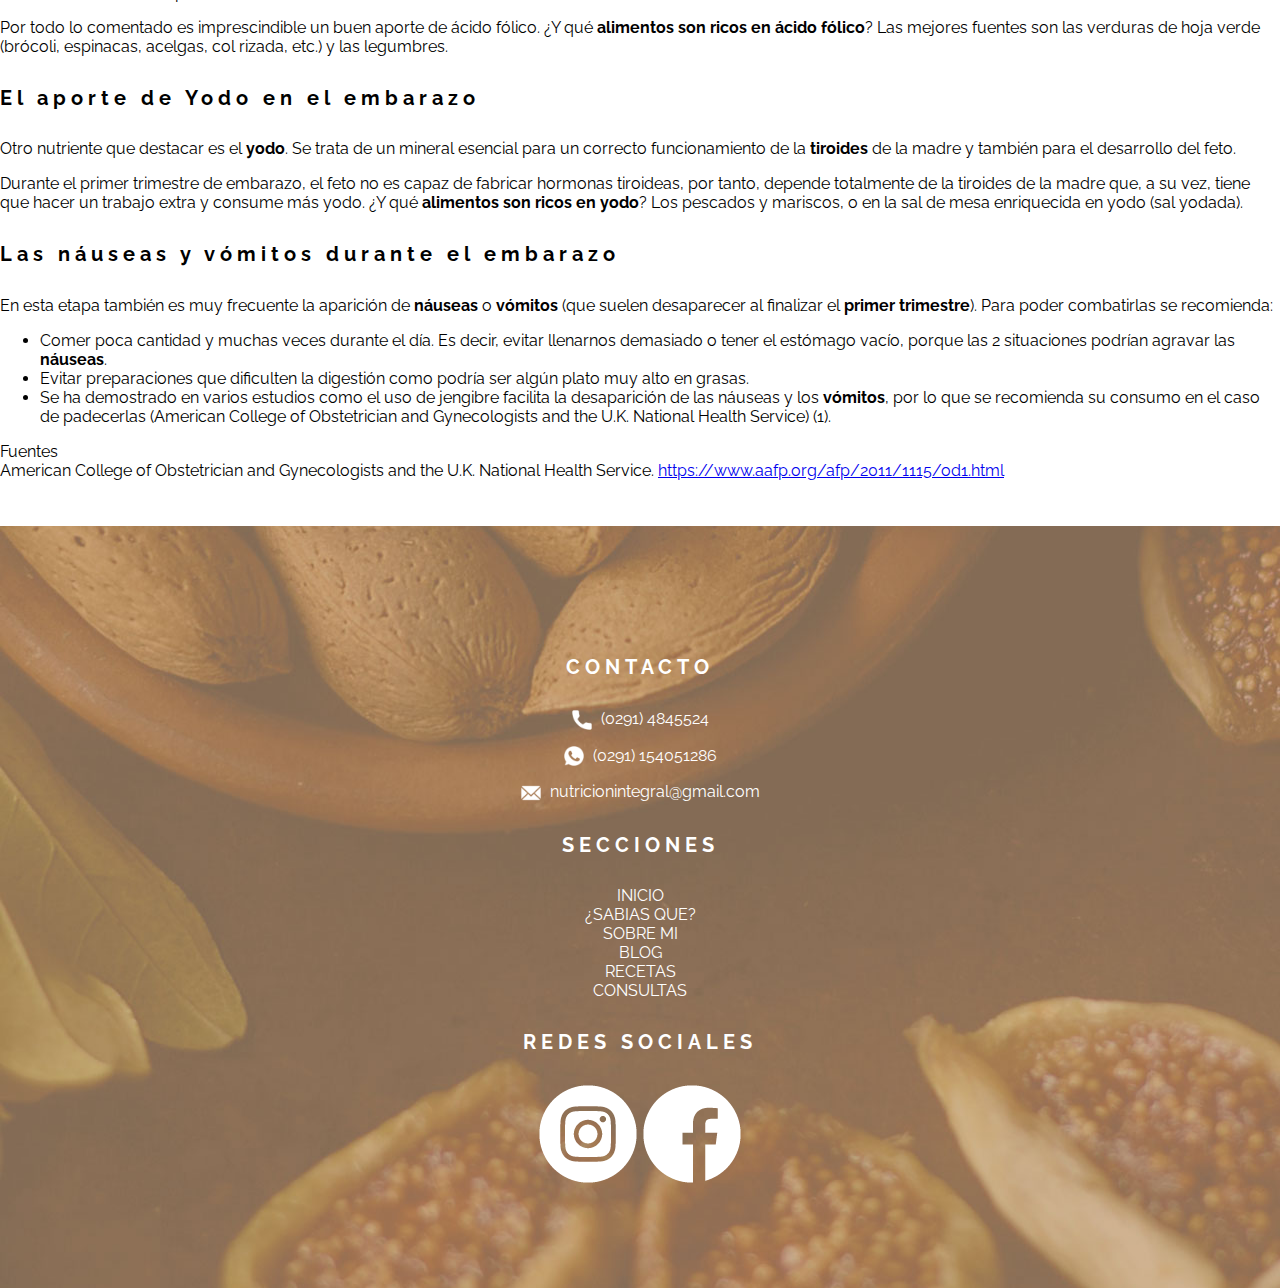
<file: pages/internaBlog5.html>
<!DOCTYPE html>
<html lang="en">
<head>
	<meta charset="UTF-8">
	<meta name="viewport" content="width=device-width, initial-scale=1, shrink-to-fit=no">
	<link rel="icon" type="image/png" href="../img/favicon.png">
	<link href="https://fonts.googleapis.com/css2?family=Dancing+Script:wght@700&display=swap" rel="stylesheet">
	<link href="https://fonts.googleapis.com/css2?family=Dancing+Script:wght@700&family=Raleway:wght@400;500&display=swap" rel="stylesheet">
	<title>Blog</title>
	<link rel="stylesheet" href="https://cdn.jsdelivr.net/npm/bootstrap@4.5.3/dist/css/bootstrap.min.css" integrity="sha384-TX8t27EcRE3e/ihU7zmQxVncDAy5uIKz4rEkgIXeMed4M0jlfIDPvg6uqKI2xXr2" crossorigin="anonymous">
	<link rel="stylesheet" href="../css/style.css">
</head>
<body class="blog">
	<!--Menu-->
	<header>
		<a href="../index.html"><img src="../img/logo_horizontal.jpg" alt="logo"></a>
		<nav>
			<ul>
                <li><a href="../index.html">INICIO</a></li>
				<li><a href="sabiasQue.html">¿SABIAS QUE?</a></li>
				<li><a href="sobreMi.html">SOBRE MI</a></li>
				<li class="active"><a href="blog.html">BLOG</a></li>
				<li><a href="recetas.html">RECETAS</a></li>
				<li><a href="../index.html#formulario">CONSULTAS</a></li>
			</ul>
			<div class="dropdown">
				<button type="button" class="btn btn-primary dropdown-toggle" data-toggle="dropdown">
				  Menú
				</button>
				<div class="dropdown-menu">
					<a href="../index.html">INICIO</a><br>
					<a href="sabiasQue.html">¿SABIAS QUE?</a><br>
					<a href="sobreMi.html">SOBRE MI</a><br>
					<a href="blog.html">BLOG</a><br>
					<a href="recetas.html">RECETAS</a><br>
					<a href="../index.html#formulario">CONSULTAS</a>
				</div>
			</div>
		</nav>
	</header>
		<!--Subheader-->
		<section id="subheader" class="subheader subheader--blog">
			<h1>Nuestro Blog</h1>
			<h2>La alimentación en el primer trimestre de embarazo</h2>
		</section>
	<!--Post-->
	<main>
		<section class="internoBlog">
			<div class="container">
				<div class="row">
					<div class="col-md-12">
						<img class="internoBlog--img" src="../img/embarazo.jpg">
						<p>Durante el primer trimestre del embarazo ocurren muchos cambios internos que no son visibles ya que el bebé aún es muy pequeño. 
							Se trata de un período donde se forman todos los órganos y las células de nuestro bebé se reproducen a gran velocidad.</p>
						<h4>
						El ácido fólico durante el embarazo</h4>
						
						<p>Uno de los nutrientes a destacar en este período es el <strong>ácido fólico</strong>, 
							también llamado folato o vitamina B9, ya que participa en el crecimiento y desarrollo celular, y sus necesidades
							 se ven duplicadas justo antes y durante el embarazo (de 200 a 400 mcg). Además, el ácido fólico previene malformaciones
							  del tubo neural que se está formando durante este período.</p>
						<p>Por todo lo comentado es imprescindible un buen aporte de ácido fólico. ¿Y qué <strong>alimentos son ricos en ácido fólico</strong>? 
							Las mejores fuentes son las verduras de hoja verde (brócoli, espinacas, acelgas, col rizada, etc.) y las legumbres. <br></p>
						<h4>
						El aporte de Yodo en el embarazo</h2><p>Otro nutriente que destacar es el <strong>yodo</strong>. Se trata de un mineral esencial 
							para un correcto funcionamiento de la <strong>tiroides</strong> de la madre y también para el desarrollo del feto.</p>
						<p>Durante el primer trimestre de embarazo, el feto no es capaz de fabricar hormonas tiroideas, por tanto, depende totalmente de 
							la tiroides de la madre que, a su vez, tiene que hacer un trabajo extra y consume más yodo. ¿Y qué <strong>alimentos son ricos en 
								yodo</strong>? Los pescados y mariscos, o en la sal de mesa enriquecida en yodo (sal yodada).</p>
						<h4>
						Las náuseas y vómitos durante el embarazo</h2>
						<p>En esta etapa también es muy frecuente la aparición de<strong> náuseas</strong> 
							o <strong>vómitos</strong> (que suelen desaparecer al finalizar el <strong>primer trimestre</strong>). Para poder combatirlas se recomienda:</p>
						<ul><li>Comer poca cantidad y muchas veces durante el día. Es decir, evitar llenarnos demasiado o tener el estómago vacío, porque 
							las 2 situaciones podrían agravar las <strong>náuseas</strong>.&nbsp;</li><li>Evitar preparaciones que dificulten la digestión 
							como podría ser algún plato muy alto en grasas.</li><li>Se ha demostrado en varios estudios como el uso de jengibre facilita la
							desaparición de las náuseas y los <strong>vómitos</strong>, por lo que se recomienda su consumo en el caso de padecerlas 
							(American College of Obstetrician and Gynecologists and the U.K. National Health Service) (1).</li></ul><p>Fuentes<br>American 
							 College of Obstetrician and Gynecologists and the U.K. National Health Service. 
							<a href="https://www.aafp.org/afp/2011/1115/od1.html" class="external" rel="nofollow">https://www.aafp.org/afp/2011/1115/od1.html</a></p>	
					</div>
				</div>
			</div>
		</section>
	</main>
	<!--Footer-->
	<section  id="footer">
		<div class="container">
			<div class="row">
				<div class="col-md-4 contactoFooter"> 
					<h4>CONTACTO</h4>
					<p><img src="../img/tel.png"> (0291) 4845524</p>
					<p><img src="../img/whatsapp.png"> (0291) 154051286</p>
					<p><img src="../img/mail.png"> nutricionintegral@gmail.com</p>
				</div>
				<div class="col-md-4 seccionesFooter"> 
					<h4>SECCIONES</h4>
						<ul>
							<li><a href="../index.html">INICIO</a></li>
							<li><a href="SabiasQue.html">¿SABIAS QUE?</a></li>
							<li><a href="sobreMi.html">SOBRE MI</a></li>
							<li><a href="pages/blog.html">BLOG</a></li>
							<li><a href="pages/recetas.html">RECETAS</a></li>
							<li><a href="../index.html#formulario">CONSULTAS</a></li>
						</ul>
				</div>
				<div class="col-md-4 redesFooter"> 
					<h4>REDES SOCIALES</h4>
					<a href="https://www.instagram.com/nutricion_ib/" target="_blank"><img src="../img/instagram.png"></a>
					<a href="https://www.facebook.com/nutricionintegralbahia" target="_blank"><img src="../img/facebook.png"></a>
				</div>
			</div>
		</div>
	</section>

	<script src="https://code.jquery.com/jquery-3.5.1.slim.min.js" integrity="sha384-DfXdz2htPH0lsSSs5nCTpuj/zy4C+OGpamoFVy38MVBnE+IbbVYUew+OrCXaRkfj" crossorigin="anonymous"></script>
    <script src="https://cdn.jsdelivr.net/npm/bootstrap@4.5.3/dist/js/bootstrap.bundle.min.js" integrity="sha384-ho+j7jyWK8fNQe+A12Hb8AhRq26LrZ/JpcUGGOn+Y7RsweNrtN/tE3MoK7ZeZDyx" crossorigin="anonymous"></script>
</body>
</html>
</file>
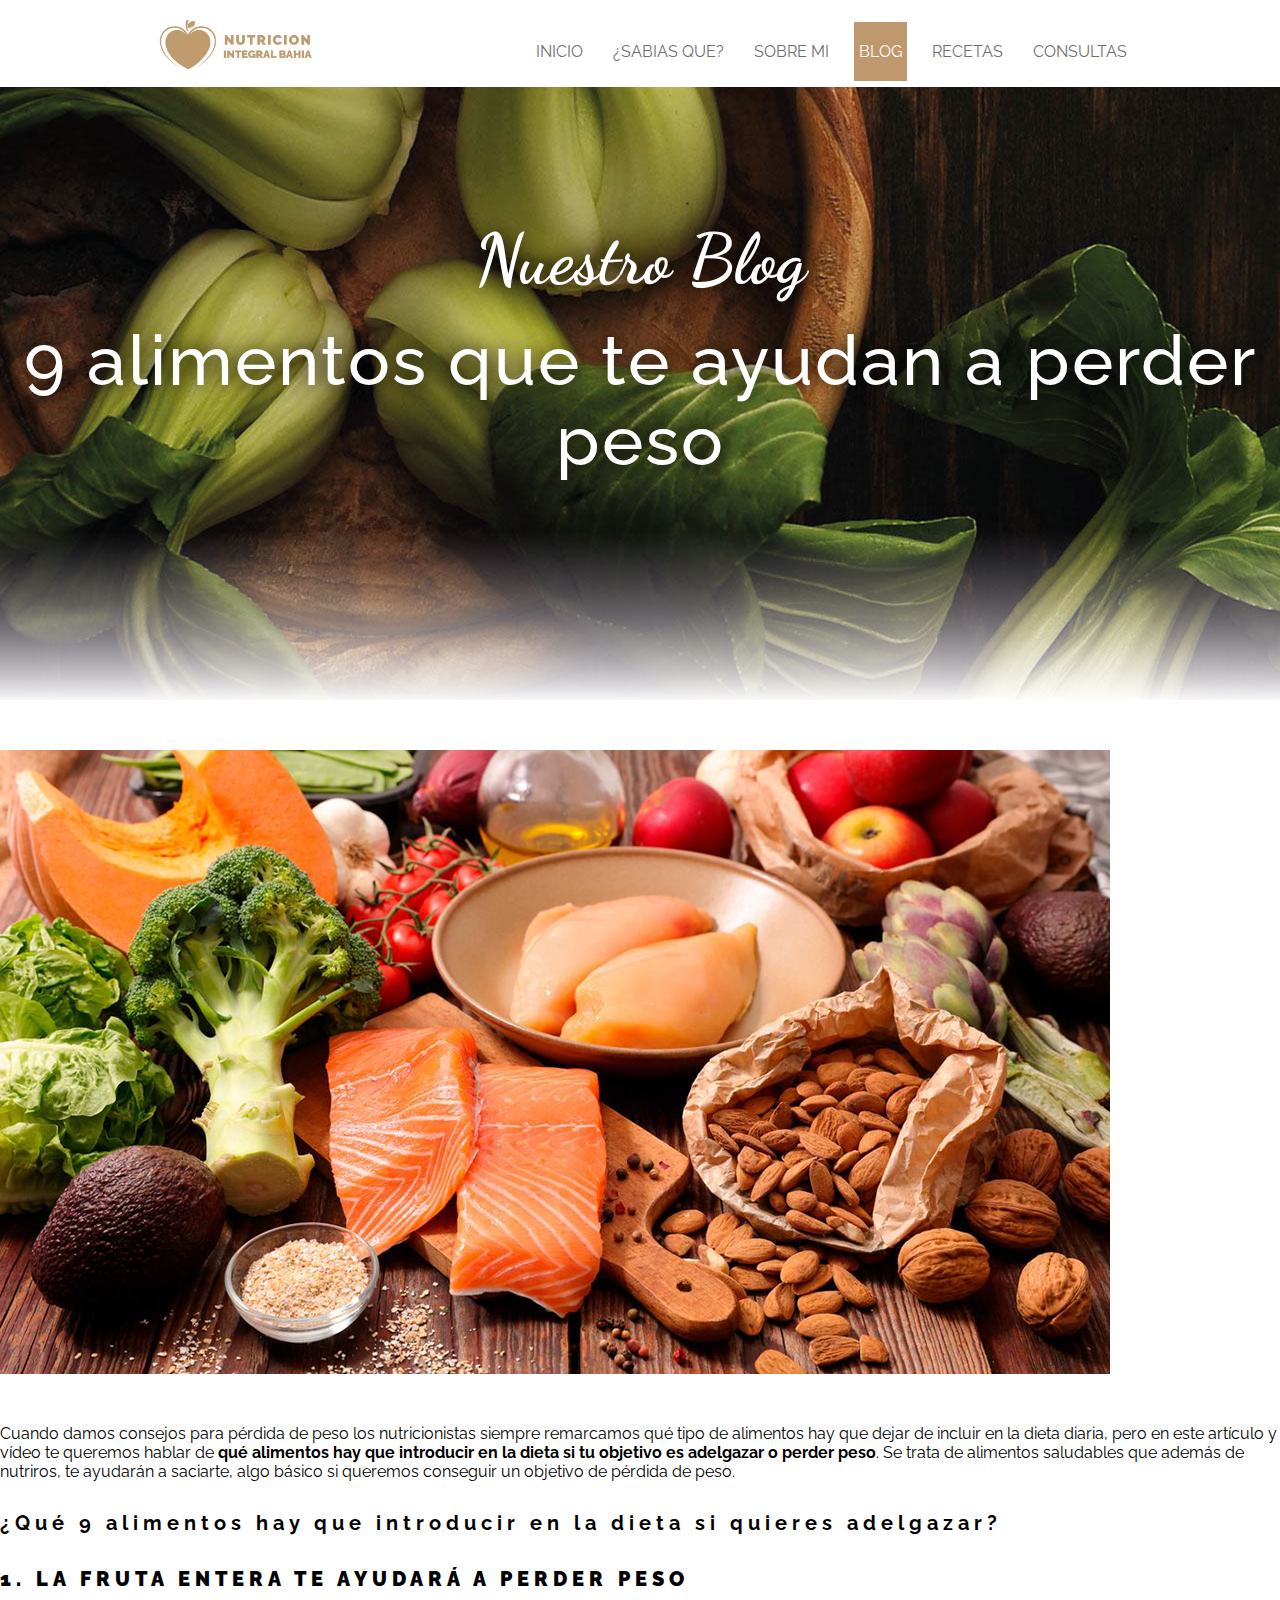
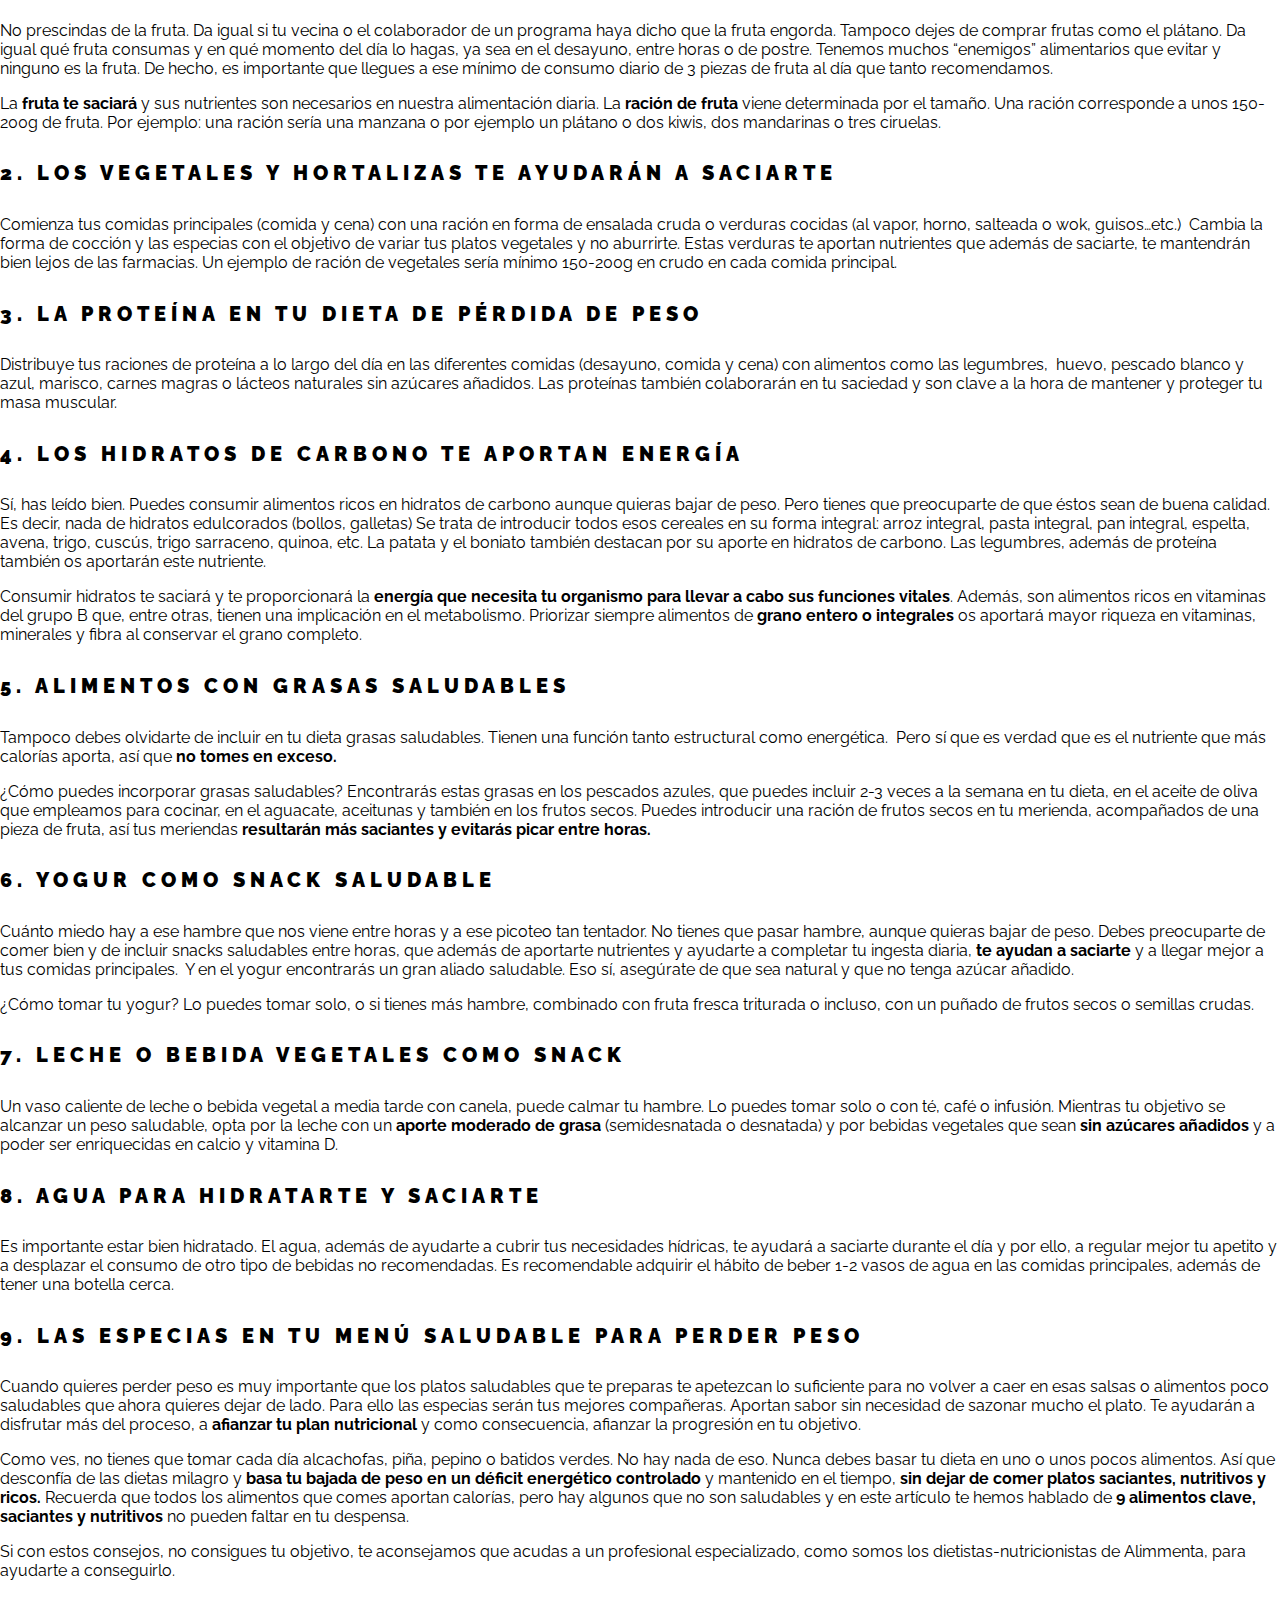
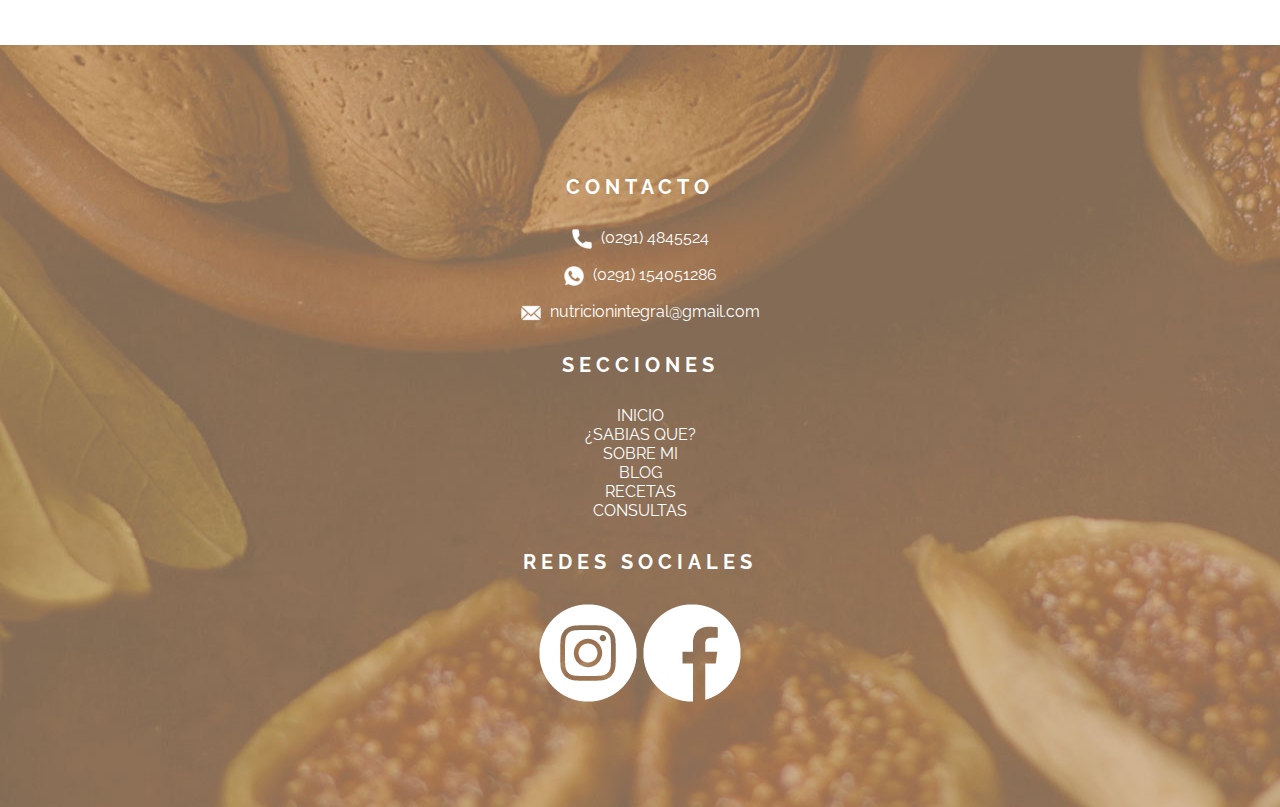
<file: pages/internaBlog6.html>
<!DOCTYPE html>
<html lang="en">
<head>
	<meta charset="UTF-8">
	<meta name="viewport" content="width=device-width, initial-scale=1, shrink-to-fit=no">
	<link rel="icon" type="image/png" href="../img/favicon.png">
	<link href="https://fonts.googleapis.com/css2?family=Dancing+Script:wght@700&display=swap" rel="stylesheet">
	<link href="https://fonts.googleapis.com/css2?family=Dancing+Script:wght@700&family=Raleway:wght@400;500&display=swap" rel="stylesheet">
	<title>Blog</title>
	<link rel="stylesheet" href="https://cdn.jsdelivr.net/npm/bootstrap@4.5.3/dist/css/bootstrap.min.css" integrity="sha384-TX8t27EcRE3e/ihU7zmQxVncDAy5uIKz4rEkgIXeMed4M0jlfIDPvg6uqKI2xXr2" crossorigin="anonymous">
	<link rel="stylesheet" href="../css/style.css">
</head>
<body class="blog">
	<!--Menu-->
	<header>
		<a href="../index.html"><img src="../img/logo_horizontal.jpg" alt="logo"></a>
		<nav>
			<ul>
                <li><a href="../index.html">INICIO</a></li>
				<li><a href="sabiasQue.html">¿SABIAS QUE?</a></li>
				<li><a href="sobreMi.html">SOBRE MI</a></li>
				<li class="active"><a href="blog.html">BLOG</a></li>
				<li><a href="recetas.html">RECETAS</a></li>
				<li><a href="../index.html#formulario">CONSULTAS</a></li>
			</ul>
			<div class="dropdown">
				<button type="button" class="btn btn-primary dropdown-toggle" data-toggle="dropdown">
				  Menú
				</button>
				<div class="dropdown-menu">
					<a href="../index.html">INICIO</a><br>
					<a href="sabiasQue.html">¿SABIAS QUE?</a><br>
					<a href="sobreMi.html">SOBRE MI</a><br>
					<a href="blog.html">BLOG</a><br>
					<a href="recetas.html">RECETAS</a><br>
					<a href="../index.html#formulario">CONSULTAS</a>
				</div>
			</div>
		</nav>
	</header>
		<!--Subheader-->
		<section id="subheader" class="subheader subheader--blog">
			<h1>Nuestro Blog</h1>
			<h2>9 alimentos que te ayudan a perder peso</h2>
		</section>
	<!--Post-->
	<main>
		<section class="internoBlog">
			<div class="container">
				<div class="row">
					<div class="col-md-12">
						<img class="internoBlog--img" src="../img/9_recetas.jpg">
						<p>Cuando damos consejos para pérdida de peso los nutricionistas siempre remarcamos qué tipo de alimentos hay que dejar de incluir en la dieta diaria, 
							pero en este artículo y vídeo te queremos hablar de <strong>qué alimentos hay que introducir en la dieta si tu objetivo es adelgazar o perder peso</strong>. 
							Se trata de alimentos saludables que además de nutriros, te ayudarán a saciarte, algo básico si queremos conseguir un objetivo de pérdida de peso. </p>
						<h4>¿Qué 9 alimentos hay que introducir en la dieta si quieres adelgazar?</h4>
						<h4><strong>1. LA FRUTA ENTERA TE AYUDARÁ A PERDER PESO</strong></h4>
						<p>No prescindas de la fruta. Da igual si tu vecina o el colaborador de un programa haya dicho que la fruta engorda. Tampoco dejes de comprar frutas 
							como el plátano. Da igual qué fruta consumas y en qué momento del día lo hagas, ya sea en el desayuno, entre horas o de postre. Tenemos muchos 
							“enemigos” alimentarios que evitar y ninguno es la fruta. De hecho, es importante que llegues a ese mínimo de consumo diario de 3 piezas de fruta 
							al día que tanto recomendamos. </p>
						<p>La <strong>fruta te saciará </strong>y sus nutrientes son necesarios en nuestra alimentación diaria.  La<strong> ración de fruta</strong> viene determinada 
							por el tamaño. Una ración corresponde a unos 150-200g de fruta. Por ejemplo: una ración sería una manzana o por ejemplo un plátano o dos kiwis, dos mandarinas 
							o tres ciruelas. <br></p>
						<h4><strong>2. LOS VEGETALES Y HORTALIZAS TE AYUDARÁN A SACIARTE</strong></h4>
						<p>Comienza tus comidas principales (comida y cena) con una ración en forma de ensalada cruda o verduras cocidas (al vapor, horno, salteada o wok, guisos…etc.)&nbsp; 
							Cambia la forma de cocción y las especias con el objetivo de variar tus platos vegetales y no aburrirte. Estas verduras te aportan nutrientes que además de saciarte, 
							te mantendrán bien lejos de las farmacias. Un ejemplo de ración de vegetales sería mínimo 150-200g en crudo en cada comida principal.<br></p>
						<h4><strong>3. LA PROTEÍNA EN TU DIETA DE PÉRDIDA DE PESO</strong></h4>
						<p>Distribuye tus raciones de proteína a lo largo del día en las diferentes comidas (desayuno, comida y cena) con alimentos como las legumbres,&nbsp; 
							huevo, pescado blanco y azul, marisco,  carnes magras o lácteos naturales sin azúcares añadidos.  Las proteínas también colaborarán en tu saciedad y
							 son clave a la hora de mantener y proteger tu masa muscular.<br></p>
						<h4><strong>4. LOS HIDRATOS DE CARBONO TE APORTAN ENERGÍA </strong></h4>
						<p>Sí, has leído bien. Puedes consumir alimentos ricos en hidratos de carbono aunque quieras bajar de peso. Pero tienes que preocuparte de que éstos sean 
							de buena calidad. Es decir, nada de hidratos edulcorados (bollos, galletas) Se trata de introducir todos esos cereales en su forma integral: arroz integral, 
							pasta integral, pan integral, espelta, avena, trigo, cuscús, trigo sarraceno, quinoa, etc. La patata y el boniato también destacan por su aporte en hidratos 
							de carbono. Las legumbres, además de proteína también os aportarán este nutriente. </p>
						<p>Consumir hidratos te saciará y te proporcionará  la <strong>energía que necesita tu organismo para llevar a cabo sus funciones vitales</strong>.
							 Además, son alimentos ricos en vitaminas del grupo B que, entre otras, tienen una implicación en el metabolismo. Priorizar siempre alimentos de 
							 <strong>grano entero o integrales</strong> os aportará mayor riqueza en vitaminas, minerales y fibra al conservar el grano completo.<br></p>
						<h4><strong>5. ALIMENTOS CON GRASAS SALUDABLES </strong></h4>
						<p>Tampoco debes olvidarte de incluir en tu dieta grasas saludables. Tienen una función tanto estructural como energética.&nbsp; Pero sí que es verdad 
							que es el nutriente que más calorías aporta, así que <strong>no tomes en exceso.</strong> </p>
						<p>¿Cómo puedes incorporar grasas saludables? Encontrarás estas grasas en los pescados azules, que puedes incluir 2-3 veces a la semana en tu dieta, en 
							el aceite de oliva que empleamos para cocinar, en el aguacate, aceitunas y también en los frutos secos. Puedes introducir una ración de frutos secos 
							en tu merienda, acompañados de una pieza de fruta, así tus meriendas <strong>resultarán más saciantes y evitarás picar entre horas. </strong><br></p>
						<h4><strong>6. YOGUR COMO SNACK SALUDABLE</strong></h4>
						<p>Cuánto miedo hay a ese hambre que nos viene entre horas y a ese picoteo tan tentador. No tienes que pasar hambre, aunque quieras bajar de peso. 
							Debes preocuparte de comer bien y de incluir snacks saludables entre horas, que además de aportarte nutrientes y ayudarte a completar tu ingesta diaria, 
							<strong>te ayudan a saciarte</strong> y a llegar mejor a tus comidas principales.&nbsp; Y en el yogur encontrarás un gran aliado saludable. Eso sí, 
							asegúrate de que sea natural y que no tenga azúcar añadido.</p>
						<p>¿Cómo tomar tu yogur? Lo puedes tomar solo, o si tienes más hambre, combinado con fruta fresca triturada o incluso, con un puñado de frutos secos o 
							semillas crudas.&nbsp; <br></p>
						<h4><strong>7. LECHE O BEBIDA VEGETALES COMO SNACK</strong></h4>
						<p>Un vaso caliente de leche o bebida vegetal a media tarde con canela, puede calmar tu hambre. Lo puedes tomar solo o con té, café o infusión. 
							Mientras tu objetivo se alcanzar un peso saludable, opta por la leche con un <strong>aporte moderado de grasa</strong> (semidesnatada o desnatada) 
							y por bebidas vegetales que sean <strong>sin azúcares añadidos</strong> y a poder ser enriquecidas en calcio y vitamina D. <br></p>
						<h4><strong>8. AGUA PARA HIDRATARTE Y SACIARTE</strong></h4>
						<p>Es importante estar bien hidratado. El agua, además de ayudarte a cubrir tus necesidades hídricas, te ayudará a saciarte durante el día y por ello,
							 a regular mejor tu apetito y a desplazar el consumo de otro tipo de bebidas no recomendadas. Es recomendable adquirir el hábito de beber 1-2 vasos 
							 de agua en las comidas principales, además de tener una botella cerca. <br></p>
						<h4><strong>9. LAS ESPECIAS EN TU MENÚ SALUDABLE PARA PERDER PESO</strong></h4>
						<p>Cuando quieres perder peso es muy importante que los platos saludables que te preparas te apetezcan lo suficiente para no volver a caer en esas 
							salsas o alimentos poco saludables que ahora quieres dejar de lado. Para ello las especias serán tus mejores compañeras. Aportan sabor sin necesidad 
							de sazonar mucho el plato. Te ayudarán a disfrutar más del proceso, a <strong>afianzar tu plan nutricional</strong> y como consecuencia, afianzar la 
							progresión en tu objetivo.<br></p>
						<p>Como ves, no tienes que tomar cada día alcachofas, piña, pepino o batidos verdes. No hay nada de eso. Nunca debes basar tu dieta en uno o unos pocos 
							alimentos. Así que desconfía de las dietas milagro y <strong>basa tu bajada de peso en un déficit energético controlado</strong> y mantenido en el 
							tiempo, <strong>sin dejar de comer platos saciantes, nutritivos y ricos.</strong> Recuerda que todos los alimentos que comes aportan calorías, 
							pero hay algunos que no son saludables y en este artículo te hemos hablado de <strong>9 alimentos clave, saciantes y nutritivos </strong>no pueden 
							faltar en tu despensa.<br></p>
						<p>Si con estos consejos, no consigues tu objetivo, te aconsejamos que acudas a un profesional especializado, como somos los dietistas-nutricionistas 
							de Alimmenta, para ayudarte a conseguirlo.<br><br></p>
					</div>
				</div>
			</div>
		</section>
	</main>
	<!--Footer-->
	<section  id="footer">
		<div class="container">
			<div class="row">
				<div class="col-md-4 contactoFooter"> 
					<h4>CONTACTO</h4>
					<p><img src="../img/tel.png"> (0291) 4845524</p>
					<p><img src="../img/whatsapp.png"> (0291) 154051286</p>
					<p><img src="../img/mail.png"> nutricionintegral@gmail.com</p>
				</div>
				<div class="col-md-4 seccionesFooter"> 
					<h4>SECCIONES</h4>
						<ul>
							<li><a href="../index.html">INICIO</a></li>
							<li><a href="SabiasQue.html">¿SABIAS QUE?</a></li>
							<li><a href="sobreMi.html">SOBRE MI</a></li>
							<li><a href="pages/blog.html">BLOG</a></li>
							<li><a href="pages/recetas.html">RECETAS</a></li>
							<li><a href="../index.html#formulario">CONSULTAS</a></li>
						</ul>
				</div>
				<div class="col-md-4 redesFooter"> 
					<h4>REDES SOCIALES</h4>
					<a href="https://www.instagram.com/nutricion_ib/" target="_blank"><img src="../img/instagram.png"></a>
					<a href="https://www.facebook.com/nutricionintegralbahia" target="_blank"><img src="../img/facebook.png"></a>
				</div>
			</div>
		</div>
	</section>

	<script src="https://code.jquery.com/jquery-3.5.1.slim.min.js" integrity="sha384-DfXdz2htPH0lsSSs5nCTpuj/zy4C+OGpamoFVy38MVBnE+IbbVYUew+OrCXaRkfj" crossorigin="anonymous"></script>
    <script src="https://cdn.jsdelivr.net/npm/bootstrap@4.5.3/dist/js/bootstrap.bundle.min.js" integrity="sha384-ho+j7jyWK8fNQe+A12Hb8AhRq26LrZ/JpcUGGOn+Y7RsweNrtN/tE3MoK7ZeZDyx" crossorigin="anonymous"></script>
</body>
</html>
</file>
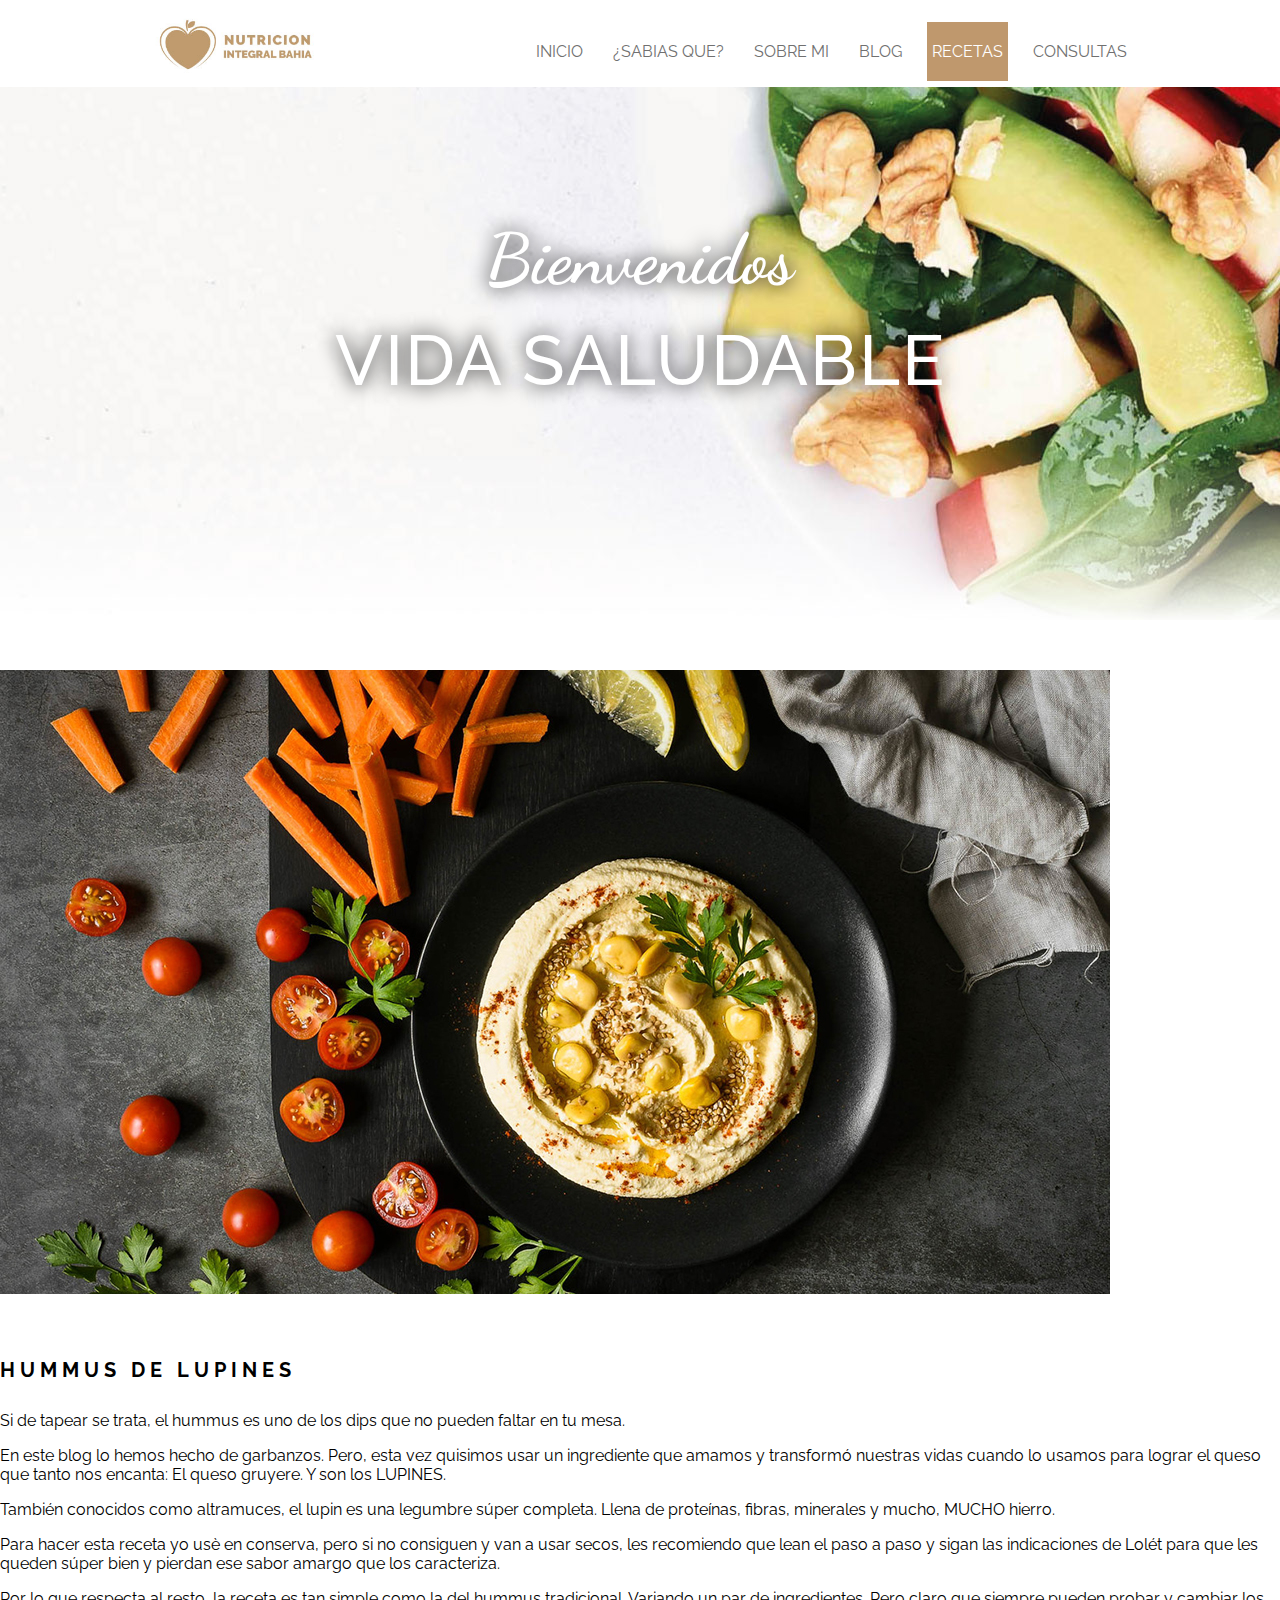
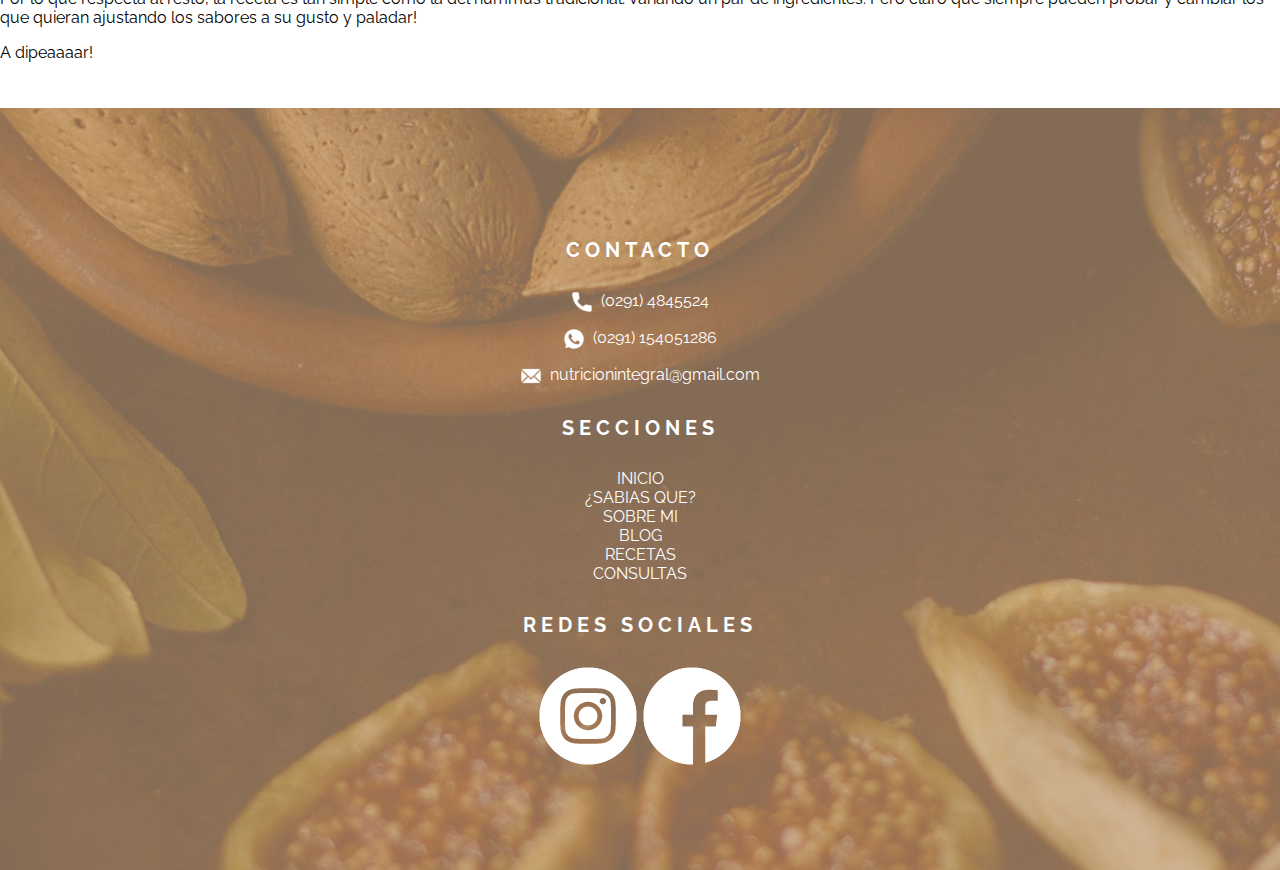
<file: pages/internarecetas.html>
<!DOCTYPE html>
<html lang="en">
<head>
	<meta charset="UTF-8">
	<meta name="viewport" content="width=device-width, initial-scale=1, shrink-to-fit=no">
	<link rel="icon" type="image/png" href="../img/favicon.png">
	<link href="https://fonts.googleapis.com/css2?family=Dancing+Script:wght@700&display=swap" rel="stylesheet">
	<link href="https://fonts.googleapis.com/css2?family=Dancing+Script:wght@700&family=Raleway:wght@400;500&display=swap" rel="stylesheet">
	<title>Recetas</title>
	<link rel="stylesheet" href="https://cdn.jsdelivr.net/npm/bootstrap@4.5.3/dist/css/bootstrap.min.css" integrity="sha384-TX8t27EcRE3e/ihU7zmQxVncDAy5uIKz4rEkgIXeMed4M0jlfIDPvg6uqKI2xXr2" crossorigin="anonymous">
	<link rel="stylesheet" href="../css/style.css">
</head>
<body class="recetas">
	<!--Menu-->
	<header>
		<a href="../index.html"><img src="../img/logo_horizontal.jpg" alt="logo"></a>
		<nav>
			<ul>
                <li><a href="../index.html">INICIO</a></li>
				<li><a href="sabiasQue.html">¿SABIAS QUE?</a></li>
				<li><a href="sobreMi.html">SOBRE MI</a></li>
				<li><a href="blog.html">BLOG</a></li>
				<li class="active"><a href="recetas.html">RECETAS</a></li>
				<li><a href="../index.html#formulario">CONSULTAS</a></li>
			</ul>
			<div class="dropdown">
				<button type="button" class="btn btn-primary dropdown-toggle" data-toggle="dropdown">
				  Menú
				</button>
				<div class="dropdown-menu">
					<a href="../index.html">INICIO</a><br>
					<a href="sabiasQue.html">¿SABIAS QUE?</a><br>
					<a href="sobreMi.html">SOBRE MI</a><br>
					<a href="blog.html">BLOG</a><br>
					<a href="recetas.html">RECETAS</a><br>
					<a href="../index.html#formulario">CONSULTAS</a>
				</div>
			</div>
		</nav>
	</header>
	<!--Subheader-->
	<section id="subheader" class="subheader subheader--recetas">
		<h1>Bienvenidos</h1>
		<h2>VIDA SALUDABLE</h2>
	</section>
	<main>
		<!--Post-->
		<section class="internoBlog">
			<div class="container">
				<div class="row">
					<div class="col-md-12">
						<img class="internoBlog--img" src="../img/hummus.jpg">
						<h4 >HUMMUS DE LUPINES</h4>
						<p>Si de tapear se trata, el hummus es uno de los dips que no pueden faltar en tu mesa.</p>
						<p>En este blog lo hemos hecho de garbanzos. Pero, esta vez quisimos usar un ingrediente que amamos
							y transformó nuestras vidas cuando lo usamos para lograr el queso que tanto nos encanta: El queso gruyere. Y son los LUPINES.</p>
						<p>También conocidos como altramuces, el lupin es una legumbre súper completa. Llena de proteínas, fibras, minerales y mucho, MUCHO hierro.</p>
						<p>Para hacer esta receta yo usè en conserva, pero si no consiguen y van a usar secos, les recomiendo que lean el paso a paso y sigan las
						   indicaciones de Lolét para que les queden súper bien y pierdan ese sabor amargo que los caracteriza.</p>
						<p>Por lo que respecta al resto, la receta es tan simple como la del hummus tradicional. Variando un par de ingredientes.
							Pero claro que siempre pueden probar y cambiar los que quieran ajustando los sabores a su gusto y paladar!</p>
						<p>A dipeaaaar!</p>
					</div>
				</div>
			</div>
		</section>
	</main>
	<!--Footer-->
	<section  id="footer">
		<div class="container">
			<div class="row">
				<div class="col-md-4 contactoFooter"> 
					<h4>CONTACTO</h4>
					<p><img src="../img/tel.png"> (0291) 4845524</p>
					<p><img src="../img/whatsapp.png"> (0291) 154051286</p>
					<p><img src="../img/mail.png"> nutricionintegral@gmail.com</p>
				</div>
				<div class="col-md-4 seccionesFooter"> 
					<h4>SECCIONES</h4>
						<ul>
							<li><a href="../index.html">INICIO</a></li>
							<li><a href="SabiasQue.html">¿SABIAS QUE?</a></li>
							<li><a href="sobreMi.html">SOBRE MI</a></li>
							<li><a href="pages/blog.html">BLOG</a></li>
							<li><a href="pages/recetas.html">RECETAS</a></li>
							<li><a href="../index.html#formulario">CONSULTAS</a></li>
						</ul>
				</div>
				<div class="col-md-4 redesFooter"> 
					<h4>REDES SOCIALES</h4>
					<a href="https://www.instagram.com/nutricion_ib/" target="_blank"><img src="../img/instagram.png"></a>
					<a href="https://www.facebook.com/nutricionintegralbahia" target="_blank"><img src="../img/facebook.png"></a>
				</div>
			</div>
		</div>
	</section>

	<script src="https://code.jquery.com/jquery-3.5.1.slim.min.js" integrity="sha384-DfXdz2htPH0lsSSs5nCTpuj/zy4C+OGpamoFVy38MVBnE+IbbVYUew+OrCXaRkfj" crossorigin="anonymous"></script>
    <script src="https://cdn.jsdelivr.net/npm/bootstrap@4.5.3/dist/js/bootstrap.bundle.min.js" integrity="sha384-ho+j7jyWK8fNQe+A12Hb8AhRq26LrZ/JpcUGGOn+Y7RsweNrtN/tE3MoK7ZeZDyx" crossorigin="anonymous"></script>
</body>
</html>
</file>
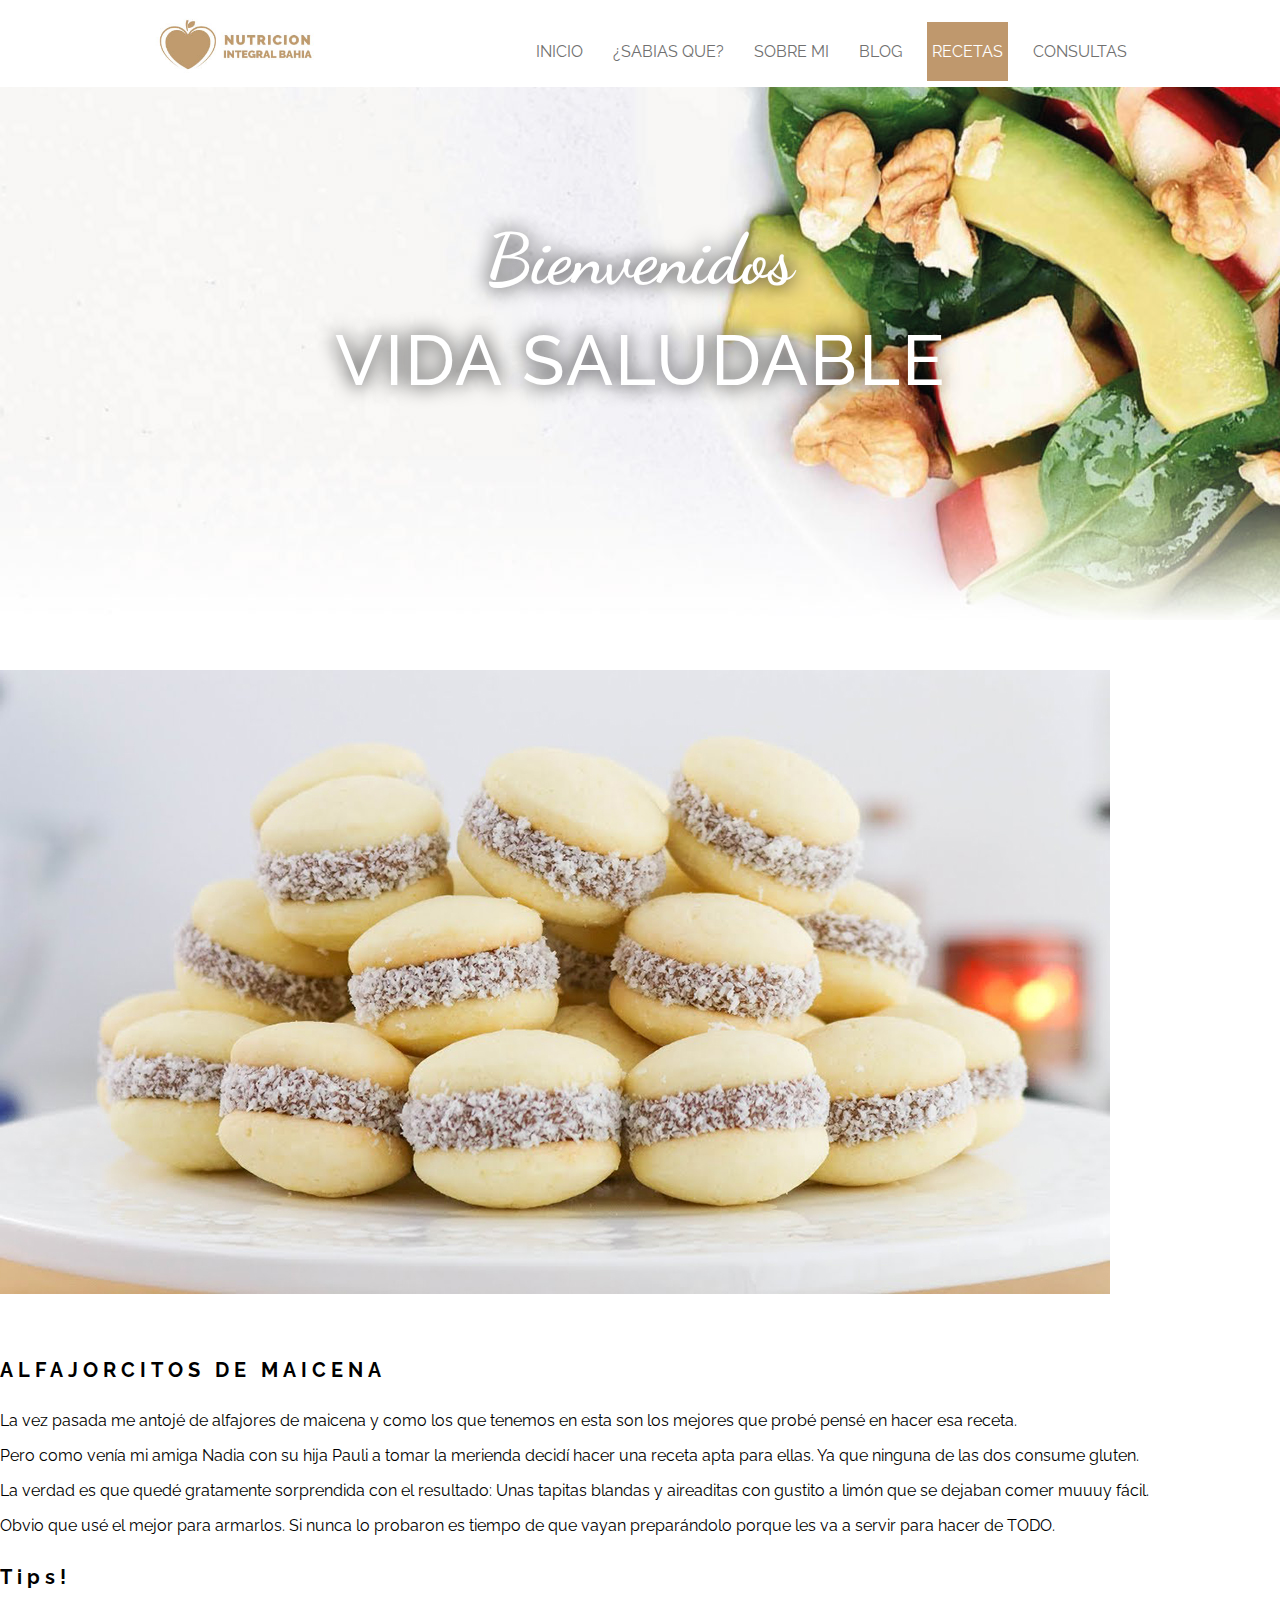
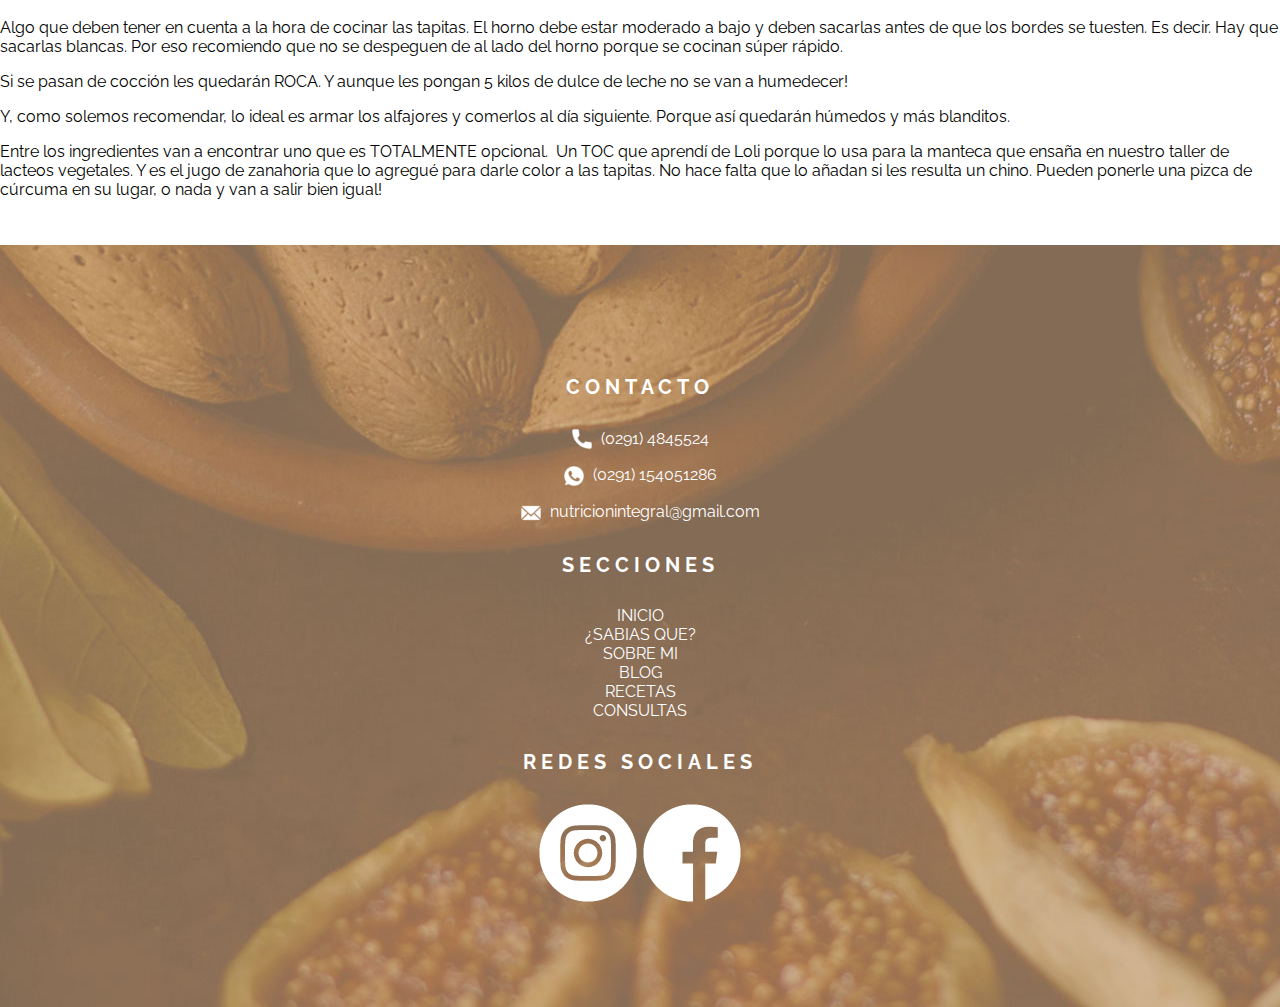
<file: pages/internarecetas2.html>
<!DOCTYPE html>
<html lang="en">
<head>
	<meta charset="UTF-8">
	<meta name="viewport" content="width=device-width, initial-scale=1, shrink-to-fit=no">
	<link rel="icon" type="image/png" href="../img/favicon.png">
	<link href="https://fonts.googleapis.com/css2?family=Dancing+Script:wght@700&display=swap" rel="stylesheet">
	<link href="https://fonts.googleapis.com/css2?family=Dancing+Script:wght@700&family=Raleway:wght@400;500&display=swap" rel="stylesheet">
	<title>Recetas</title>
	<link rel="stylesheet" href="https://cdn.jsdelivr.net/npm/bootstrap@4.5.3/dist/css/bootstrap.min.css" integrity="sha384-TX8t27EcRE3e/ihU7zmQxVncDAy5uIKz4rEkgIXeMed4M0jlfIDPvg6uqKI2xXr2" crossorigin="anonymous">
	<link rel="stylesheet" href="../css/style.css">
</head>
<body class="recetas">
	<!--Menu-->
	<header>
		<a href="../index.html"><img src="../img/logo_horizontal.jpg" alt="logo"></a>
		<nav>
			<ul>
                <li><a href="../index.html">INICIO</a></li>
				<li><a href="sabiasQue.html">¿SABIAS QUE?</a></li>
				<li><a href="sobreMi.html">SOBRE MI</a></li>
				<li><a href="blog.html">BLOG</a></li>
				<li class="active"><a href="recetas.html">RECETAS</a></li>
				<li><a href="../index.html#formulario">CONSULTAS</a></li>
			</ul>
			<div class="dropdown">
				<button type="button" class="btn btn-primary dropdown-toggle" data-toggle="dropdown">
				  Menú
				</button>
				<div class="dropdown-menu">
					<a href="../index.html">INICIO</a><br>
					<a href="sabiasQue.html">¿SABIAS QUE?</a><br>
					<a href="sobreMi.html">SOBRE MI</a><br>
					<a href="blog.html">BLOG</a><br>
					<a href="recetas.html">RECETAS</a><br>
					<a href="../index.html#formulario">CONSULTAS</a>
				</div>
			</div>
		</nav>
	</header>
	<!--Subheader-->
	<section id="subheader" class="subheader subheader--recetas">
		<h1>Bienvenidos</h1>
		<h2>VIDA SALUDABLE</h2>
	</section>
		<!--Post-->
	<main>
		<section class="internoBlog">
			<div class="container">
				<div class="row">
					<div class="col-md-12">
						<img class="internoBlog--img" src="../img/alf_maicen.jpg">
						<h4>ALFAJORCITOS DE MAICENA</h4>
					
						<p>La vez pasada me antojé de alfajores de maicena y como los que tenemos en esta son los mejores que probé pensé en hacer esa receta.</p>
						<p>Pero como venía mi amiga Nadia con su hija Pauli a tomar la merienda decidí hacer una receta apta para ellas. Ya que ninguna de las dos consume gluten.</p>
						<p>La verdad es que quedé gratamente sorprendida con el resultado: Unas tapitas blandas y aireaditas con gustito a limón que se dejaban comer muuuy fácil.</p>
						<p>Obvio que usé el mejor para armarlos. Si nunca lo probaron es tiempo de que vayan preparándolo porque les va a servir para hacer de TODO. 
						<h4>Tips!</h4>
						<p>Algo que deben tener en cuenta a la hora de cocinar las tapitas. El horno debe estar moderado a bajo y deben sacarlas antes de que los bordes se tuesten. 
							Es decir. Hay que sacarlas blancas. Por eso recomiendo que no se despeguen de al lado del horno porque se cocinan súper rápido.</p>
						<p>Si se pasan de cocción les quedarán ROCA. Y aunque les pongan 5 kilos de dulce de leche no se van a humedecer!</p>
						<p>Y, como solemos recomendar, lo ideal es armar los alfajores y comerlos al día siguiente. Porque así quedarán húmedos y más blanditos.</p>
						<p>Entre los ingredientes van a encontrar uno que es TOTALMENTE opcional.&nbsp; Un TOC que aprendí de Loli porque lo usa para la manteca que ensaña en nuestro
						   taller de lacteos vegetales. Y es el jugo de zanahoria que lo agregué para darle color a las tapitas. No hace falta que lo añadan si les resulta un chino. 
						   Pueden ponerle una pizca de cúrcuma en su lugar, o nada y van a salir bien igual!</p>
					</div>
				</div>
			</div>
		</section>
	</main>
	<!--Footer-->
	<section  id="footer">
		<div class="container">
			<div class="row">
				<div class="col-md-4 contactoFooter"> 
					<h4>CONTACTO</h4>
					<p><img src="../img/tel.png"> (0291) 4845524</p>
					<p><img src="../img/whatsapp.png"> (0291) 154051286</p>
					<p><img src="../img/mail.png"> nutricionintegral@gmail.com</p>
				</div>
				<div class="col-md-4 seccionesFooter"> 
					<h4>SECCIONES</h4>
						<ul>
							<li><a href="../index.html">INICIO</a></li>
							<li><a href="SabiasQue.html">¿SABIAS QUE?</a></li>
							<li><a href="sobreMi.html">SOBRE MI</a></li>
							<li><a href="pages/blog.html">BLOG</a></li>
							<li><a href="pages/recetas.html">RECETAS</a></li>
							<li><a href="../index.html#formulario">CONSULTAS</a></li>
						</ul>
				</div>
				<div class="col-md-4 redesFooter"> 
					<h4>REDES SOCIALES</h4>
					<a href="https://www.instagram.com/nutricion_ib/" target="_blank"><img src="../img/instagram.png"></a>
					<a href="https://www.facebook.com/nutricionintegralbahia" target="_blank"><img src="../img/facebook.png"></a>
				</div>
			</div>
		</div>
	</section>

	<script src="https://code.jquery.com/jquery-3.5.1.slim.min.js" integrity="sha384-DfXdz2htPH0lsSSs5nCTpuj/zy4C+OGpamoFVy38MVBnE+IbbVYUew+OrCXaRkfj" crossorigin="anonymous"></script>
    <script src="https://cdn.jsdelivr.net/npm/bootstrap@4.5.3/dist/js/bootstrap.bundle.min.js" integrity="sha384-ho+j7jyWK8fNQe+A12Hb8AhRq26LrZ/JpcUGGOn+Y7RsweNrtN/tE3MoK7ZeZDyx" crossorigin="anonymous"></script>
</body>
</html>
</file>
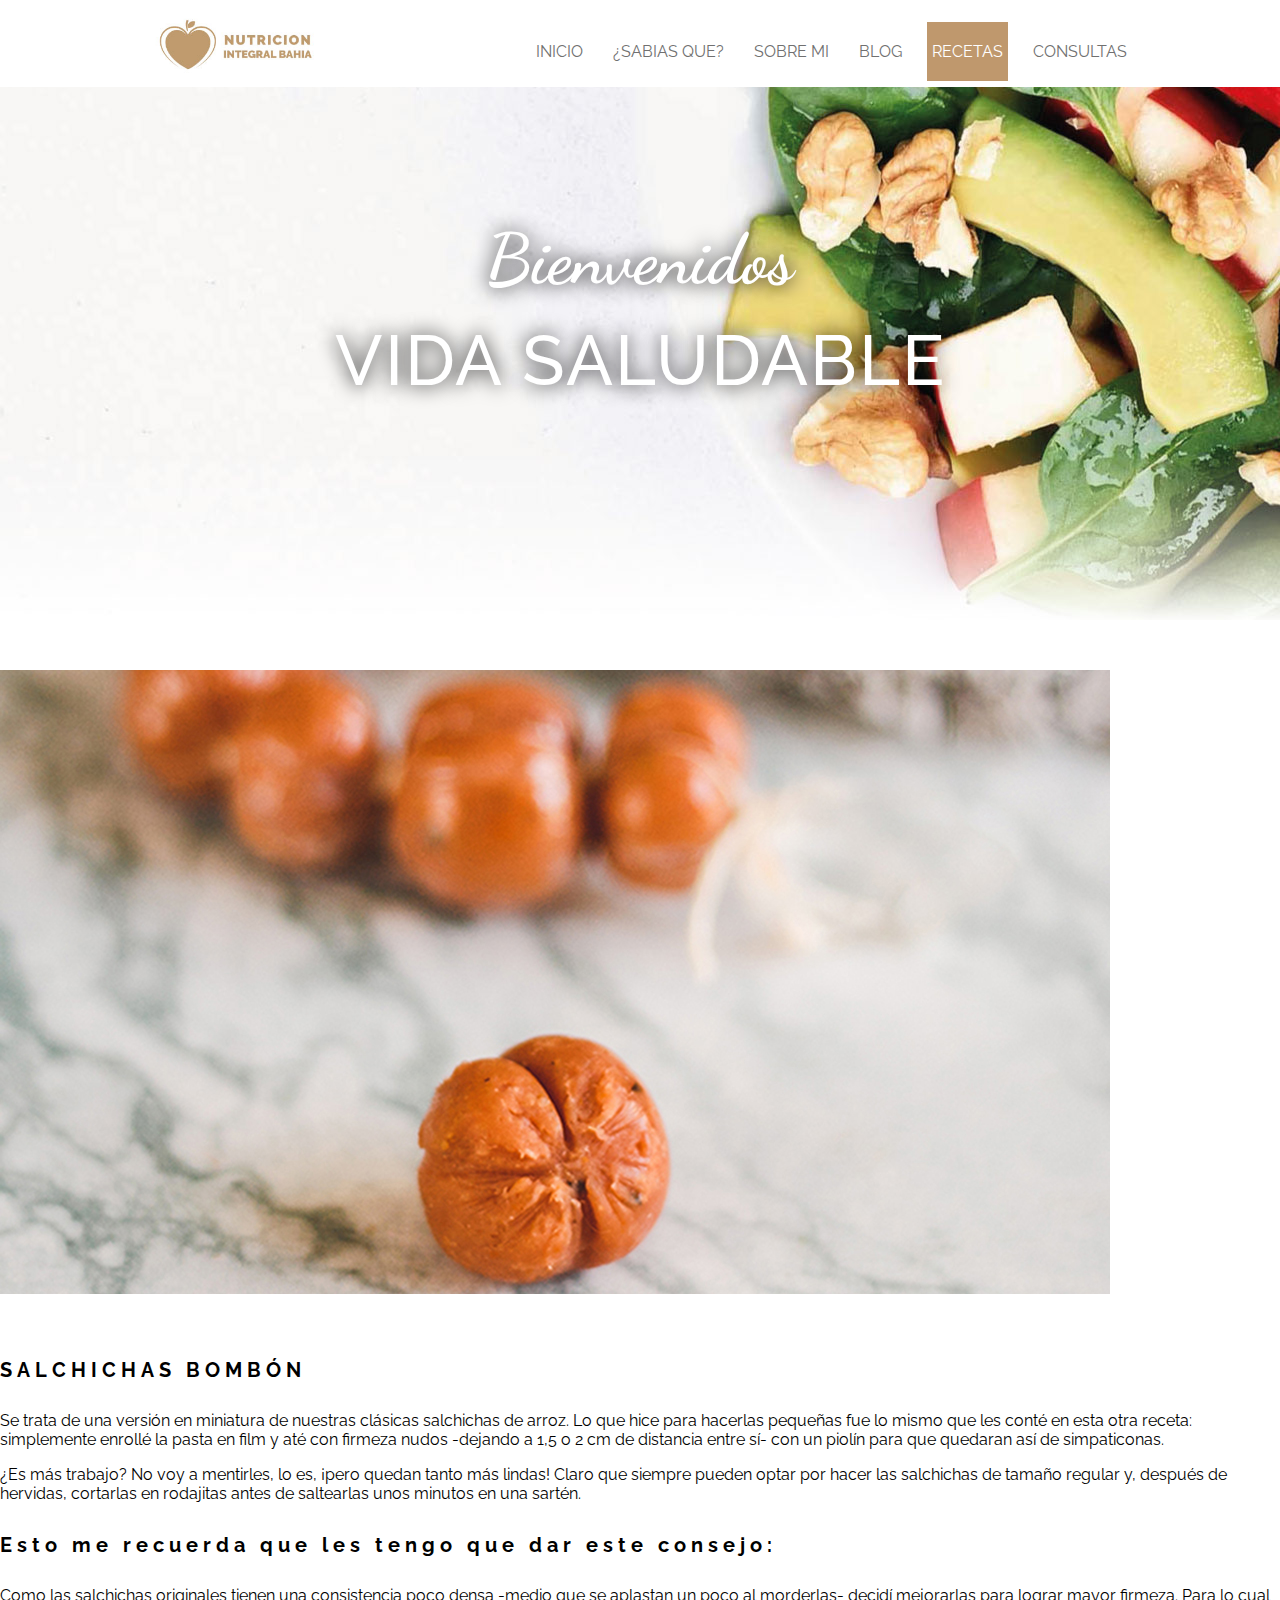
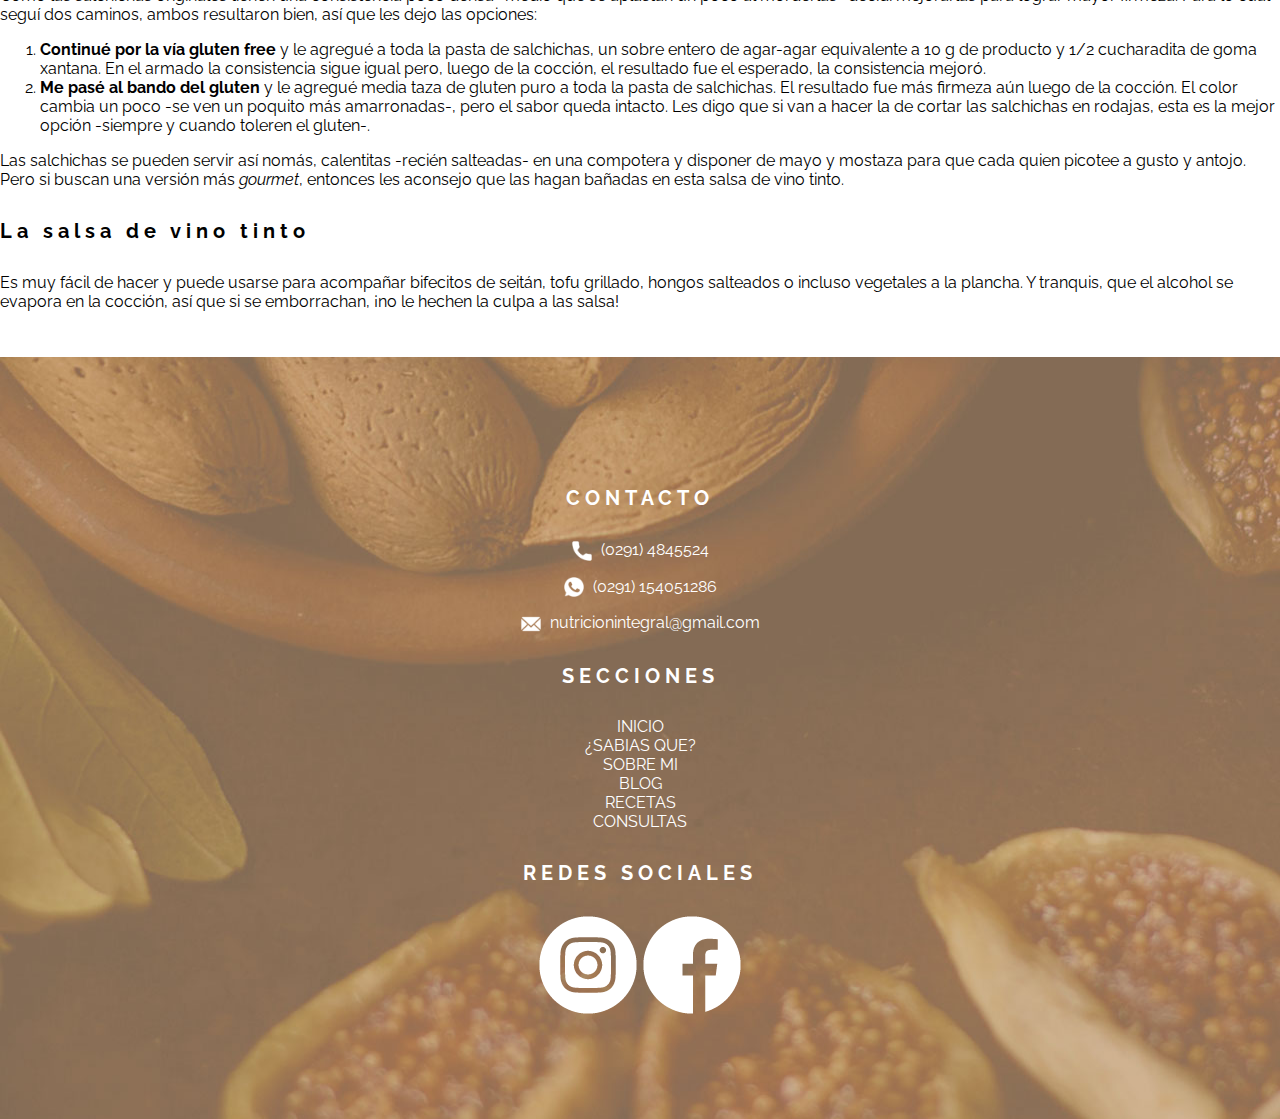
<file: pages/internarecetas3.html>
<!DOCTYPE html>
<html lang="en">
<head>
	<meta charset="UTF-8">
	<meta name="viewport" content="width=device-width, initial-scale=1, shrink-to-fit=no">
	<link rel="icon" type="image/png" href="../img/favicon.png">
	<link href="https://fonts.googleapis.com/css2?family=Dancing+Script:wght@700&display=swap" rel="stylesheet">
	<link href="https://fonts.googleapis.com/css2?family=Dancing+Script:wght@700&family=Raleway:wght@400;500&display=swap" rel="stylesheet">
	<title>Recetas</title>
	<link rel="stylesheet" href="https://cdn.jsdelivr.net/npm/bootstrap@4.5.3/dist/css/bootstrap.min.css" integrity="sha384-TX8t27EcRE3e/ihU7zmQxVncDAy5uIKz4rEkgIXeMed4M0jlfIDPvg6uqKI2xXr2" crossorigin="anonymous">
	<link rel="stylesheet" href="../css/style.css">
</head>
<body class="recetas">
	<!--Menu-->
	<header>
		<a href="../index.html"><img src="../img/logo_horizontal.jpg" alt="logo"></a>
		<nav>
			<ul>
                <li><a href="../index.html">INICIO</a></li>
				<li><a href="sabiasQue.html">¿SABIAS QUE?</a></li>
				<li><a href="sobreMi.html">SOBRE MI</a></li>
				<li><a href="blog.html">BLOG</a></li>
				<li class="active"><a href="recetas.html">RECETAS</a></li>
				<li><a href="../index.html#formulario">CONSULTAS</a></li>
			</ul>
			<div class="dropdown">
				<button type="button" class="btn btn-primary dropdown-toggle" data-toggle="dropdown">
				  Menú
				</button>
				<div class="dropdown-menu">
					<a href="../index.html">INICIO</a><br>
					<a href="sabiasQue.html">¿SABIAS QUE?</a><br>
					<a href="sobreMi.html">SOBRE MI</a><br>
					<a href="blog.html">BLOG</a><br>
					<a href="recetas.html">RECETAS</a><br>
					<a href="../index.html#formulario">CONSULTAS</a>
				</div>
			</div>
		</nav>
	</header>
	<!--Subheader-->
	<section id="subheader" class="subheader subheader--recetas">
		<h1>Bienvenidos</h1>
		<h2>VIDA SALUDABLE</h2>
	</section>
		<!--Post-->
	<main>
		<section class="internoBlog">
			<div class="container">
				<div class="row">
					<div class="col-md-12">
						<img class="internoBlog--img" src="../img/salchicha_bombon.jpg">
						<h4>SALCHICHAS BOMBÓN</h4>
						<p>Se trata de una versión en miniatura de nuestras clásicas salchichas de arroz. Lo que hice para hacerlas pequeñas fue lo mismo que les conté en 
							esta otra receta: simplemente enrollé la pasta en film y até con firmeza nudos -dejando a 1,5 o 2 cm de distancia entre sí- con un piolín para que 
							quedaran así de simpaticonas.</p>
						 <p>¿Es más trabajo? No voy a mentirles, lo es, ¡pero quedan tanto más lindas! Claro que siempre pueden optar por hacer las salchichas de tamaño regular 
							 y, después de hervidas, cortarlas en rodajitas antes de saltearlas unos minutos en una sartén.</p>
						 <h4>Esto me recuerda que les tengo que dar este consejo:</h4>
						 <p>Como las salchichas originales tienen una consistencia poco densa -medio que se aplastan un poco al morderlas- decidí mejorarlas para lograr mayor
							 firmeza. Para lo cual seguí dos caminos, ambos resultaron bien, así que les dejo las opciones:</p>
						<ol><li><strong>Continué por la vía gluten free</strong> y le agregué a toda la pasta de salchichas, un sobre entero de agar-agar equivalente a 10 
							 g de producto y 1/2 cucharadita de goma xantana. En el armado la consistencia sigue igual pero, luego de la cocción, el resultado fue el esperado, 
							 la consistencia mejoró.</li><li><strong>Me pasé al bando del gluten</strong> y le agregué media taza de gluten puro a toda la pasta de salchichas. 
							 El resultado fue más firmeza aún luego de la cocción. El color cambia un poco -se ven un poquito más amarronadas-, pero el sabor queda intacto. 
							 Les digo que si van a hacer la de cortar las salchichas en rodajas, esta es la mejor opción -siempre y cuando toleren el gluten-.</li></ol>
						 <p>Las salchichas se pueden servir así nomás, calentitas -recién salteadas- en una compotera y disponer de mayo y mostaza para que cada quien picotee 
							 a gusto y antojo. Pero si buscan una versión más <em>gourmet</em>, entonces les aconsejo que las hagan bañadas en esta salsa de vino tinto.</p>
						 <h4>La salsa de vino tinto</h4>
						 <p>Es muy fácil de hacer y puede usarse para acompañar bifecitos de seitán, tofu grillado, hongos salteados o incluso vegetales a la plancha. 
							 Y tranquis, que el alcohol se evapora en la cocción, así que si se emborrachan, ¡no le hechen la culpa a las salsa!</p>
					</div>
				</div>
			</div>
		</section>
	</main>
	<!--Footer-->
	<section  id="footer">
		<div class="container">
			<div class="row">
				<div class="col-md-4 contactoFooter"> 
					<h4>CONTACTO</h4>
					<p><img src="../img/tel.png"> (0291) 4845524</p>
					<p><img src="../img/whatsapp.png"> (0291) 154051286</p>
					<p><img src="../img/mail.png"> nutricionintegral@gmail.com</p>
				</div>
				<div class="col-md-4 seccionesFooter"> 
					<h4>SECCIONES</h4>
						<ul>
							<li><a href="../index.html">INICIO</a></li>
							<li><a href="SabiasQue.html">¿SABIAS QUE?</a></li>
							<li><a href="sobreMi.html">SOBRE MI</a></li>
							<li><a href="pages/blog.html">BLOG</a></li>
							<li><a href="pages/recetas.html">RECETAS</a></li>
							<li><a href="../index.html#formulario">CONSULTAS</a></li>
						</ul>
				</div>
				<div class="col-md-4 redesFooter"> 
					<h4>REDES SOCIALES</h4>
					<a href="https://www.instagram.com/nutricion_ib/" target="_blank"><img src="../img/instagram.png"></a>
					<a href="https://www.facebook.com/nutricionintegralbahia" target="_blank"><img src="../img/facebook.png"></a>
				</div>
			</div>
		</div>
	</section>

	<script src="https://code.jquery.com/jquery-3.5.1.slim.min.js" integrity="sha384-DfXdz2htPH0lsSSs5nCTpuj/zy4C+OGpamoFVy38MVBnE+IbbVYUew+OrCXaRkfj" crossorigin="anonymous"></script>
    <script src="https://cdn.jsdelivr.net/npm/bootstrap@4.5.3/dist/js/bootstrap.bundle.min.js" integrity="sha384-ho+j7jyWK8fNQe+A12Hb8AhRq26LrZ/JpcUGGOn+Y7RsweNrtN/tE3MoK7ZeZDyx" crossorigin="anonymous"></script>
</body>
</html>
</file>
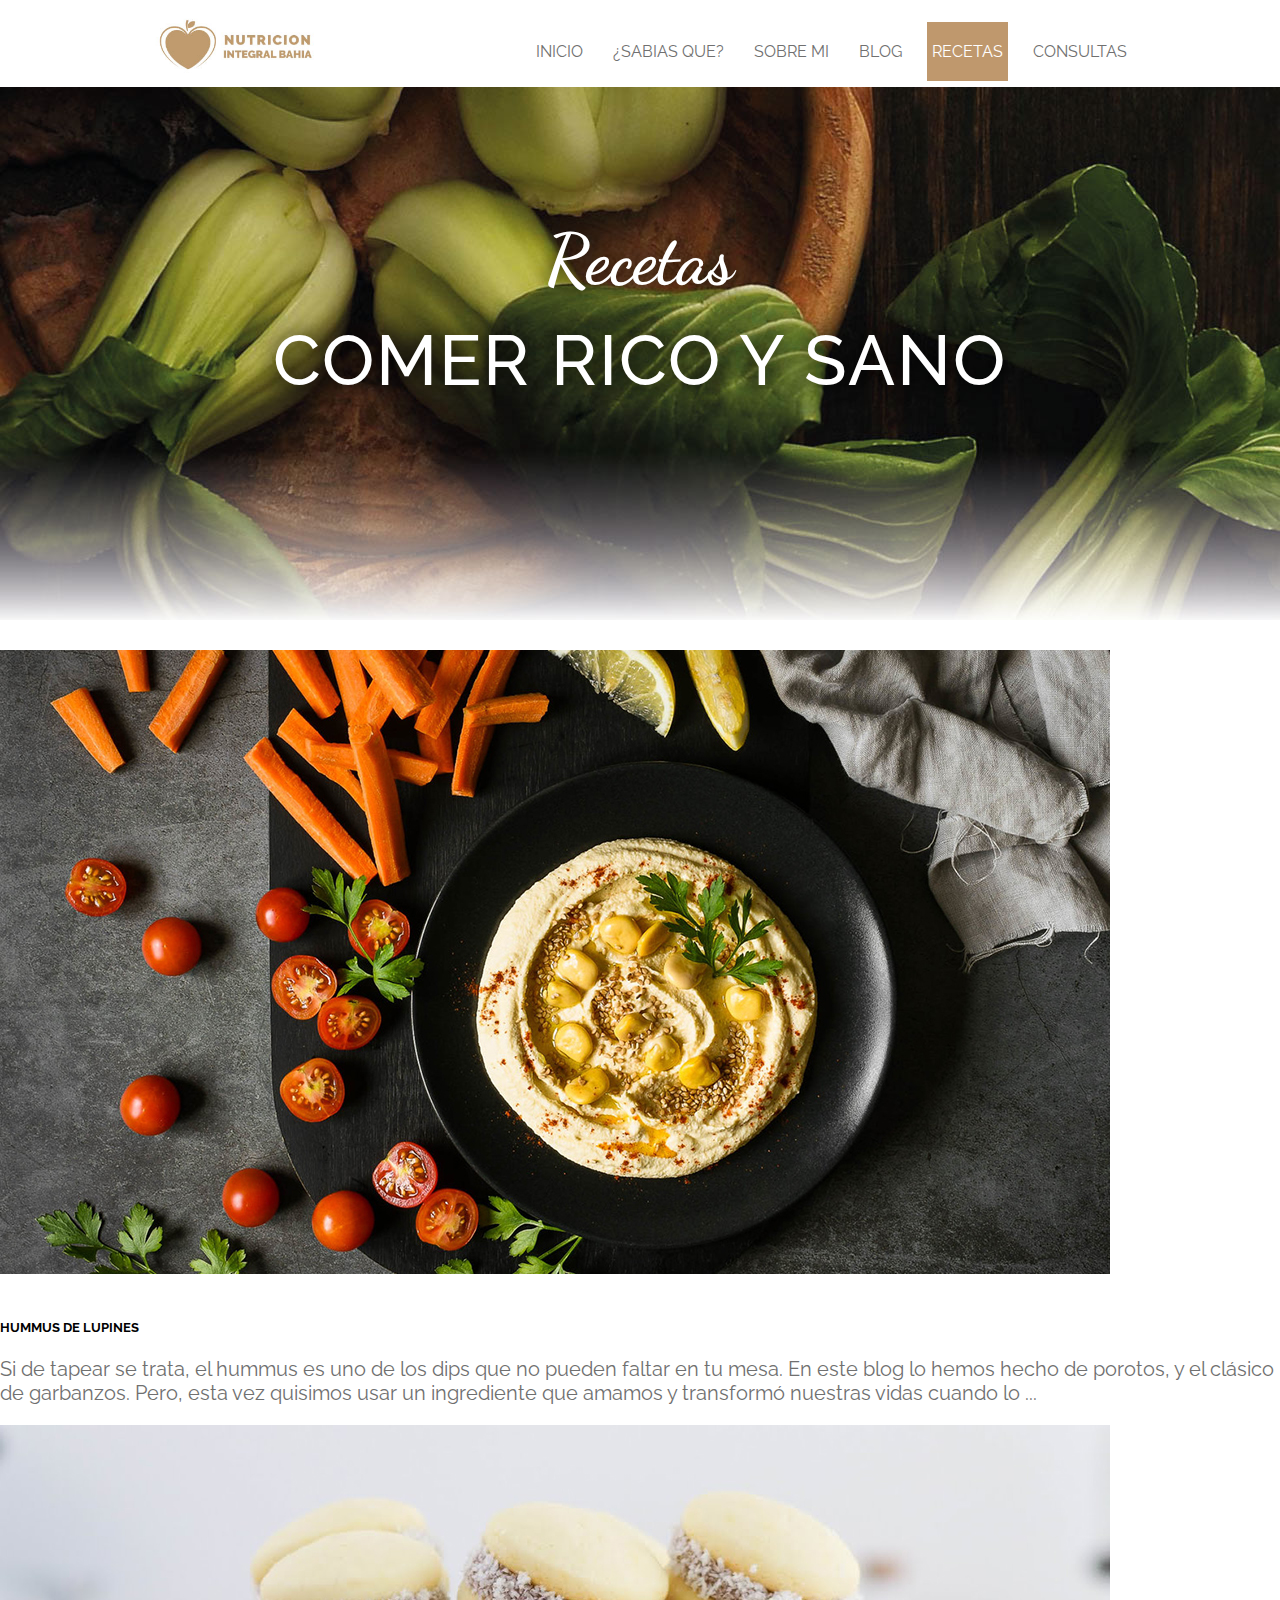
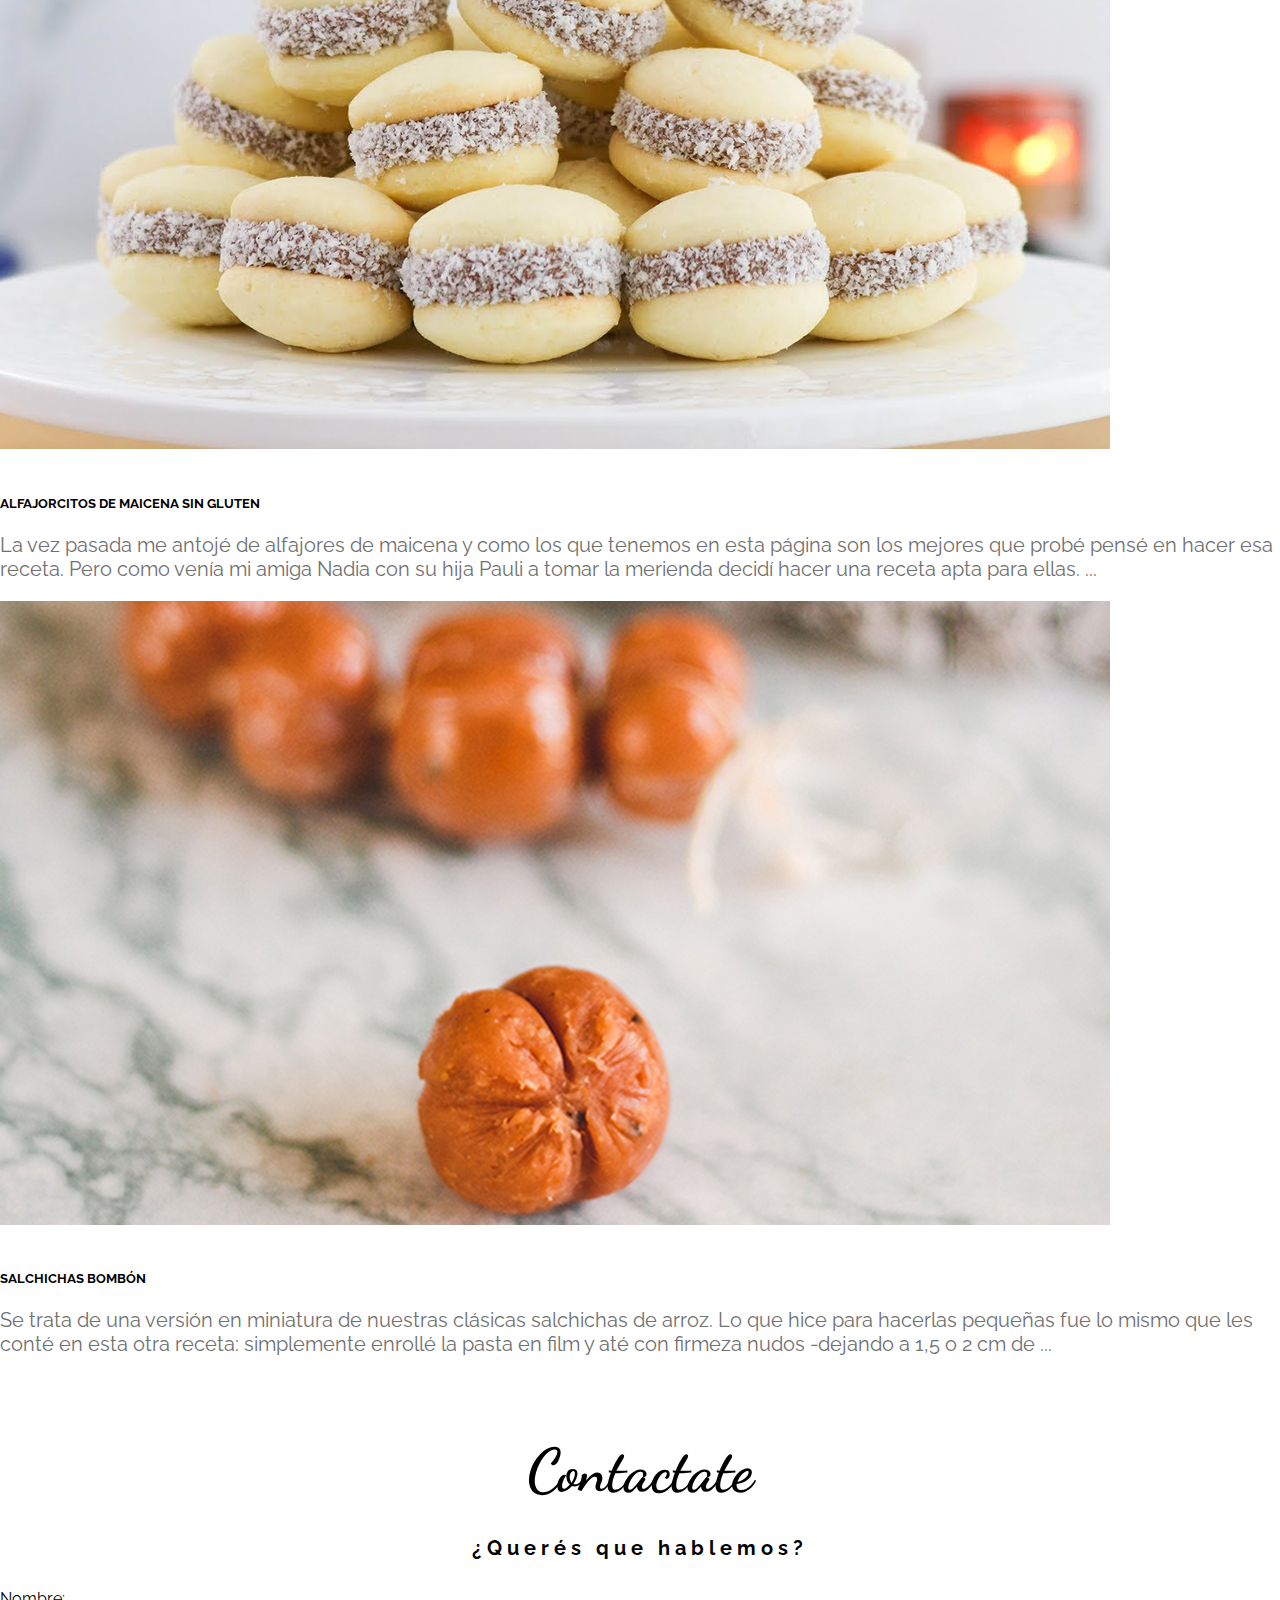
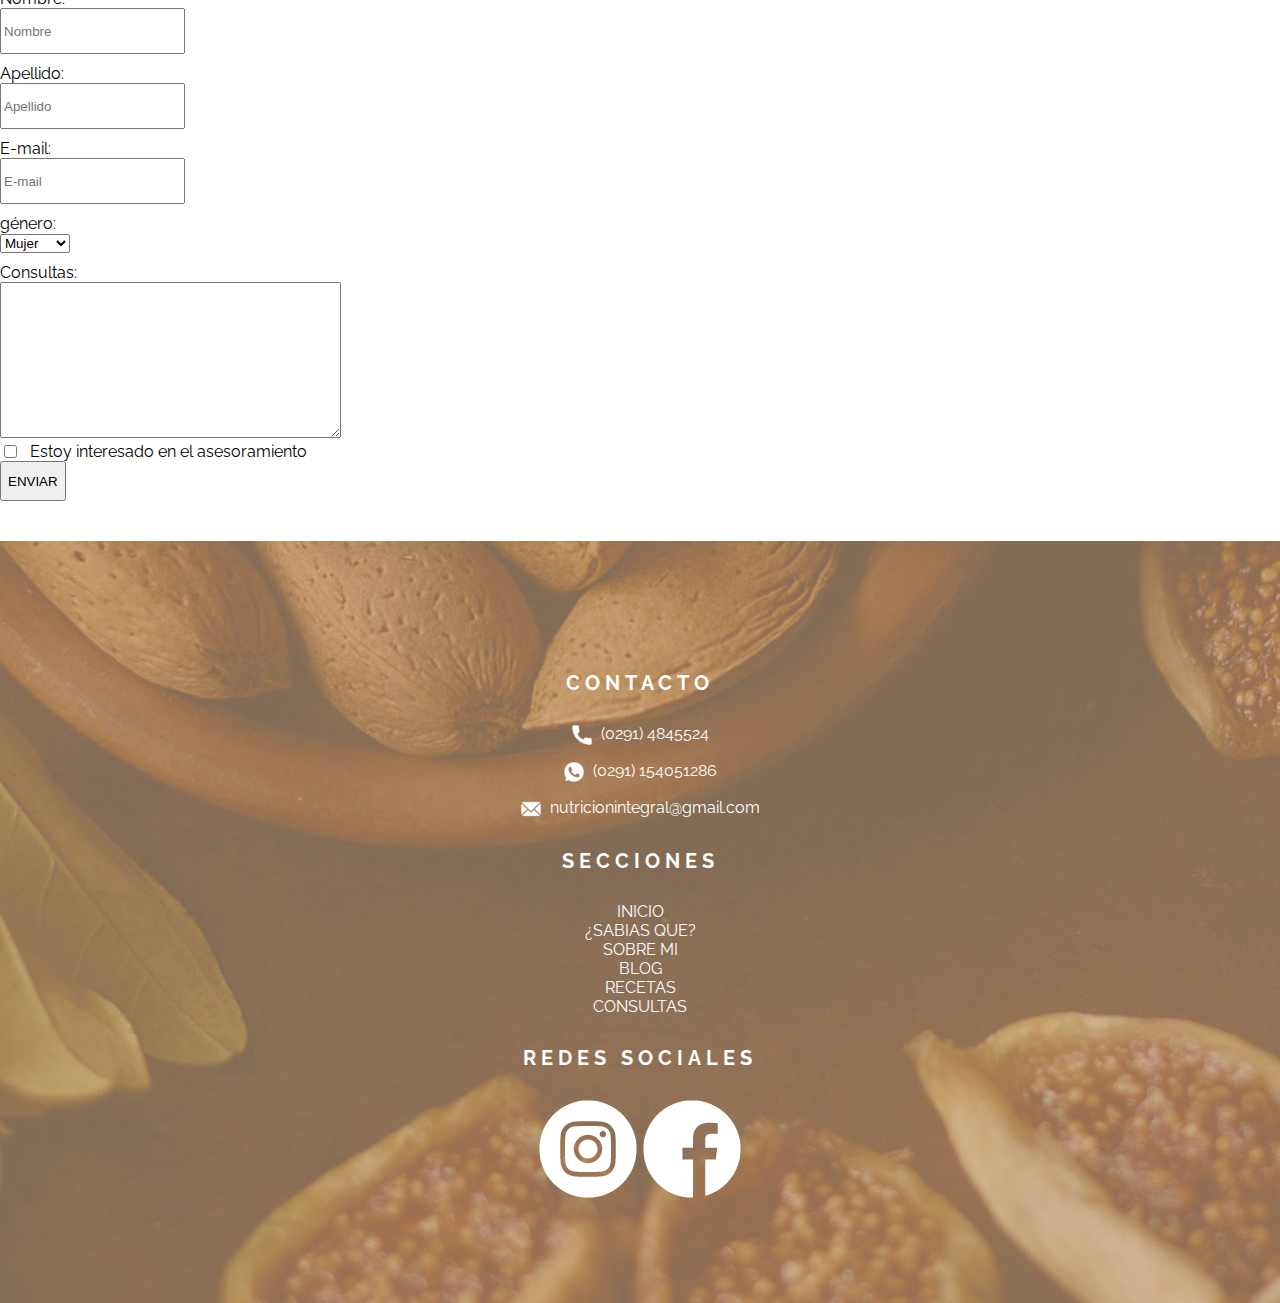
<file: pages/recetas.html>
<!DOCTYPE html>
<html lang="en">
<head>
	<meta charset="UTF-8">
	<meta name="viewport" content="width=device-width, initial-scale=1, shrink-to-fit=no">
	<link rel="icon" type="image/png" href="../img/favicon.png">
	<link href="https://fonts.googleapis.com/css2?family=Dancing+Script:wght@700&display=swap" rel="stylesheet">
	<link href="https://fonts.googleapis.com/css2?family=Dancing+Script:wght@700&family=Raleway:wght@400;500&display=swap" rel="stylesheet">
	<title>Recetas</title>
	<link rel="stylesheet" href="https://cdn.jsdelivr.net/npm/bootstrap@4.5.3/dist/css/bootstrap.min.css" integrity="sha384-TX8t27EcRE3e/ihU7zmQxVncDAy5uIKz4rEkgIXeMed4M0jlfIDPvg6uqKI2xXr2" crossorigin="anonymous">
	<link rel="stylesheet" href="../css/style.css">
</head>
<body class="recetas">
	<!--Menu-->
	<header>
		<a href="../index.html"><img src="../img/logo_horizontal.jpg" alt="logo"></a>
		<nav>
			<ul>
                <li><a href="../index.html">INICIO</a></li>
				<li><a href="sabiasQue.html">¿SABIAS QUE?</a></li>
				<li><a href="sobreMi.html">SOBRE MI</a></li>
				<li><a href="blog.html">BLOG</a></li>
				<li class="active"><a href="recetas.html">RECETAS</a></li>
				<li><a href="../index.html#formulario">CONSULTAS</a></li>
			</ul>
			<div class="dropdown">
				<button type="button" class="btn btn-primary dropdown-toggle" data-toggle="dropdown">
				  Menú
				</button>
				<div class="dropdown-menu">
					<a href="../index.html">INICIO</a><br>
					<a href="sabiasQue.html">¿SABIAS QUE?</a><br>
					<a href="sobreMi.html">SOBRE MI</a><br>
					<a href="blog.html">BLOG</a><br>
					<a href="recetas.html">RECETAS</a><br>
					<a href="../index.html#formulario">CONSULTAS</a>
				</div>
			</div>
		</nav>
	</header>
	<!--Subheader-->
	<section id="subheader" class="subheader subheader--blog">
		<div class="container-fluid">
			<div class="row"> 
				<div class="col-md-12">
					<h1 class="subheader__titulo">Recetas</h1>
					<h2 class="subheader__subtitulo">COMER RICO Y SANO</h2>
				</div>
			</div>
		</div>
	</section>
	<main>
	<!--Post-->
	<section class="post container">
		<div class="row">
			<div class="col-md-4">
				<a href="internarecetas.html"><img src="../img/hummus.jpg" alt="hummus">
				<h5>HUMMUS DE LUPINES</h5>
				<p class="texto">Si de tapear se trata, el hummus es uno de los dips que no pueden 
					faltar en tu mesa. En este blog lo hemos hecho de porotos, y el clásico de garbanzos.
					Pero, esta vez quisimos usar un ingrediente que amamos y transformó nuestras vidas cuando lo ...
				</p></a>
			</div>
			<div class="col-md-4">
				<a href="internarecetas2.html"><img src="../img/alf_maicen.jpg" alt="alfajores">
				<h5>ALFAJORCITOS DE MAICENA SIN GLUTEN</h5>
				<p class="texto">La vez pasada me antojé de alfajores de maicena y como los que tenemos en esta
						página son los mejores que probé pensé en hacer esa receta. Pero como venía mi amiga 
						Nadia con su hija Pauli a tomar la merienda decidí hacer una receta apta para ellas. ...
				</p></a>
			</div>
			<div class="col-md-4">
				<a href="internarecetas3.html"><img src="../img/salchicha_bombon.jpg" alt="salchichas">
				<h5>SALCHICHAS BOMBÓN</h5>
				<p class="texto">Se trata de una versión en miniatura de nuestras clásicas salchichas de arroz. 
					Lo que hice para hacerlas pequeñas fue lo mismo que les conté en esta otra receta: simplemente 
					enrollé la pasta en film y até con firmeza nudos -dejando a 1,5 o 2 cm de ...
				</p></a>
			</div>
		</div>
	</section>
	<!-- Formulario --> 
	<section id="formulario">
		<div class="container">
			<div class="row">
				<div class="col-md-12">
					<h3>Contactate</h3>
					<h4>¿Querés que hablemos?</h4>
					<form  action="#" method="POST">
						<div class="campoForm form-group">
							<label for="nombre">Nombre:</label>
							<input class="form-control" type="text" name="nombre" placeholder="Nombre">
						</div>
						<div class="campoForm form-group">
							<label for="apellido">Apellido:</label>
							<input class="form-control" type="text" name="apellido" placeholder="Apellido">
						<div> 
						<div class="campoForm form-group">
							<label for="email">E-mail:</label>
							<input class="form-control" type="text" name="email" placeholder="E-mail">
						<div> 
						<div class="campoForm form-group">
							<label for="genero">género:</label>
							<select class="form-control" name="genero" id="genero">
							<option value="mujer">Mujer</option>
							<option value="hombre">Hombre</option>
							<option value="otro">Otro</option>
							</select>
						</div>	
						<div class="campoForm form-group">
							<label for="consultas">Consultas:</label>
							<textarea class="form-control" name= "consultas"cols="40" rows="10"></textarea>
						</div class="campoForm form-group">
						
						<div class="campoForm form-group checkcont">
							<input class="" type="checkbox" name="acepta" value="1">
							<label for="pregunta">Estoy interesado en el asesoramiento</label>
							
						</div>
						<div class="campoForm form-group">
							<input class="form-control" type="submit" value="ENVIAR">
						</div>
					</form>
				</div>
			</div>
		</div>
	</section>
	<main>
	<!--Footer-->
	<section  id="footer">
		<div class="container">
			<div class="row">
				<div class="col-md-4 contactoFooter"> 
					<h4>CONTACTO</h4>
					<p><img src="../img/tel.png"> (0291) 4845524</p>
					<p><img src="../img/whatsapp.png"> (0291) 154051286</p>
					<p><img src="../img/mail.png"> nutricionintegral@gmail.com</p>
				</div>
				<div class="col-md-4 seccionesFooter"> 
					<h4>SECCIONES</h4>
					<ul>
						<li><a href="../index.html">INICIO</a></li>
						<li><a href="SabiasQue.html">¿SABIAS QUE?</a></li>
						<li><a href="sobreMi.html">SOBRE MI</a></li>
						<li><a href="blog.html">BLOG</a></li>
						<li><a href="recetas.html">RECETAS</a></li>
						<li><a href="../index.html#formulario">CONSULTAS</a></li>
					</ul>
				</div>
				<div class="col-md-4 redesFooter"> 
					<h4>REDES SOCIALES</h4>
					<a href="https://www.instagram.com/nutricion_ib/" target="_blank"><img src="../img/instagram.png"></a>
					<a href="https://www.facebook.com/nutricionintegralbahia" target="_blank"><img src="../img/facebook.png"></a>
				</div>
			</div>
		</div>
	</section>

	<script src="https://code.jquery.com/jquery-3.5.1.slim.min.js" integrity="sha384-DfXdz2htPH0lsSSs5nCTpuj/zy4C+OGpamoFVy38MVBnE+IbbVYUew+OrCXaRkfj" crossorigin="anonymous"></script>
    <script src="https://cdn.jsdelivr.net/npm/bootstrap@4.5.3/dist/js/bootstrap.bundle.min.js" integrity="sha384-ho+j7jyWK8fNQe+A12Hb8AhRq26LrZ/JpcUGGOn+Y7RsweNrtN/tE3MoK7ZeZDyx" crossorigin="anonymous"></script>
</body>
</html>
</file>
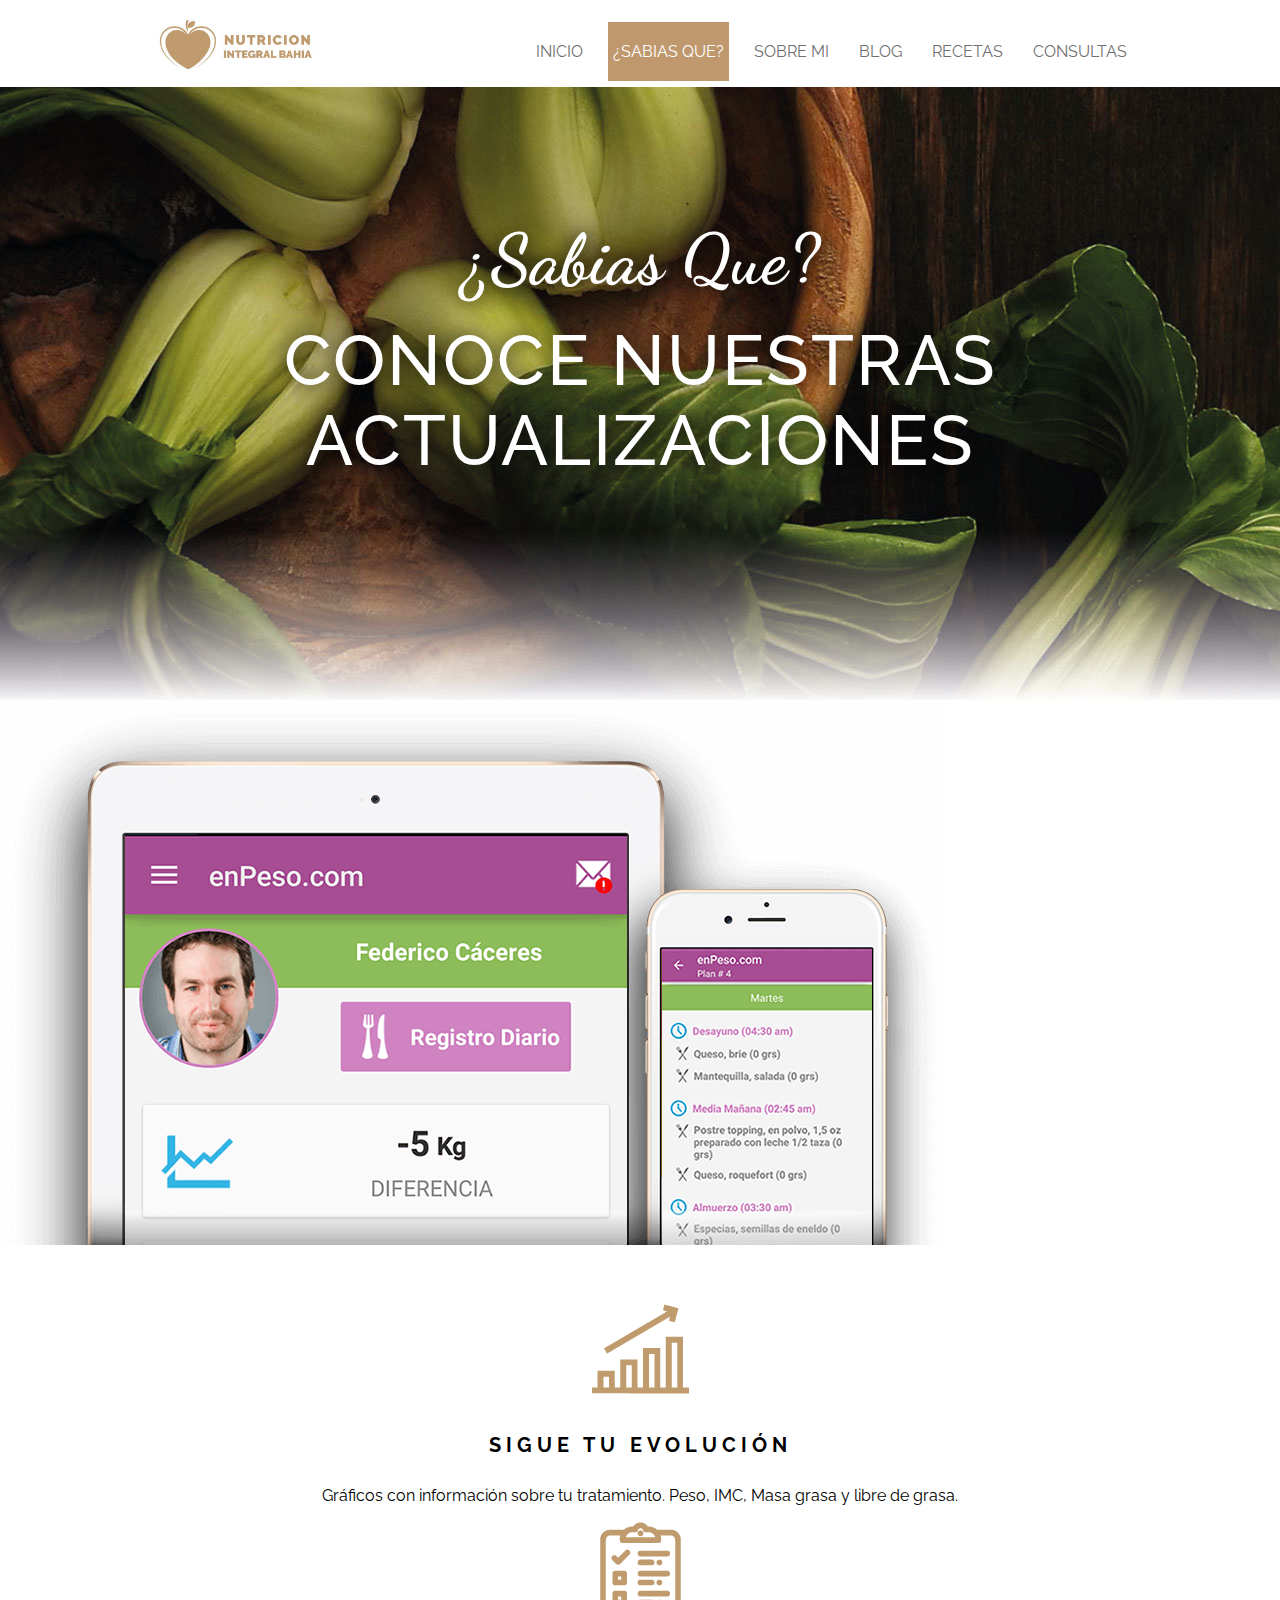
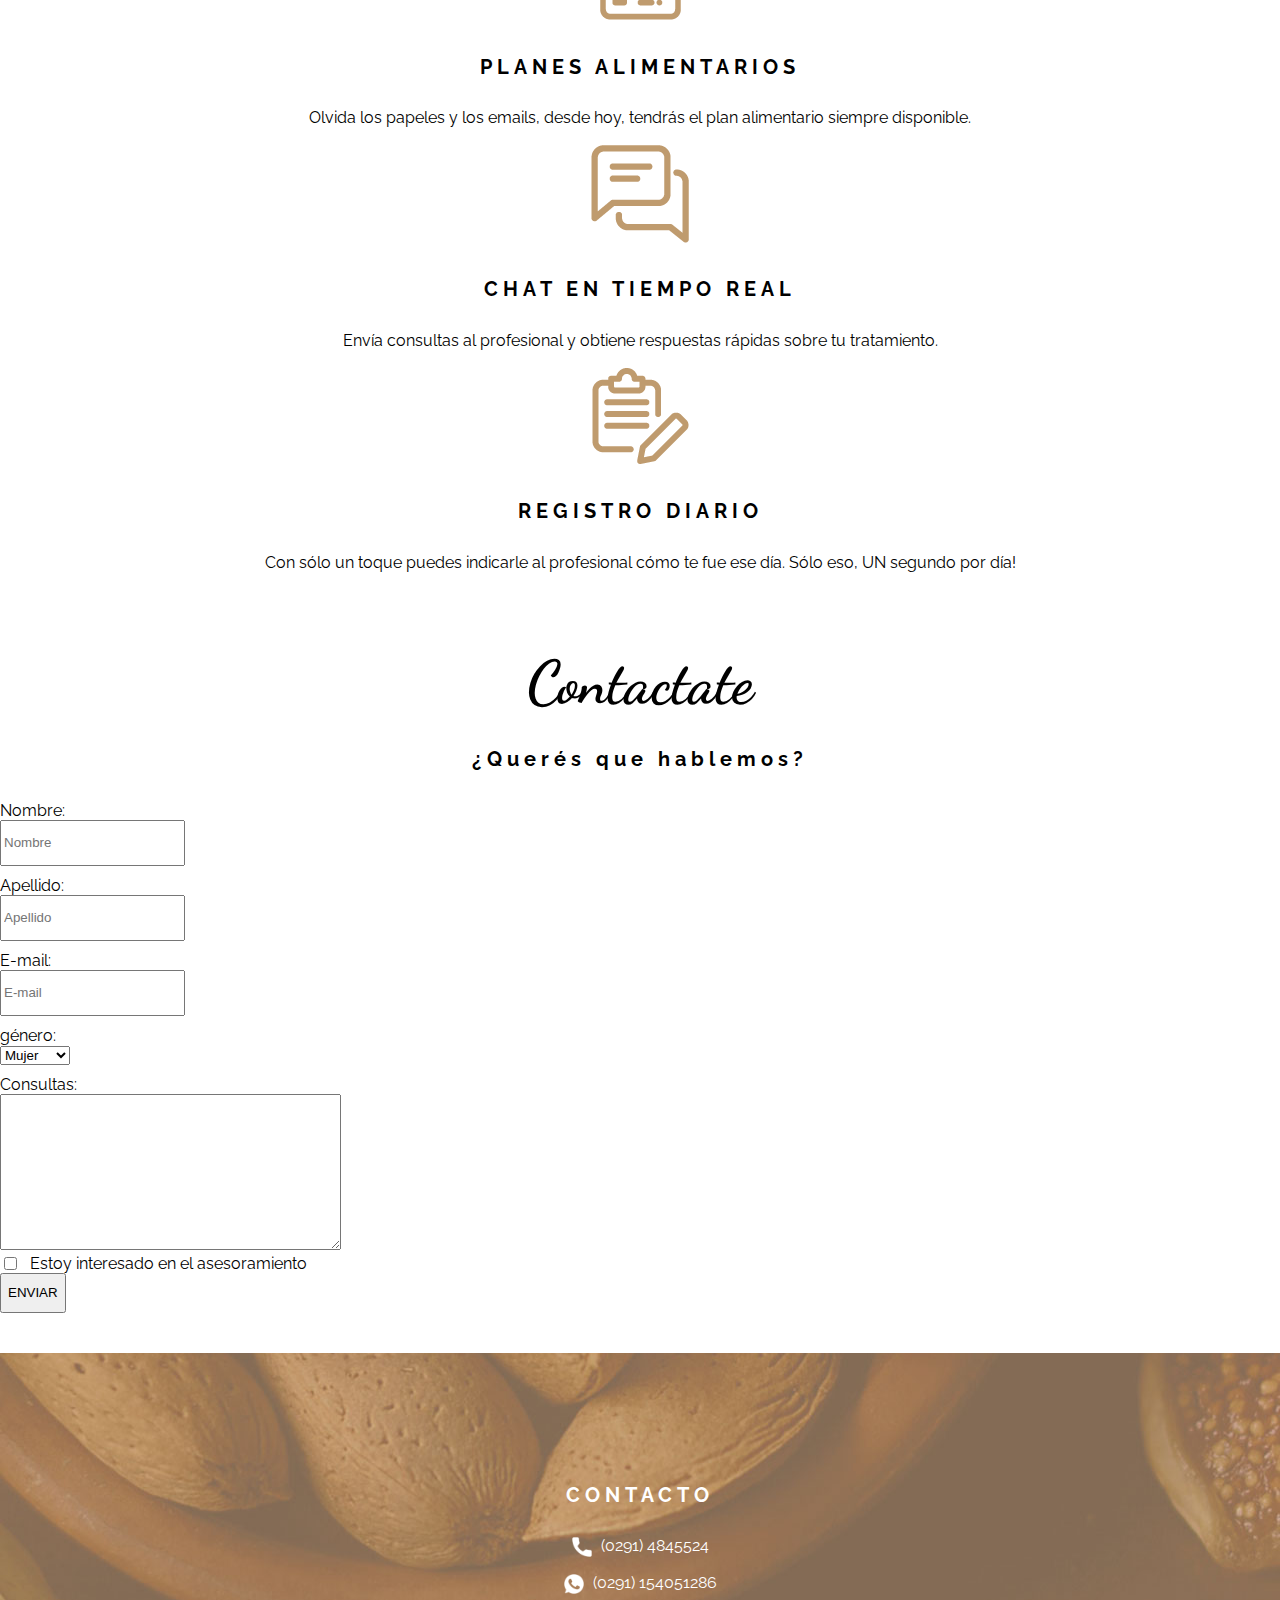
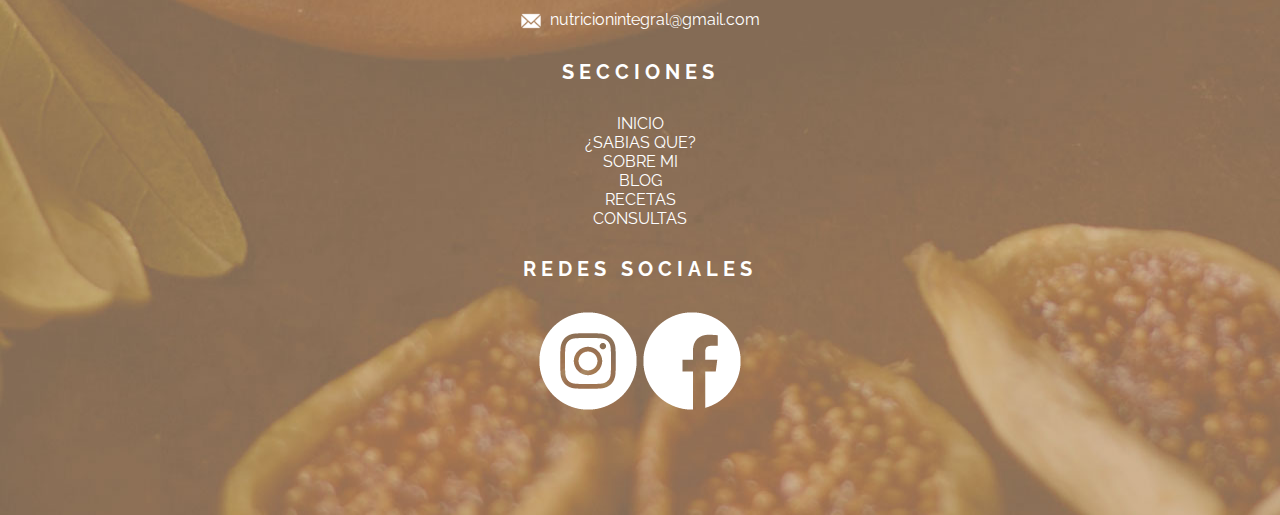
<file: pages/sabiasQue.html>
<!DOCTYPE html>
<html lang="en">
<head>
	<meta charset="UTF-8">
	<meta name="viewport" content="width=device-width, initial-scale=1, shrink-to-fit=no">
	<link rel="icon" type="image/png" href="../img/favicon.png">
	<link href="https://fonts.googleapis.com/css2?family=Dancing+Script:wght@700&display=swap" rel="stylesheet">
	<link href="https://fonts.googleapis.com/css2?family=Dancing+Script:wght@700&family=Raleway:wght@400;500&display=swap" rel="stylesheet">
	<title>¿Sabias Que?</title>
	<link rel="stylesheet" href="https://cdn.jsdelivr.net/npm/bootstrap@4.5.3/dist/css/bootstrap.min.css" integrity="sha384-TX8t27EcRE3e/ihU7zmQxVncDAy5uIKz4rEkgIXeMed4M0jlfIDPvg6uqKI2xXr2" crossorigin="anonymous">
	<link rel="stylesheet" href="../css/style.css">
</head>
<body class="SabiasQue">
	<!--Menu-->
	<header>
		<a href="../index.html"><img src="../img/logo_horizontal.jpg" alt="logo"></a>
		<nav>
			<ul>
                <li><a href="../index.html">INICIO</a></li>
				<li class="active"><a href="sabiasQue.html">¿SABIAS QUE?</a></li>
				<li><a href="sobreMi.html">SOBRE MI</a></li>
				<li><a href="blog.html">BLOG</a></li>
				<li><a href="recetas.html">RECETAS</a></li>
				<li><a href="../index.html#formulario">CONSULTAS</a></li>
			</ul>
			<div class="dropdown">
				<button type="button" class="btn btn-primary dropdown-toggle" data-toggle="dropdown">
				  Menú
				</button>
				<div class="dropdown-menu">
					<a href="../index.html">INICIO</a><br>
					<a href="sabiasQue.html">¿SABIAS QUE?</a><br>
					<a href="sobreMi.html">SOBRE MI</a><br>
					<a href="blog.html">BLOG</a><br>
					<a href="recetas.html">RECETAS</a><br>
					<a href="../index.html#formulario">CONSULTAS</a>
				</div>
			</div>
		</nav>
	</header>
	<!--Subheader-->
	<section id="subheader" class="subheader subheader--blog">
		<div class="container-fluid">
			<div class="row"> 
				<div class="col-md-12">
					<h1 class="subheader__titulo">¿Sabias Que?</h1>
					<h2 class="subheader__subtitulo">CONOCE NUESTRAS ACTUALIZACIONES</h2>
				</div>
			</div>
		</div>
	</section>
	<main>
		<!--Info-->
		<section id=info>
			<div class="container">
				<div class="row info--destacada">
					<div class="col-md-12">
						<img src="../img/img_app2.png" alt="vistaApp">
					</div>	
				</div>
				<div class="row info--cont">
					<div class="col-md-3 columnasSabias"> 
						<div>
							<img src="../img/evolucion.png">
							<h4>SIGUE TU EVOLUCIÓN</h4>
							<p>Gráficos con información sobre tu tratamiento. Peso, IMC, Masa grasa y libre de grasa.</p>
						</div>
					</div>
					<div class="col-md-3 columnasSabias"> 
						<div>
							<img src="../img/plan.png">
							<h4>PLANES ALIMENTARIOS</h4>
							<p>Olvida los papeles y los emails, desde hoy, tendrás el plan alimentario siempre disponible.</p>
						</div>
					</div>
					<div class="col-md-3 columnasSabias"> 
						<div>
							<img src="../img/chat.png">
							<h4>CHAT EN TIEMPO REAL</h4>
							<p>Envía consultas al profesional y obtiene respuestas rápidas sobre tu tratamiento.</p>
						</div>
					</div>
					<div class="col-md-3 columnasSabias"> 
						<div>
							<img src="../img/registro.png">
							<h4>REGISTRO DIARIO</h4>
							<p>Con sólo un toque puedes indicarle al profesional cómo te fue ese día. Sólo eso, UN segundo por día!</p>
						</div>
					</div>
				</div>
			</div>
		</section>
	<!-- Formulario --> 
	<section id="formulario">
		<div class="container">
			<div class="row">
				<div class="col-md-12">
					<h3>Contactate</h3>
					<h4>¿Querés que hablemos?</h4>
					<form  action="#" method="POST">
						<div class="campoForm form-group">
							<label for="nombre">Nombre:</label>
							<input class="form-control" type="text" name="nombre" placeholder="Nombre">
						</div>
						<div class="campoForm form-group">
							<label for="apellido">Apellido:</label>
							<input class="form-control" type="text" name="apellido" placeholder="Apellido">
						<div> 
						<div class="campoForm form-group">
							<label for="email">E-mail:</label>
							<input class="form-control" type="text" name="email" placeholder="E-mail">
						<div> 
						<div class="campoForm form-group">
							<label for="genero">género:</label>
							<select class="form-control" name="genero" id="genero">
							<option value="mujer">Mujer</option>
							<option value="hombre">Hombre</option>
							<option value="otro">Otro</option>
							</select>
						</div>	
						<div class="campoForm form-group">
							<label for="consultas">Consultas:</label>
							<textarea class="form-control" name= "consultas"cols="40" rows="10"></textarea>
						</div class="campoForm form-group">
						
						<div class="campoForm form-group checkcont">
							<input class="" type="checkbox" name="acepta" value="1">
							<label for="pregunta">Estoy interesado en el asesoramiento</label>
							
						</div>
						<div class="campoForm form-group">
							<input class="form-control" type="submit" value="ENVIAR">
						</div>
					</form>
				</div>
			</div>
		</div>
	</section>
</main>
<!--Footer-->
<section  id="footer">
	<div class="container">
		<div class="row">
			<div class="col-md-4 contactoFooter"> 
				<h4>CONTACTO</h4>
				<p><img src="../img/tel.png"> (0291) 4845524</p>
				<p><img src="../img/whatsapp.png"> (0291) 154051286</p>
				<p><img src="../img/mail.png"> nutricionintegral@gmail.com</p>
			</div>
			<div class="col-md-4 seccionesFooter"> 
				<h4>SECCIONES</h4>
						<ul>
							<li><a href="../index.html">INICIO</a></li>
							<li><a href="SabiasQue.html">¿SABIAS QUE?</a></li>
							<li><a href="sobreMi.html">SOBRE MI</a></li>
							<li><a href="blog.html">BLOG</a></li>
							<li><a href="recetas.html">RECETAS</a></li>
							<li><a href="../index.html#formulario">CONSULTAS</a></li>
						</ul>
			</div>
			<div class="col-md-4 redesFooter"> 
				<h4>REDES SOCIALES</h4>
				<a href="https://www.instagram.com/nutricion_ib/" target="_blank"><img src="../img/instagram.png"></a>
				<a href="https://www.facebook.com/nutricionintegralbahia" target="_blank"><img src="../img/facebook.png"></a>
			</div>
		</div>
	</div>
</section>

<script src="https://code.jquery.com/jquery-3.5.1.slim.min.js" integrity="sha384-DfXdz2htPH0lsSSs5nCTpuj/zy4C+OGpamoFVy38MVBnE+IbbVYUew+OrCXaRkfj" crossorigin="anonymous"></script>
<script src="https://cdn.jsdelivr.net/npm/bootstrap@4.5.3/dist/js/bootstrap.bundle.min.js" integrity="sha384-ho+j7jyWK8fNQe+A12Hb8AhRq26LrZ/JpcUGGOn+Y7RsweNrtN/tE3MoK7ZeZDyx" crossorigin="anonymous"></script>
</body>
</html>
</file>
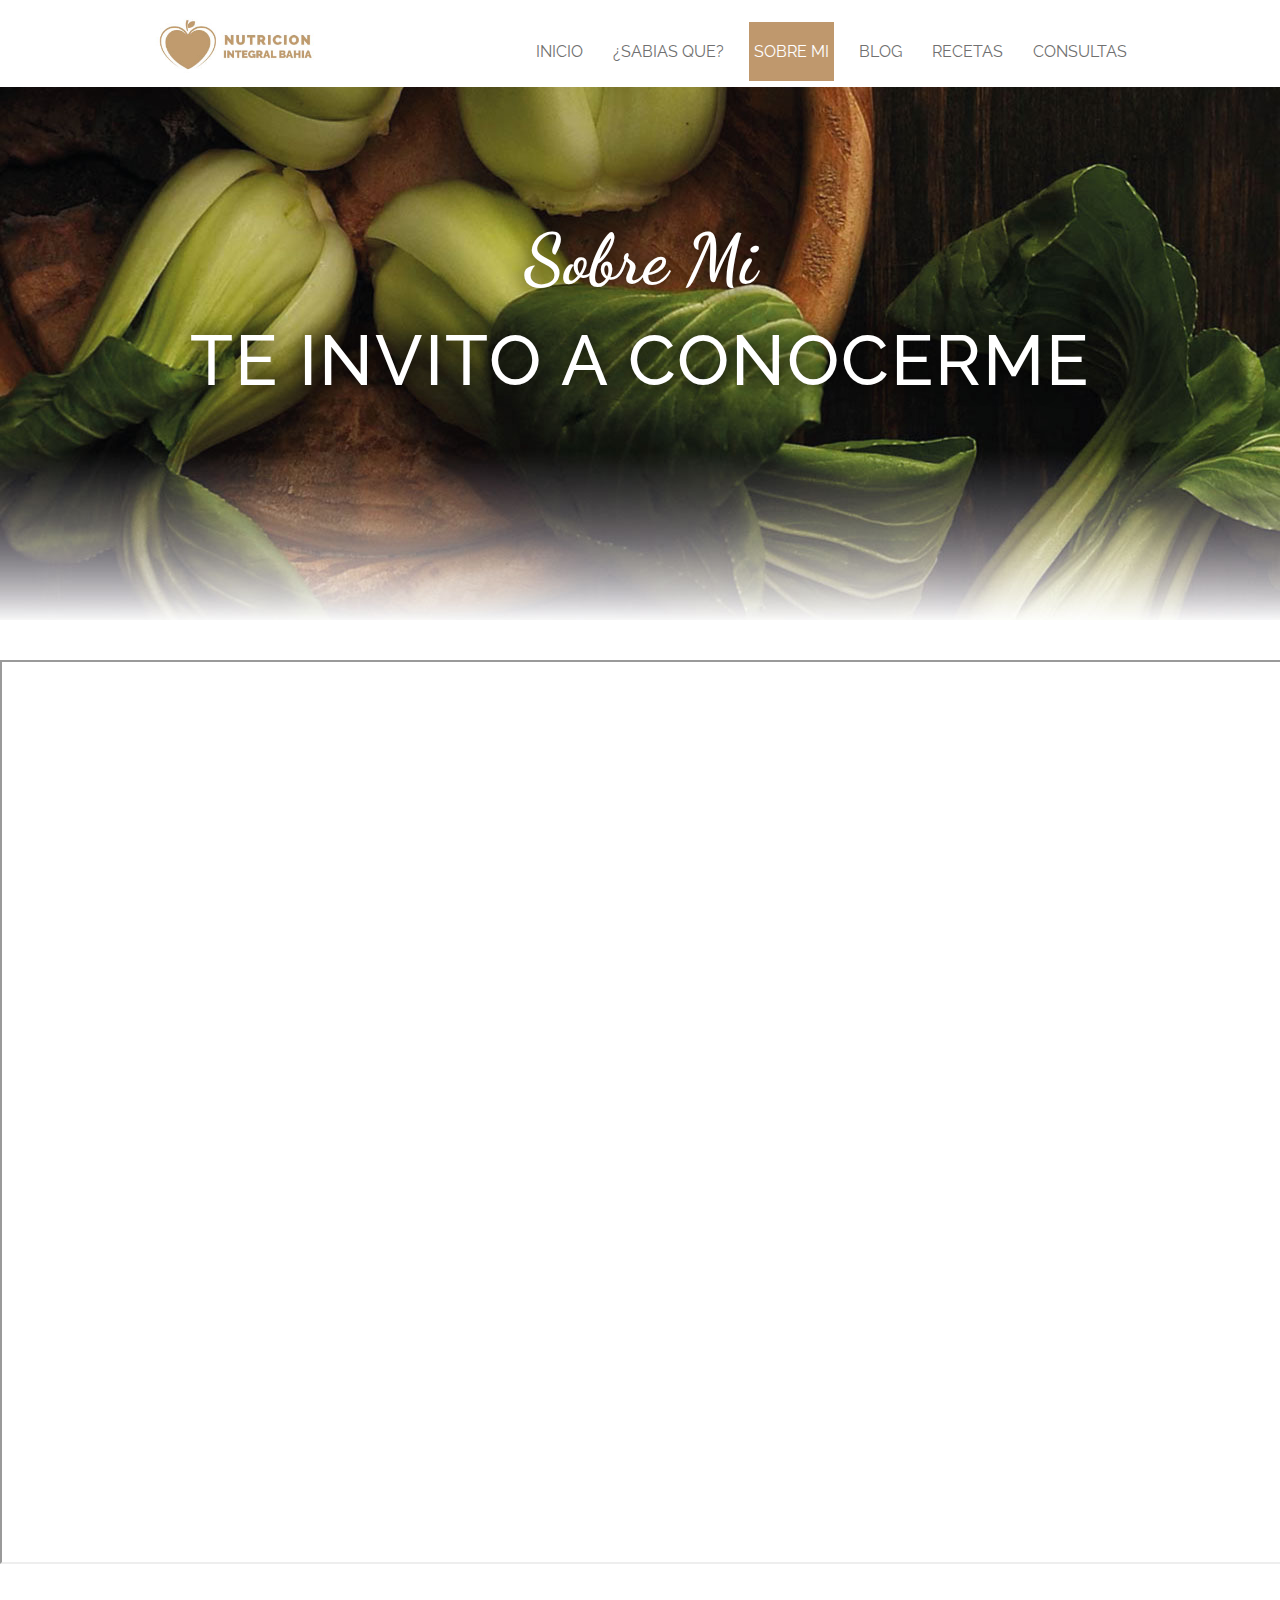
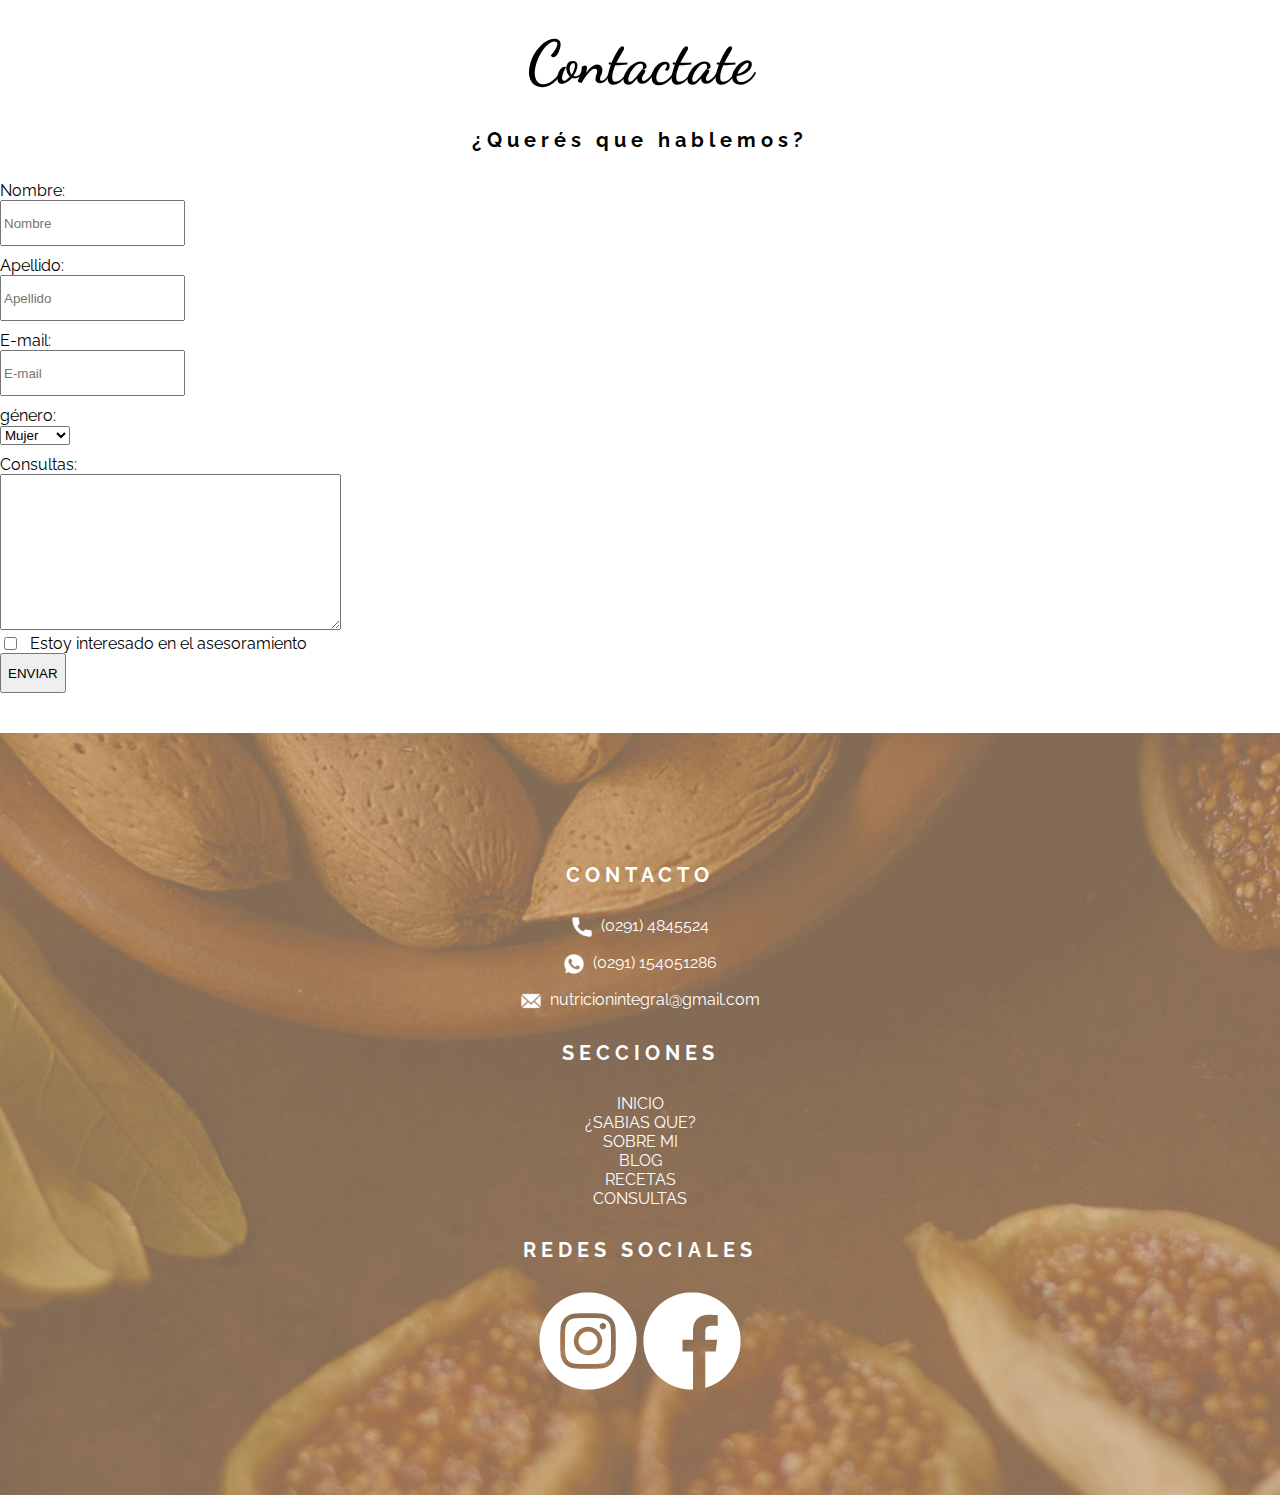
<file: pages/sobreMi.html>
<!DOCTYPE html>
<html lang="en">
<head>
	<meta charset="UTF-8">
	<meta name="viewport" content="width=device-width, initial-scale=1, shrink-to-fit=no">
	<link rel="icon" type="image/png" href="../img/favicon.png">
	<link href="https://fonts.googleapis.com/css2?family=Dancing+Script:wght@700&display=swap" rel="stylesheet">
	<link href="https://fonts.googleapis.com/css2?family=Dancing+Script:wght@700&family=Raleway:wght@400;500&display=swap" rel="stylesheet">
	<link rel="stylesheet" href="https://cdn.jsdelivr.net/npm/bootstrap@4.5.3/dist/css/bootstrap.min.css" integrity="sha384-TX8t27EcRE3e/ihU7zmQxVncDAy5uIKz4rEkgIXeMed4M0jlfIDPvg6uqKI2xXr2" crossorigin="anonymous">
	<title>Sobre Mi</title>
	<link rel="stylesheet" href="../css/style.css">
</head>
<body class="blog">
	<!--Menu-->
	<header>
		<a href="../index.html"><img src="../img/logo_horizontal.jpg" alt="logo"></a>
		<nav>
			<ul>
                <li><a href="../index.html">INICIO</a></li>
				<li><a href="sabiasQue.html">¿SABIAS QUE?</a></li>
				<li class="active"><a href="sobreMi.html">SOBRE MI</a></li>
				<li><a href="blog.html">BLOG</a></li>
				<li><a href="recetas.html">RECETAS</a></li>
				<li><a href="../index.html#formulario">CONSULTAS</a></li>
			</ul>
			<div class="dropdown">
				<button type="button" class="btn btn-primary dropdown-toggle" data-toggle="dropdown">
				  Menú
				</button>
				<div class="dropdown-menu">
					<a href="../index.html">INICIO</a><br>
					<a href="sabiasQue.html">¿SABIAS QUE?</a><br>
					<a href="sobreMi.html">SOBRE MI</a><br>
					<a href="blog.html">BLOG</a><br>
					<a href="recetas.html">RECETAS</a><br>
					<a href="../index.html#formulario">CONSULTAS</a>
				</div>
			</div>
		</nav>
	</header>
	<!--Subheader-->
	<section id="subheader" class="subheader subheader--blog">
		<div class="container-fluid">
			<div class="row"> 
				<div class="col-md-12">
					<h1 class="subheader__titulo">Sobre Mi</h1>
					<h2 class="subheader__subtitulo">TE INVITO A CONOCERME</h2>
				</div>
			</div>
		</div>
	</section>
	<main>
		<!--CV-->
		<section id="curriculum">
			<div class="container">
				<div class="row">
					<div class="col-md-12">
						<iframe src="../img/curriculum.pdf" width="100%" height="900px"></iframe>
					</div>
				</div>
			</div>			
		</section>
		<!-- Formulario --> 
		<section id="formulario">
			<div class="container">
				<div class="row">
					<div class="col-md-12">
						<h3>Contactate</h3>
						<h4>¿Querés que hablemos?</h4>
						<form  action="#" method="POST">
							<div class="campoForm form-group">
								<label for="nombre">Nombre:</label>
								<input class="form-control" type="text" name="nombre" placeholder="Nombre">
							</div>
							<div class="campoForm form-group">
								<label for="apellido">Apellido:</label>
								<input class="form-control" type="text" name="apellido" placeholder="Apellido">
							<div> 
							<div class="campoForm form-group">
								<label for="email">E-mail:</label>
								<input class="form-control" type="text" name="email" placeholder="E-mail">
							<div> 
							<div class="campoForm form-group">
								<label for="genero">género:</label>
								<select class="form-control" name="genero" id="genero">
								<option value="mujer">Mujer</option>
								<option value="hombre">Hombre</option>
								<option value="otro">Otro</option>
								</select>
							</div>	
							<div class="campoForm form-group">
								<label for="consultas">Consultas:</label>
								<textarea class="form-control" name= "consultas"cols="40" rows="10"></textarea>
							</div class="campoForm form-group">
							
							<div class="campoForm form-group checkcont">
								<input class="" type="checkbox" name="acepta" value="1">
								<label for="pregunta">Estoy interesado en el asesoramiento</label>
								
							</div>
							<div class="campoForm form-group">
								<input class="form-control" type="submit" value="ENVIAR">
							</div>
						</form>
					</div>
				</div>
			</div>
		</section>
	</main>
	<!--Footer-->
	<section  id="footer">
		<div class="container">
			<div class="row">
				<div class="col-md-4 contactoFooter"> 
					<h4>CONTACTO</h4>
					<p><img src="../img/tel.png"> (0291) 4845524</p>
					<p><img src="../img/whatsapp.png"> (0291) 154051286</p>
					<p><img src="../img/mail.png"> nutricionintegral@gmail.com</p>
				</div>
				<div class="col-md-4 seccionesFooter"> 
					<h4>SECCIONES</h4>
						<ul>
							<li><a href="../index.html">INICIO</a></li>
							<li><a href="SabiasQue.html">¿SABIAS QUE?</a></li>
							<li><a href="sobreMi.html">SOBRE MI</a></li>
							<li><a href="blog.html">BLOG</a></li>
							<li><a href="recetas.html">RECETAS</a></li>
							<li><a href="../index.html#formulario">CONSULTAS</a></li>
						</ul>
				</div>
				<div class="col-md-4 redesFooter"> 
					<h4>REDES SOCIALES</h4>
					<a href="https://www.instagram.com/nutricion_ib/" target="_blank"><img src="../img/instagram.png"></a>
					<a href="https://www.facebook.com/nutricionintegralbahia" target="_blank"><img src="../img/facebook.png"></a>
				</div>
			</div>
		</div>
	</section>

	<script src="https://code.jquery.com/jquery-3.5.1.slim.min.js" integrity="sha384-DfXdz2htPH0lsSSs5nCTpuj/zy4C+OGpamoFVy38MVBnE+IbbVYUew+OrCXaRkfj" crossorigin="anonymous"></script>
    <script src="https://cdn.jsdelivr.net/npm/bootstrap@4.5.3/dist/js/bootstrap.bundle.min.js" integrity="sha384-ho+j7jyWK8fNQe+A12Hb8AhRq26LrZ/JpcUGGOn+Y7RsweNrtN/tE3MoK7ZeZDyx" crossorigin="anonymous"></script>
</body>
</html>
</file>
<file: css/style.css>
body {
  font-family: 'Raleway', sans-serif;
  font-weight: 400;
  margin: 0; }

img {
  max-width: 100%; }
  img.movimiento {
    transition: all 0.5s ease; }
  img.movimiento:hover {
    margin-top: -10px; }

ul {
  list-style: none; }

nav {
  padding: 13px; }
  nav .dropdown {
    display: none; }
  nav ul li a {
    color: #707070;
    text-decoration: none;
    transition: all 0.5s ease;
    padding: 20px 5px; }
    nav ul li a:hover, nav ul li.active a {
    background: #bf986d;
    color: white; }

header {
  z-index: 99;
  display: flex;
  align-items: center;
  justify-content: space-evenly;
  padding: 13px;
  position: fixed;
  width: 100%;
  background: white; }
  header img {
    display: inline-block;
    max-height: 60px;
    vertical-align: middle; }
  header nav ul {
    display: flex;
    margin-bottom: 0; }
    header nav ul li {
      padding: 0px 10px; }

section.post {
  text-decoration: none;
  padding-top: 30px; }

section.post.container .col-md-4 img {
  margin-bottom: 20px; }

#curriculum {
    padding-top: 40px; }

input {
  height: 40px;
  transition: all 0.5s ease; }

input:focus {
  font-size: 24px; }

a.subheader__boton img, .sobreMi__boton img, .recetas__boton img {
  transition: all 0.5s ease; }

a.subheader__boton img:hover, .sobreMi__boton img:hover, .recetas__boton img:hover {
  margin-top: -10px; }

label {
  margin-bottom: 0px;
  margin-top: 10px; }

form {
  text-align: left; }

button.btn.btn-primary.dropdown-toggle {
  background-color: #c09b6e;
  border-color: #c09b6e; }

h1 {
  font-family: "Dancing Script";
  font-size: 70px;
  line-height: 80px;
  margin-top: 20px;
  margin-bottom: 20px;
  text-shadow: 0px 0px 20px black; }

h2 {
  font-family: inherit;
  font-size: 70px;
  line-height: 80px;
  font-weight: 500;
  letter-spacing: 2px;
  margin-top: 20px;
  margin-bottom: 20px;
  text-shadow: 0px 0px 20px black; }

h3 {
  font-family: "Dancing Script";
  font-size: 60px;
  line-height: 70px;
  margin-top: 20px;
  margin-bottom: 20px; }

h4 {
  font-family: inherit;
  font-size: 20px;
  line-height: 30px;
  letter-spacing: 5px; }

.titulo2 {
  font-size: 40px;
  letter-spacing: 5px;
  font-weight: 500; }

.sabiasQue__texto, .texto, .sobreMi__texto, .recetas__texto {
  color: #707070;
  font-size: 20px; }

.contactoFooter img {
  max-width: 20px;
  margin-right: 5px;
  vertical-align: middle; }

.center {
  text-align: center; }

.campoForm .form-group .checkcont {
  display: flex;
  align-items: center; }

.FlexBoxInfo {
  display: flex; }

.gridItem {
  padding: 19px 18px; }

.gridBlog {
  display: grid;
  grid-template-columns: 600px 600px;
  justify-content: center; }

.checkcont label {
  margin-top: 0px;
  margin-left: 10px; }

.checkcont input[type="checkbox"] {
  width: auto;
  height: auto; }

.dropdown-menu.show {
  transform: translate3d(-72px, 38px, 0px) !important;
  padding: 5px; }
  .dropdown-menu.show a {
    color: #333; }

.subheader, .subheader--recetas, .subheader--home, .subheader--blog, .subheader--sobreMi, .subheader--sabiasQue {
  color: #ffffff;
  text-align: center;
  padding: 200px 0;
  background-position: bottom; }

.subheader--recetas {
  Background-image: url("../img/subheader-recetas.jpg"); }

.subheader--home {
  Background-image: url("../img/subheader-home.jpg"); }

.subheader--blog {
  Background-image: url("../img/subheader-blog.jpg"); }

.subheader--sobreMi {
  Background-image: url("../img/subheader-sobreMi.jpg"); }

.subheader--sabiasQue {
  Background-image: url("../img/subheader-sabiasQue.jpg"); }

.columnasSabias {
  text-align: center; }

.row.info--cont {
  margin-top: 50px; }

img.internoBlog--img {
  margin-top: 50px;
  margin-bottom: 30px; }

section.internoBlog {
  padding-bottom: 30px }

.internoBlog ul {
  list-style: disc; }

section#blog a {
  color: inherit;
  text-decoration: none; }

section.post a {
  color: inherit;
  text-decoration: none; }
/*
.home{
    #subheader{
        color: #ffffff;
        background-image: url(../img/header_naranjas.jpg);
        text-align: center;
        padding: 200px 0;
        background-position: bottom;
    }
}
.blog{
    #subheader{
        color: #ffffff;
        background-image: url(../img/header_hinojo.jpg);
        text-align: center;
        padding: 200px 0;
        background-position: bottom;
    }
}
.recetas{
    #subheader{
        color: #ffffff;
        background-image: url(../img/header_plato.jpg);
        text-align: center;
        padding: 200px 0;
        background-position: bottom;
    }
}
*/
#sobreMi {
  background-image: url(../img/fondo_sobre_mi.jpg);
  padding: 30px 0; }
  #sobreMi .col-md-6 {
    justify-content: center;
    display: flex;
    flex-direction: column; }

#sabiasQue{
  padding-top: 30px; }

#blog .row .col-md-6 .row {
  transition: all 0.5s ease;
  margin-bottom: 15px; }

#blog .row .col-md-6 .row p {
  margin-bottom: 0px; }

#blog .row .row{
  margin: 0; }
  
#blog .row .col-md-6 .row:hover {
  margin-top: -5px; }

#recetas {
  background-image: url(../img/recetas_plato.jpg);
  text-align: left;
  padding: 200px;
  background-position: bottom; }

#formulario {
  text-align: center;
  padding: 40px 0px; }
  #formulario label {
    display: block; }

#footer {
  color: #ffffff;
  background-image: url(../img/footer.jpg);
  text-align: center;
  padding: 100px 0;
  background-position: bottom; }
  #footer .Interno {
    background-image: url(../img/footer.jpg); }
  #footer .tresColumnas {
    padding: 0 4%;
    text-align: left;
    width: 24.33%; }
  #footer ul {
    padding: 0px; }
  #footer li a {
    color: white;
    text-decoration: none; }

.mob{
  display:block; }

@media (max-width: 768px) {
  h2 {
    font-size: 27px;
    line-height: 35px; }
  h1 {
    font-size: 65px; }
  a.botonHeader img {
    width: 200px; }
  .sabiasQue_texto, .texto, .sobreMi__texto, .recetas__texto {
    text-align: center; }
  #recetas {
    padding: 0px; }
  #recetas .col-md-12, section#sobreMi, section#blog {
    text-align: center; }
  header nav ul {
    display: none; }
  nav .dropdown {
    display: block; }
  section#sobreMi {
    background-size: cover;
    background-position: top; } 
  .subheader {
    padding: 90px 0 30px 0; } 
  #curriculum iframe{
    height:250px;
  }
  .mob{
    display:block; }
  .desk{
    display:none; } }
</file>
